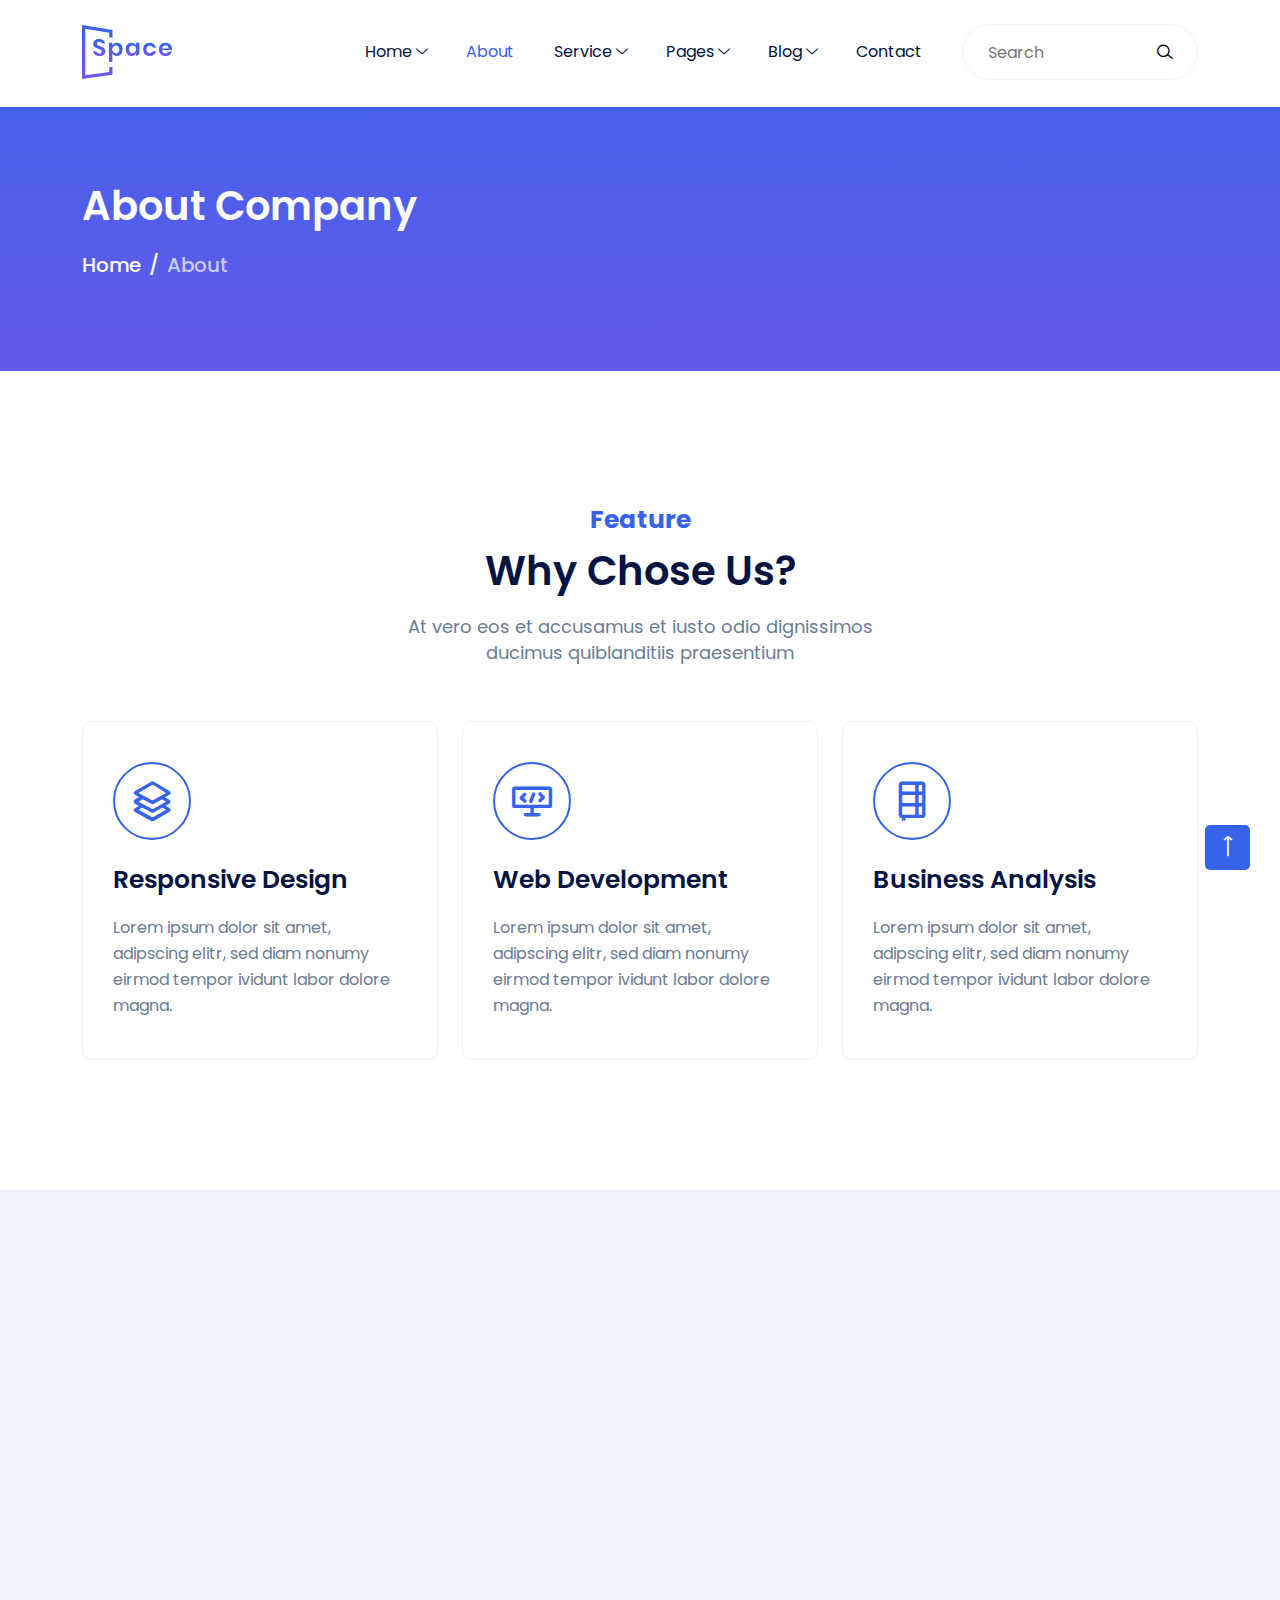
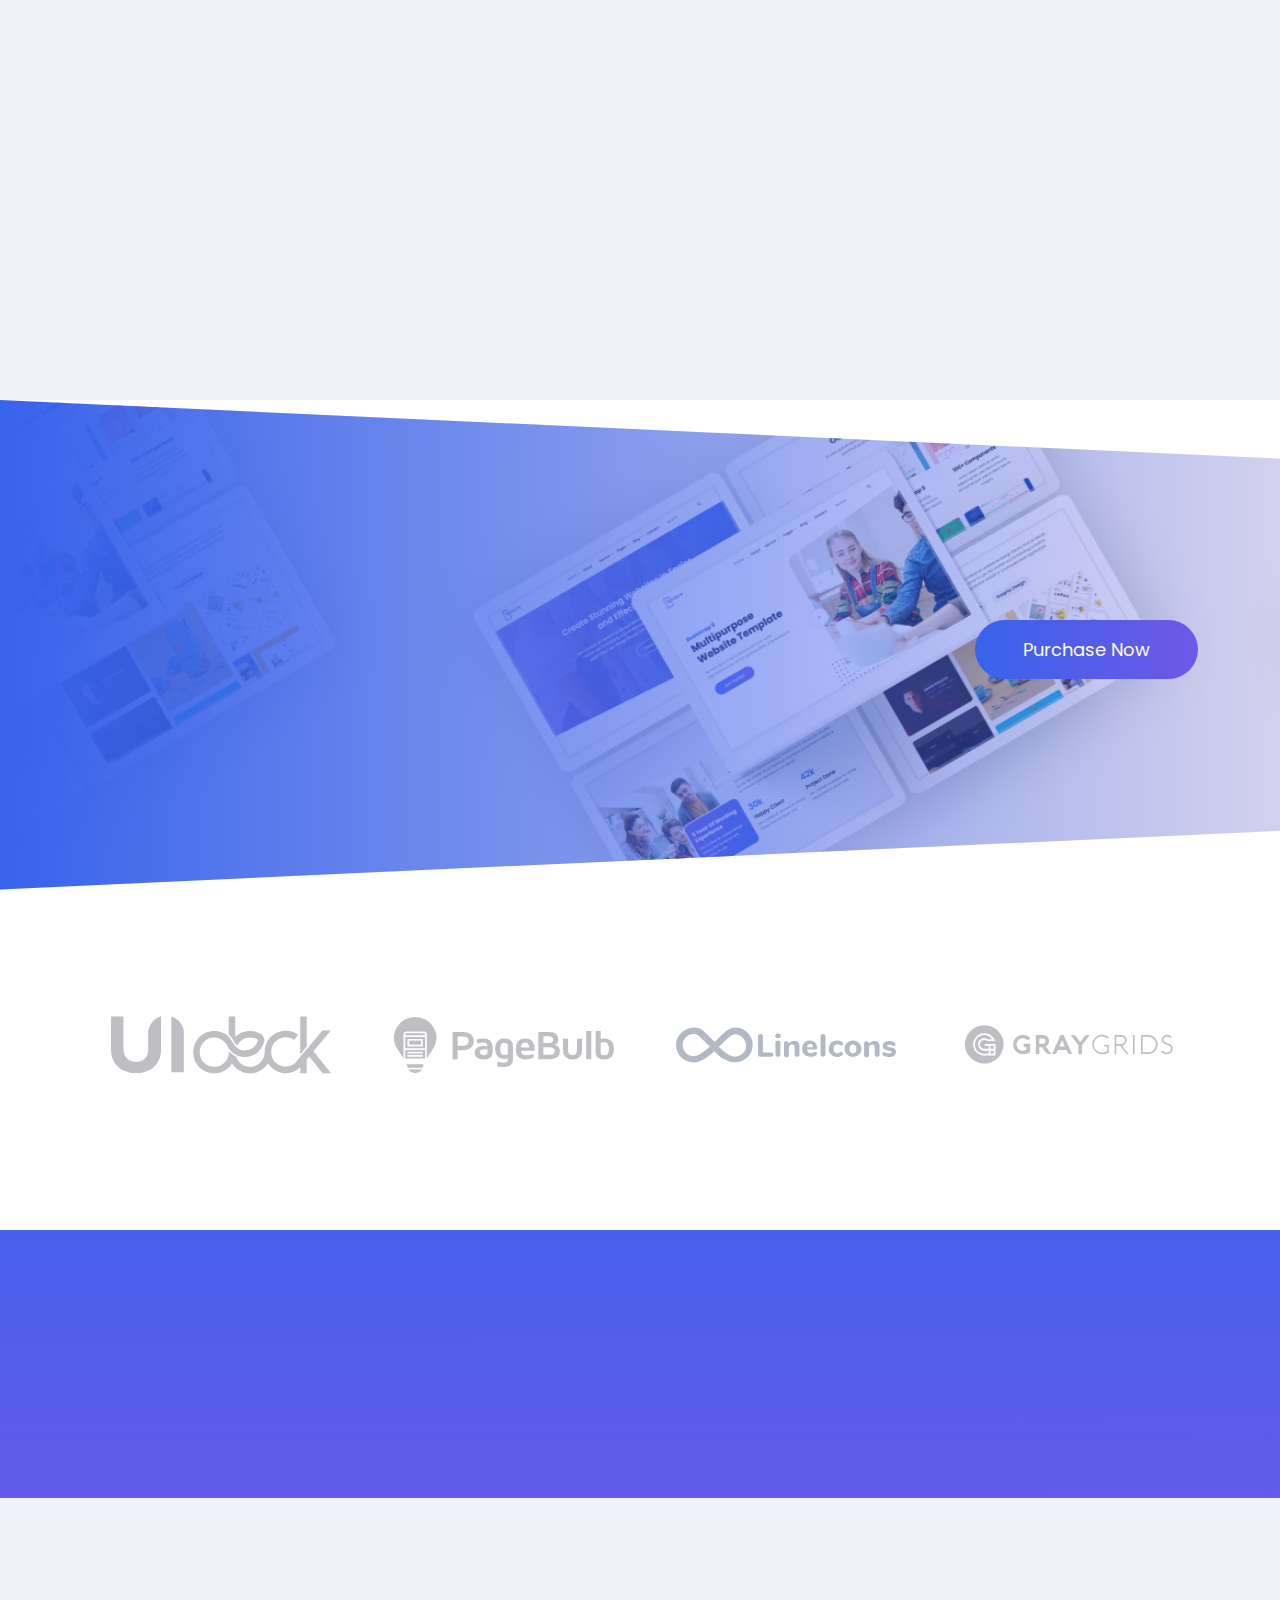
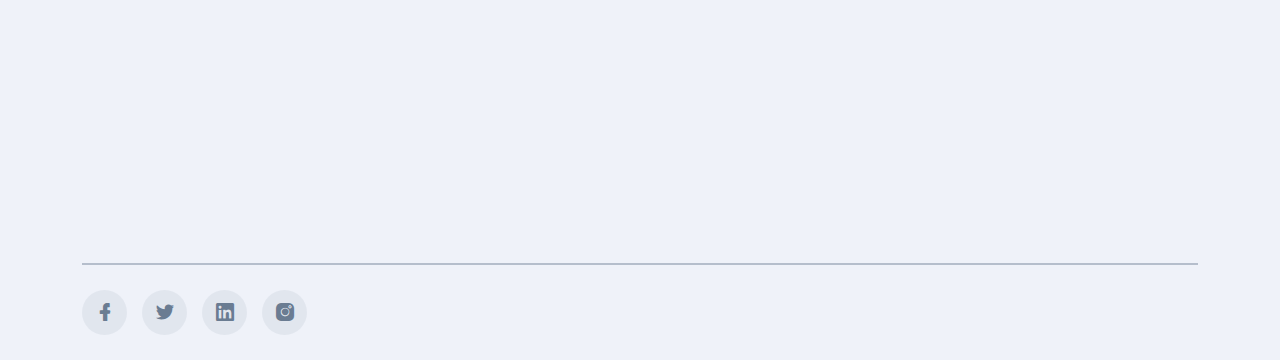
<file: about.html>
<!doctype html>
<html class="no-js" lang="">
    <head>
        <meta charset="utf-8">
        <meta http-equiv="x-ua-compatible" content="ie=edge">
        <title>About Us | Space</title>
        <meta name="description" content="">
        <meta name="viewport" content="width=device-width, initial-scale=1">

		<link rel="shortcut icon" type="image/x-icon" href="assets/img/favicon.png">
        <!-- Place favicon.ico in the root directory -->

		<!-- ========================= CSS here ========================= -->
		<link rel="stylesheet" href="assets/css/bootstrap-5.0.0-beta1.min.css">
        <link rel="stylesheet" href="assets/css/LineIcons.2.0.css">
		<link rel="stylesheet" href="assets/css/animate.css">
		<link rel="stylesheet" href="assets/css/tiny-slider.css">
		<link rel="stylesheet" href="assets/css/glightbox.min.css">
		<link rel="stylesheet" href="assets/css/main.css">
    </head>
    <body>
        <!--[if lte IE 9]>
            <p class="browserupgrade">You are using an <strong>outdated</strong> browser. Please <a href="https://browsehappy.com/">upgrade your browser</a> to improve your experience and security.</p>
        <![endif]-->

        <!-- ========================= preloader start ========================= -->
        <div class="preloader">
            <div class="loader">
                <div class="ytp-spinner">
                    <div class="ytp-spinner-container">
                        <div class="ytp-spinner-rotator">
                            <div class="ytp-spinner-left">
                                <div class="ytp-spinner-circle"></div>
                            </div>
                            <div class="ytp-spinner-right">
                                <div class="ytp-spinner-circle"></div>
                            </div>
                        </div>
                    </div>
                </div>
            </div>
        </div>
        <!-- preloader end -->

        <!-- ========================= header start ========================= -->
        <header class="header bg-white navbar-area">
            <div class="container">
                <div class="row align-items-center">
                    <div class="col-lg-12">
                        <nav class="navbar navbar-expand-lg">
                            <a class="navbar-brand" href="index.html">
                                <img src="assets/img/logo/logo.svg" alt="Logo">
                            </a>
                            <button class="navbar-toggler" type="button" data-bs-toggle="collapse"
                                data-bs-target="#navbarSupportedContent" aria-controls="navbarSupportedContent"
                                aria-expanded="false" aria-label="Toggle navigation">
                                <span class="toggler-icon"></span>
                                <span class="toggler-icon"></span>
                                <span class="toggler-icon"></span>
                            </button>

                            <div class="collapse navbar-collapse sub-menu-bar" id="navbarSupportedContent">
                                <ul id="nav" class="navbar-nav ms-auto">
                                    <li class="nav-item">
                                        <a class="page-scroll dd-menu collapsed" href="javascript:void(0)" data-bs-toggle="collapse"
                                        data-bs-target="#submenu-1-1" aria-controls="navbarSupportedContent"
                                        aria-expanded="false" aria-label="Toggle navigation">Home</a>
                                        <ul class="sub-menu collapse" id="submenu-1-1">
                                            <li class="nav-item"><a href="index.html">Home Style 1</a></li>
                                            <li class="nav-item"><a href="#0">Home Style 2</a></li>
                                            <li class="nav-item"><a href="#0">Home Style 3</a></li>
                                        </ul>
                                    </li>
                                    <li class="nav-item">
                                        <a class="page-scroll active" href="about.html">About</a>
                                    </li>
                                    <li class="nav-item">
                                        <a class="page-scroll dd-menu collapsed" href="javascript:void(0)" data-bs-toggle="collapse"
                                        data-bs-target="#submenu-1-2" aria-controls="navbarSupportedContent"
                                        aria-expanded="false" aria-label="Toggle navigation">Service</a>

                                        <ul class="sub-menu collapse" id="submenu-1-2">
                                            <li class="nav-item"><a href="service-1.html">Service Style 1</a></li>
                                            <li class="nav-item"><a href="#0">Service Style 2</a></li>
                                        </ul>
                                    </li>
                                    <li class="nav-item">
                                        <a class="page-scroll dd-menu collapsed" href="javascript:void(0)" data-bs-toggle="collapse"
                                        data-bs-target="#submenu-1-3" aria-controls="navbarSupportedContent"
                                        aria-expanded="false" aria-label="Toggle navigation">Pages</a>

                                        <ul class="sub-menu collapse" id="submenu-1-3">
                                            <li class="nav-item"><a href="about.html">About Us</a></li>
                                            <li class="nav-item"><a href="#0">Team Members</a></li>
                                            <li class="nav-item"><a href="#0">Portfolio</a></li>
                                            <li class="nav-item"><a href="#0">Portfolio Single</a></li>
                                            <li class="nav-item"><a href="#0">Counter</a></li>
                                            <li class="nav-item"><a href="#0">Accordion</a></li>
                                            <li class="nav-item"><a href="#0">Alerts</a></li>
                                            <li class="nav-item"><a href="#0">Map</a></li>
                                            <li class="nav-item"><a href="404.html">404</a></li>
                                        </ul>
                                    </li>
                                    <li class="nav-item">
                                        <a class="page-scroll dd-menu collapsed" href="javascript:void(0)" data-bs-toggle="collapse"
                                        data-bs-target="#submenu-1-4" aria-controls="navbarSupportedContent"
                                        aria-expanded="false" aria-label="Toggle navigation">Blog</a>

                                        <ul class="sub-menu collapse" id="submenu-1-4">
                                            <li class="nav-item"><a href="#0">Blog Style 1</a></li>
                                            <li class="nav-item"><a href="#0">Blog Style 2</a></li>
                                            <li class="nav-item"><a href="#0">Blog Single</a></li>
                                        </ul>
                                    </li>
                                    <li class="nav-item">
                                        <a class="page-scroll" href="contact.html">Contact</a>
                                    </li>
                                </ul>
                                <form action="#" class="search-form">
                                    <input type="text" placeholder="Search">
                                    <button type="submit"><i class="lni lni-search-alt"></i></button>
                                </form>
                            </div> <!-- navbar collapse -->
                        </nav> <!-- navbar -->
                    </div>
                </div> <!-- row -->
            </div> <!-- container -->
        
        </header>
        <!-- ========================= header end ========================= -->

        <!-- ========================= page-banner-section start ========================= -->
        <section class="page-banner-section pt-75 pb-75 img-bg" style="background-image: url('assets/img/bg/common-bg.svg')">
            <div class="container">
                <div class="row">
                    <div class="col-xl-12">
                        <div class="banner-content">
                            <h2 class="text-white">About Company</h2>
                            <div class="page-breadcrumb">
                                <nav aria-label="breadcrumb">
                                    <ol class="breadcrumb">
                                        <li class="breadcrumb-item" aria-current="page"><a href="javascript:void(0)">Home</a></li>
                                        <li class="breadcrumb-item active" aria-current="page">About</li>
                                    </ol>
                                </nav>
                            </div>
                        </div>
                    </div>
                </div>
            </div>
        </section>
        <!-- ========================= page-banner-section end ========================= -->

        <!-- ========================= feature-section start ========================= -->
        <section class="feature-section pt-130">
            <div class="container">
                <div class="row">
                    <div class="col-xl-6 col-lg-7 col-md-9 mx-auto">
                        <div class="section-title text-center mb-55">
                            <span class="wow fadeInDown" data-wow-delay=".2s">Feature</span>
                            <h2 class="wow fadeInUp" data-wow-delay=".4s">Why Chose Us?</h2>
                            <p class="wow fadeInUp" data-wow-delay=".6s">At vero eos et accusamus et iusto odio dignissimos ducimus quiblanditiis praesentium</p>
                        </div>
                    </div>
                </div>

                <div class="row">
                    <div class="col-lg-4 col-md-6">
                        <div class="feature-box box-style">
                            <div class="feature-icon box-icon-style">
                                <i class="lni lni-layers"></i>
                            </div>
                            <div class="box-content-style feature-content">
                                <h4>Responsive Design</h4>
                                <p>Lorem ipsum dolor sit amet, adipscing elitr, sed diam nonumy eirmod tempor ividunt
                                    labor dolore magna.</p>
                            </div>
                        </div>
                    </div>
                    <div class="col-lg-4 col-md-6">
                        <div class="feature-box box-style">
                            <div class="feature-icon box-icon-style">
                                <i class="lni lni-code-alt"></i>
                            </div>
                            <div class="box-content-style feature-content">
                                <h4>Web Development</h4>
                                <p>Lorem ipsum dolor sit amet, adipscing elitr, sed diam nonumy eirmod tempor ividunt
                                    labor dolore magna.</p>
                            </div>
                        </div>
                    </div>
                    <div class="col-lg-4 col-md-6">
                        <div class="feature-box box-style">
                            <div class="feature-icon box-icon-style">
                                <i class="lni lni-agenda"></i>
                            </div>
                            <div class="box-content-style feature-content">
                                <h4>Business Analysis</h4>
                                <p>Lorem ipsum dolor sit amet, adipscing elitr, sed diam nonumy eirmod tempor ividunt
                                    labor dolore magna.</p>
                            </div>
                        </div>
                    </div>
                </div>
            </div>
        </section>
        <!-- ========================= feature-section end ========================= -->

        <!--========================= about-section start========================= -->
        <section id="about" class="pt-100">
            <div class="about-section">
                <div class="container">
                    <div class="row">
                        <div class="col-xl-6 col-lg-6">
                            <div class="about-img-wrapper">
                                <div class="about-img position-relative d-inline-block wow fadeInLeft" data-wow-delay=".3s">
                                    <img src="assets/img/about/about-img.png" alt="">

                                    <div class="about-experience">
                                        <h3>5 Year Of Working Experience</h3>
                                        <p>We Crafted an aweso design library that is robust and intuitive to use.</p>
                                    </div>
                                </div>
                            </div>
                        </div>
                        <div class="col-xl-6 col-lg-6">
                            <div class="about-content-wrapper">
                                <div class="section-title">
                                    <span class="wow fadeInUp" data-wow-delay=".2s">About Us</span>
                                    <h2 class="mb-40 wow fadeInRight" data-wow-delay=".4s">Built-With Boostrap 5, a New Experiance</h2>
                                </div>
                                <div class="about-content">
                                    <p class="mb-45 wow fadeInUp" data-wow-delay=".6s">We Crafted an awesome design library
                                        that is robust and intuitive to use. No matter you're building a business
                                        presentation websit or a complex web application our design</p>
                                    <div class="counter-up wow fadeInUp" data-wow-delay=".5s">
                                        <div class="counter">
                                            <span id="secondo" class="countup count color-1" cup-end="30" cup-append="k">10</span>
                                            <h4>Happy Client</h4>
                                            <p>We Crafted an awesome design <br class="d-none d-md-block d-lg-none d-xl-block"> library that is robust and</p>
                                        </div>
                                        <div class="counter">
                                            <span id="secondo" class="countup count color-2" cup-end="42" cup-append="k">5</span>
                                            <h4>Project Done</h4>
                                            <p>We Crafted an awesome design <br class="d-none d-md-block d-lg-none d-xl-block"> library that is robust and</p>
                                        </div>
                                    </div>
                                </div>
                            </div>
                        </div>
                    </div>
                </div>
            </div>
        </section>
        <!--========================= about-section end========================= -->

        <section id="contact" class="contact-section cta-bg img-bg pt-110 pb-100" style="background-image: url('assets/img/bg/cta-bg.jpg');">
            <div class="container">
                <div class="row align-items-center">
                    <div class="col-xl-5 col-lg-7">
                        <div class="section-title mb-60">
                            <span class="text-white wow fadeInDown" data-wow-delay=".2s" style="visibility: visible; animation-delay: 0.2s; animation-name: fadeInDown;">Space Free Lite</span>
                            <h2 class="text-white wow fadeInUp" data-wow-delay=".4s" style="visibility: visible; animation-delay: 0.4s; animation-name: fadeInUp;">You are using free lite version of Space</h2>
                            <p class="text-white wow fadeInUp" data-wow-delay=".6s" style="visibility: visible; animation-delay: 0.6s; animation-name: fadeInUp;">Please, purchase full version of the template to get all pages, features and commercial license</p>
                        </div>
                    </div>
                    <div class="col-xl-7 col-lg-5">
                        <div class="contact-btn text-start text-lg-end">
                            <a href="https://rebrand.ly/space-gg" rel="nofollow" class="theme-btn">Purchase Now</a>
                        </div>
                    </div>
                </div>
            </div>
        </section>


        <!-- ========================= client-logo-section start ========================= -->
        <section class="client-logo-section pt-100 pb-130">
            <div class="container">
                <div class="client-logo-wrapper">
                    <div class="client-logo-carousel d-flex align-items-center justify-content-between">
                        <div class="client-logo">
                            <img src="assets/img/client-logo/uideck-logo.svg" alt="">
                        </div>
                        <div class="client-logo">
                            <img src="assets/img/client-logo/pagebulb-logo.svg" alt="">
                        </div>
                        <div class="client-logo">
                            <img src="assets/img/client-logo/lineicons-logo.svg" alt="">
                        </div>
                        <div class="client-logo">
                            <img src="assets/img/client-logo/graygrids-logo.svg" alt="">
                        </div>
                        <div class="client-logo">
                            <img src="assets/img/client-logo/lineicons-logo.svg" alt="">
                        </div>
                    </div>
                </div>
            </div>
        </section>
        <!-- ========================= client-logo-section end ========================= -->

        <!-- ========================= subscribe-section start ========================= -->
        <section class="subscribe-section pt-70 pb-70 img-bg" style="background-image: url('assets/img/bg/common-bg.svg')">
            <div class="container">
                <div class="row align-items-center">
                    <div class="col-xl-6 col-lg-6">
                        <div class="section-title mb-30">
                            <span class="text-white wow fadeInDown" data-wow-delay=".2s">Subscribe</span>
                            <h2 class="text-white mb-40 wow fadeInUp" data-wow-delay=".4s">Subscribe Our Newsletter</h2>
                        </div>
                    </div>
                    <div class="col-xl-6 col-lg-6">
                        <form action="#" class="subscribe-form wow fadeInRight" data-wow-delay=".4s">
                            <input type="text" name="subs-email" id="subs-email" placeholder="Your Email">
                            <button type="submit"><i class="lni lni-telegram-original"></i></button>
                        </form>
                    </div>
                </div>
            </div>
        </section>
        <!-- ========================= subscribe-section end ========================= -->

        <!-- ========================= footer start ========================= -->
        <footer class="footer pt-100">
            <div class="container">
                <div class="row">
                    <div class="col-xl-3 col-lg-4 col-md-6">
                        <div class="footer-widget mb-60 wow fadeInLeft" data-wow-delay=".2s">
                            <a href="index.html" class="logo mb-30"><img src="assets/img/logo/logo.svg" alt="logo"></a>
                            <p class="mb-30 footer-desc">We Crafted an awesome desig library that is robust and intuitive to use. No matter you're building a business presentation websit.</p>
                        </div>
                    </div>
                    <div class="col-xl-2 offset-xl-1 col-lg-2 col-md-6">
                        <div class="footer-widget mb-60 wow fadeInUp" data-wow-delay=".4s">
                            <h4>Quick Link</h4>
                            <ul class="footer-links">
                                <li>
                                    <a href="javascript:void(0)">Home</a>
                                </li>
                                <li>
                                    <a href="javascript:void(0)">About Us</a>
                                </li>
                                <li>
                                    <a href="javascript:void(0)">Service</a>
                                </li> 
                                <li>
                                    <a href="javascript:void(0)">Contact</a>
                                </li>
                            </ul>
                        </div>
                    </div>
                    <div class="col-xl-3 col-lg-3 col-md-6">
                        <div class="footer-widget mb-60 wow fadeInUp" data-wow-delay=".6s">
                            <h4>Service</h4>
                            <ul class="footer-links">
                                <li>
                                    <a href="javascript:void(0)">Marketing</a>
                                </li>
                                <li>
                                    <a href="javascript:void(0)">Branding</a>
                                </li>
                                <li>
                                    <a href="javascript:void(0)">Web Design</a>
                                </li>
                                <li>
                                    <a href="javascript:void(0)">Graphics Design</a>
                                </li> 
                            </ul>
                        </div>
                    </div>
                    <div class="col-xl-3 col-lg-3 col-md-6">
                        <div class="footer-widget mb-60 wow fadeInRight" data-wow-delay=".8s">
                            <h4>Contact</h4>
                            <ul class="footer-contact">
                                <li>
                                    <p>+00983467367234</p>
                                </li>
                                <li>
                                    <p>yourmail@gmail.com</p>
                                </li>
                                <li>
                                    <p>United State Of America
                                    *12 Street House</p>
                                </li>
                            </ul>
                        </div>
                    </div>
                </div>

                <div class="copyright-area">
                    <div class="row align-items-center">
                        <div class="col-md-6">
                             <div class="footer-social-links">
                                <ul class="d-flex">
                                    <li><a href="javascript:void(0)"><i class="lni lni-facebook-filled"></i></a></li>
                                    <li><a href="javascript:void(0)"><i class="lni lni-twitter-filled"></i></a></li>
                                    <li><a href="javascript:void(0)"><i class="lni lni-linkedin-original"></i></a></li>
                                    <li><a href="javascript:void(0)"><i class="lni lni-instagram-filled"></i></a></li>
                                </ul>
                            </div>
                        </div>
                        <div class="col-md-6">
                            <p class="wow fadeInUp" data-wow-delay=".3s">Template Designed by <a href="https://GrayGrids.com" rel="nofollow">GrayGrids</a></p>
                        </div>
                    </div>
                </div>
            </div>
        </footer>
        <!-- ========================= footer end ========================= -->


        <!-- ========================= scroll-top ========================= -->
        <a href="#" class="scroll-top">
            <i class="lni lni-arrow-up"></i>
        </a>
        
		<!-- ========================= JS here ========================= -->
		<script src="assets/js/bootstrap.bundle-5.0.0-beta1.min.js"></script>
		<script src="assets/js/contact-form.js"></script>
        <script src="assets/js/count-up.min.js"></script>
        <script src="assets/js/tiny-slider.js"></script>
        <script src="assets/js/isotope.min.js"></script>
        <script src="assets/js/glightbox.min.js"></script>
        <script src="assets/js/wow.min.js"></script>
        <script src="assets/js/imagesloaded.min.js"></script>
		<script src="assets/js/main.js"></script>
    </body>
</html>
</file>
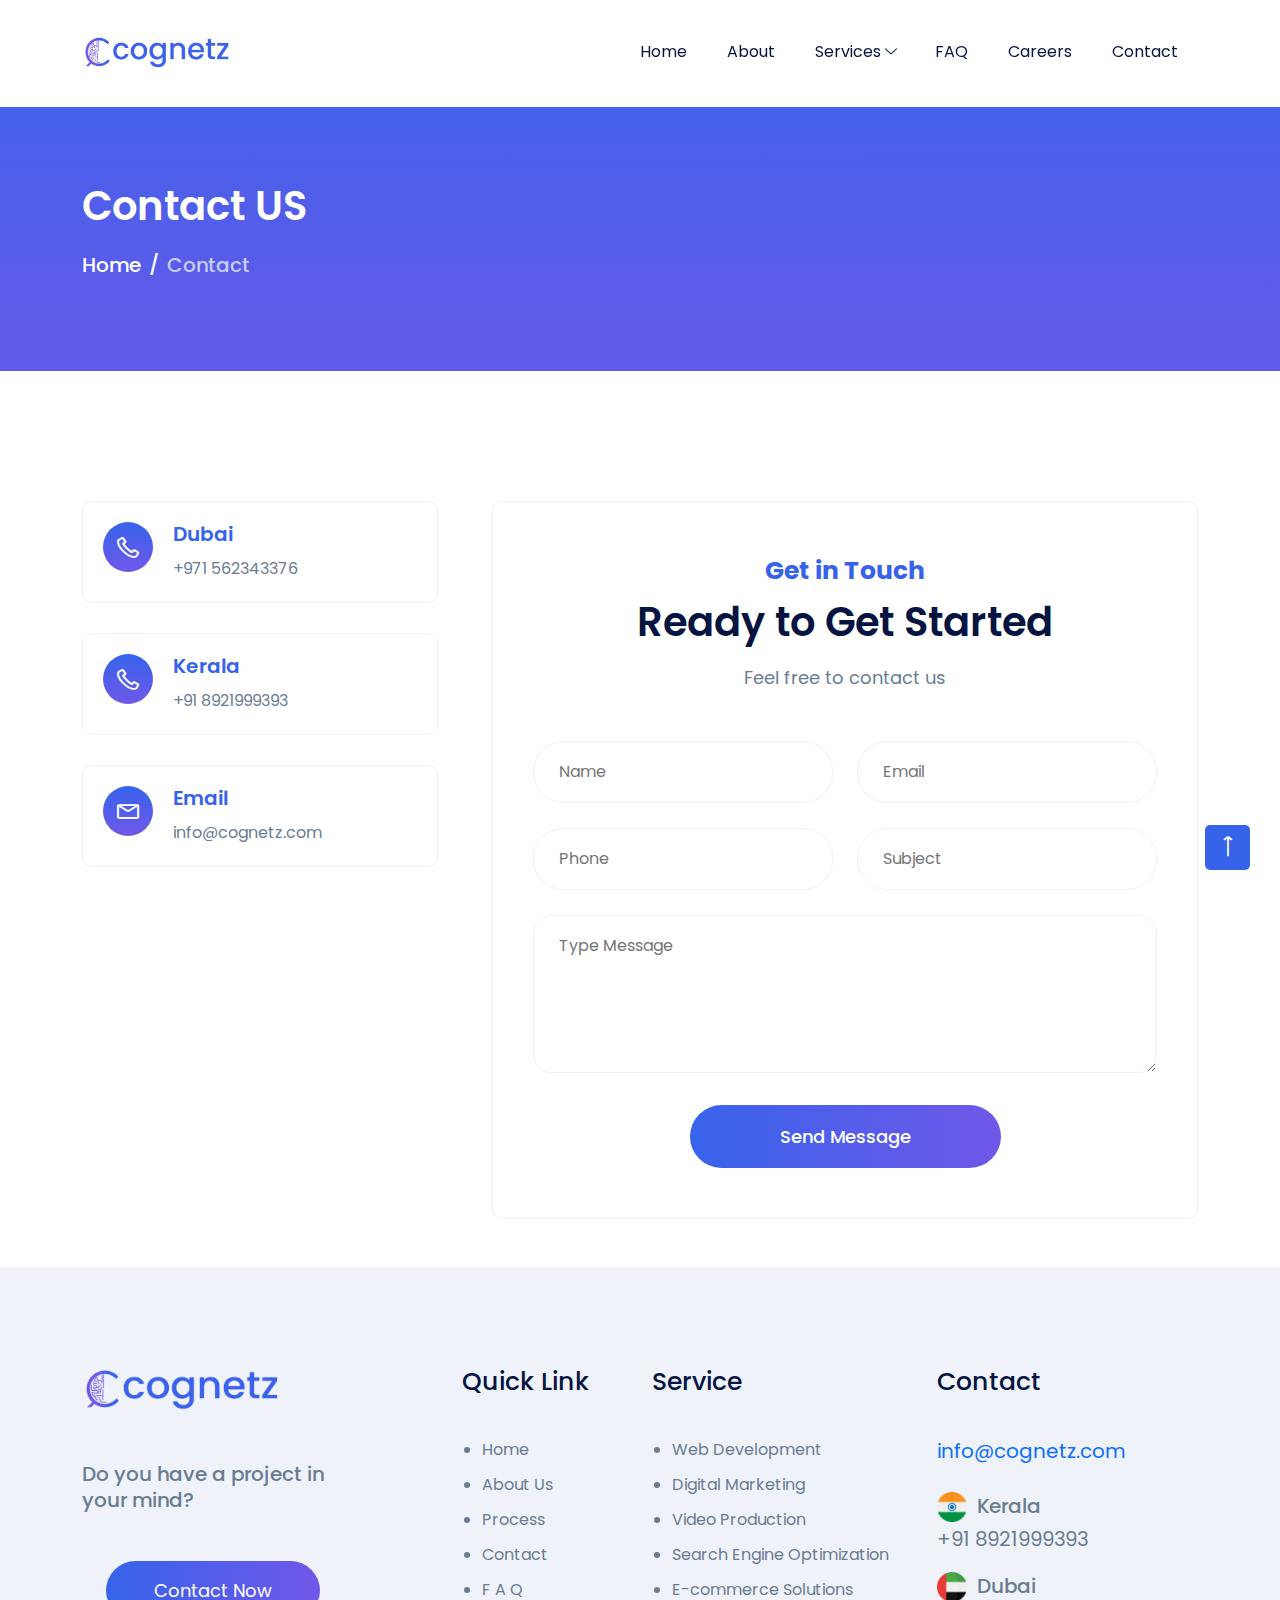
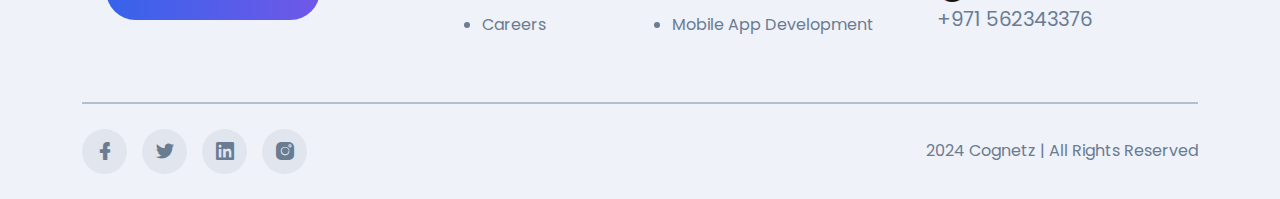
<file: contact.html>
<!doctype html>
<html class="no-js" lang="">
    <head>
        <meta charset="utf-8">
        <meta http-equiv="x-ua-compatible" content="ie=edge">
        <title>Cognetz</title>
        <meta name="description" content="">
        <meta name="viewport" content="width=device-width, initial-scale=1">

		<link rel="shortcut icon" type="image/x-icon" href="assets/img/favicon.png">
        <!-- Place favicon.ico in the root directory -->

		<!-- ========================= CSS here ========================= -->
		<link rel="stylesheet" href="assets/css/bootstrap-5.0.0-beta1.min.css">
        <link rel="stylesheet" href="assets/css/LineIcons.2.0.css">
		<link rel="stylesheet" href="assets/css/animate.css">
		<link rel="stylesheet" href="assets/css/tiny-slider.css">
		<link rel="stylesheet" href="assets/css/glightbox.min.css">
		<link rel="stylesheet" href="assets/css/main.css">
    </head>
    <body>
        <!--[if lte IE 9]>
            <p class="browserupgrade">You are using an <strong>outdated</strong> browser. Please <a href="https://browsehappy.com/">upgrade your browser</a> to improve your experience and security.</p>
        <![endif]-->

        <!-- ========================= preloader start ========================= -->
        <div class="preloader">
            <div class="loader">
                <div class="ytp-spinner">
                    <div class="ytp-spinner-container">
                        <div class="ytp-spinner-rotator">
                            <div class="ytp-spinner-left">
                                <div class="ytp-spinner-circle"></div>
                            </div>
                            <div class="ytp-spinner-right">
                                <div class="ytp-spinner-circle"></div>
                            </div>
                        </div>
                    </div>
                </div>
            </div>
        </div>
        <!-- preloader end -->

        <!-- ========================= header start ========================= -->
        <header class="header navbar-area">
            <div class="container">
                <div class="row align-items-center">
                    <div class="col-lg-12">
                        <nav class="navbar navbar-expand-lg">
                            <a class="navbar-brand" href="index.html">
                                <img src="assets/img/logo.png" alt="Logo">
                            </a>
                            <button class="navbar-toggler" type="button" data-bs-toggle="collapse"
                                data-bs-target="#navbarSupportedContent" aria-controls="navbarSupportedContent"
                                aria-expanded="false" aria-label="Toggle navigation">
                                <span class="toggler-icon"></span>
                                <span class="toggler-icon"></span>
                                <span class="toggler-icon"></span>
                            </button>

                            <div class="collapse navbar-collapse sub-menu-bar" id="navbarSupportedContent">
                                <ul id="nav" class="navbar-nav ms-auto">
                                    <li class="nav-item">
                                        <a class="page-scroll" href="index.html">Home</a>
                                    </li>
                                    <li class="nav-item">
                                        <a class="page-scroll" href="index.html#about">About</a>
                                    </li>
                                    <li class="nav-item">
                                        <a class="page-scroll dd-menu collapsed" href="javascript:void(0)" data-bs-toggle="collapse"
                                        data-bs-target="#submenu-1-2" aria-controls="navbarSupportedContent"
                                        aria-expanded="false" aria-label="Toggle navigation">Services</a>

                                        <ul class="sub-menu collapse" id="submenu-1-2">
                                            <li class="nav-item"><a href="web-development.html">Web Development</a></li>
                                            <li class="nav-item"><a href="digital-marketing.html">Digital Marketing</a></li>
                                            <li class="nav-item"><a href="video-production.html">Video Production</a></li>
                                            <li class="nav-item"><a href="seo.html">Search Engine Optimization</a></li>
                                            <li class="nav-item"><a href="e-commerce.html">E-commerce Solutions</a></li>
                                            <li class="nav-item"><a href="mobile-app.html">Mobile App Development</a></li>
                                        </ul>
                                    </li>
                                    <li class="nav-item">
                                        <a class="page-scroll" href="index.html#faq">FAQ</a>
                                    </li>
                                    <li class="nav-item">
                                        <a class="page-scroll" href="careers.html">Careers</a>
                                    </li>
                                    <li class="nav-item">
                                        <a class="page-scroll" href="contact.html">Contact</a>
                                    </li>
                                </ul>
                            </div> <!-- navbar collapse -->
                        </nav> <!-- navbar -->
                    </div>
                </div> <!-- row -->
            </div> <!-- container -->
        
        </header>
        <!-- ========================= header end ========================= -->

        <!-- ========================= page-banner-section start ========================= -->
        <section class="page-banner-section pt-75 pb-75 img-bg" style="background-image: url('assets/img/bg/common-bg.svg')">
            <div class="container">
                <div class="row">
                    <div class="col-xl-12">
                        <div class="banner-content">
                            <h2 class="text-white">Contact US</h2>
                            <div class="page-breadcrumb">
                                <nav aria-label="breadcrumb">
                                    <ol class="breadcrumb">
                                        <li class="breadcrumb-item" aria-current="page"><a href="javascript:void(0)">Home</a></li>
                                        <li class="breadcrumb-item active" aria-current="page">Contact</li>
                                    </ol>
                                </nav>
                            </div>
                        </div>
                    </div>
                </div>
            </div>
        </section>
        <!-- ========================= page-banner-section end ========================= -->

        <!-- ========================= contact-section start ========================= -->
        <section class="contact-section pt-130 mb-5">
            <div class="container">
                <div class="row">
                    <div class="col-xl-4">
                        <div class="contact-item-wrapper">
                            <div class="row">
                                <div class="col-12 col-md-6 col-xl-12">
                                    <div class="contact-item">
                                        <div class="contact-icon">
                                            <i class="lni lni-phone"></i>
                                        </div>
                                        <div class="contact-content">
                                            <h4>Dubai</h4>
                                            <p>+971 562343376</p>
                                            <!-- <p>info@cognetz.com</p> -->
                                        </div>
                                    </div>
                                </div>
                                <div class="col-12 col-md-6 col-xl-12">
                                    <div class="contact-item">
                                        <div class="contact-icon">
                                            <i class="lni lni-phone"></i>
                                        </div>
                                        <div class="contact-content">
                                            <h4>Kerala</h4>
                                            <p>+91 8921999393</p>
                                        </div>
                                    </div>
                                </div>
                                <div class="col-12 col-md-6 col-xl-12">
                                    <div class="contact-item">
                                        <div class="contact-icon">
                                            <i class="lni lni-envelope"></i>
                                        </div>
                                        <div class="contact-content">
                                            <h4>Email</h4>
                                            <p>info@cognetz.com</p>
                                        </div>
                                    </div>
                                </div>
                            </div>
                        </div>
                    </div>
                    <div class="col-xl-8">
                        <div class="contact-form-wrapper">
                            <div class="row">
                                <div class="col-xl-10 col-lg-8 mx-auto">
                                    <div class="section-title text-center mb-50">
                                        <span class="wow fadeInDown" data-wow-delay=".2s">Get in Touch</span>
                                        <h2 class="wow fadeInUp" data-wow-delay=".4s">Ready to Get Started</h2>
                                        <p class="wow fadeInUp" data-wow-delay=".6s">Feel free to contact us</p>
                                    </div>
                                </div>
                            </div>
                            <form action="assets/php/mail.php" class="contact-form">
                                <div class="row">
                                    <div class="col-md-6">
                                        <input type="text" name="name" id="name" placeholder="Name" required>
                                    </div>
                                    <div class="col-md-6">
                                        <input type="email" name="email" id="email" placeholder="Email" required>
                                    </div>
                                </div>
                                <div class="row">
                                    <div class="col-md-6">
                                        <input type="text" name="phone" id="phone" placeholder="Phone" required>
                                    </div>
                                    <div class="col-md-6">
                                        <input type="text" name="subject" id="email" placeholder="Subject" required>
                                    </div>
                                </div>
                                <div class="row">
                                    <div class="col-12">
                                        <textarea name="message" id="message" placeholder="Type Message" rows="5"></textarea>
                                    </div>
                                </div>
                                <div class="row">
                                    <div class="col-12">
                                        <div class="button text-center">
                                            <button type="submit" class="theme-btn">Send Message</button>
                                        </div>
                                    </div>
                                </div>
                            </form>
                        </div>
                    </div>
                </div>
            </div>
        </section>
        <!-- ========================= contact-section end ========================= -->

        <!-- ========================= map-section end ========================= -->
        <!-- <section class="map-section">
            <div class="map-container">
                <object style="border:0; height: 690px; width: 100%;"
                    data="https://www.google.com/maps/embed?pb=!1m18!1m12!1m3!1d3102.7887109309127!2d-77.44196278417968!3d38.95165507956235!2m3!1f0!2f0!3f0!3m2!1i1024!2i768!4f13.1!3m3!1m2!1s0x0%3A0x0!2zMzjCsDU3JzA2LjAiTiA3N8KwMjYnMjMuMiJX!5e0!3m2!1sen!2sbd!4v1545420879707"></object>
                </div>
            </div>
        </section> -->
        <!-- ========================= map-section end ========================= -->
        

        <!-- ========================= footer start ========================= -->
        <style>
            .footer-location{
                font-weight: 500;
                font-size: 20px;
                margin-top: 20px;
            }
            .footer-number{
                font-size: 20px;
                margin-top: 4px;
                margin-bottom: 6px;
            }
         </style>
        <footer class="footer pt-100">
            <div class="container">
                <div class="row">
                    <div class="col-xl-3 col-lg-4 col-md-6">
                        <div class="footer-widget mb-60 wow fadeInLeft" data-wow-delay=".2s">
                            <a href="index.html" class="logo mb-30"><img src="assets/img/logo.png" alt="logo" width="200"></a>


                            <p class="footer-location">Do you have a project in your mind?</p>
                            <div class="text-center">
                                <a href="contact.html" class="theme-btn mt-5">Contact Now</a>
                            </div>
                        </div>
                    </div>
                    <div class="col-xl-2 offset-xl-1 col-lg-2 col-md-6">
                        <div class="footer-widget mb-60 wow fadeInUp" data-wow-delay=".4s">
                            <h4>Quick Link</h4>
                            <ul class="footer-links">
                                <li>
                                    <a href="index.html">Home</a>
                                </li>
                                <li>
                                    <a href="index.html#about">About Us</a>
                                </li>
                                <li>
                                    <a href="index.html#process">Process</a>
                                </li> 
                                <li>
                                    <a href="contact.html">Contact</a>
                                </li>
                                <li>
                                    <a href="index.html#faq">F A Q</a>
                                </li>
                                <li>
                                    <a href="careers.html">Careers</a>
                                </li>
                            </ul>
                        </div>
                    </div>
                    <div class="col-xl-3 col-lg-3 col-md-6">
                        <div class="footer-widget mb-60 wow fadeInUp" data-wow-delay=".6s">
                            <h4>Service</h4>
                            <ul class="footer-links">
                                <li>
                                    <a href="web-development.html">Web Development</a>
                                </li>
                                <li>
                                    <a href="digital-marketing.html">Digital Marketing</a>
                                </li>
                                <li>
                                    <a href="video-production.html">Video Production</a>
                                </li>
                                <li>
                                    <a href="seo.html">Search Engine Optimization</a>
                                </li>
                                <li>
                                    <a href="e-commerce.html">E-commerce Solutions</a>
                                </li> 
                                <li>
                                    <a href="mobile-app.html">Mobile App Development</a>
                                </li> 
                            </ul>
                        </div>
                    </div>
                    <div class="col-xl-3 col-lg-3 col-md-6">
                        <div class="footer-widget mb-60 wow fadeInRight" data-wow-delay=".8s">
                            <h4>Contact</h4>
                            <a href="" class="footer-number">info@cognetz.com</a>

                            <p class="footer-location"><img src="assets/img/india.png" alt="" width="30">&nbsp; Kerala <i class="fa-solid fa-phone-volume"></i></p>
                            <p class="footer-number">+91 8921999393</p>

                            <p class="footer-location"><img src="assets/img/uae.png" alt="" width="30">&nbsp; Dubai <i class="fa-solid fa-phone-volume"></i></p>
                            <p class="footer-number">+971 562343376</p>
                        </div>
                    </div>
                </div>

                <div class="copyright-area">
                    <div class="row align-items-center">
                        <div class="col-md-6">
                            <div class="footer-social-links">
                                <ul class="d-flex">
                                    <li><a href="javascript:void(0)"><i class="lni lni-facebook-filled"></i></a></li>
                                    <li><a href="javascript:void(0)"><i class="lni lni-twitter-filled"></i></a></li>
                                    <li><a href="javascript:void(0)"><i class="lni lni-linkedin-original"></i></a></li>
                                    <li><a href="javascript:void(0)"><i class="lni lni-instagram-filled"></i></a></li>
                                </ul>
                            </div>
                        </div>
                        <div class="col-md-6">
                            <p class="wow fadeInUp" data-wow-delay=".3s">2024 <a href="">Cognetz</a> | All Rights Reserved</p>
                        </div>
                    </div>
                </div>
            </div>
        </footer>
        <!-- ========================= footer end ========================= -->


        <!-- ========================= scroll-top ========================= -->
        <a href="#" class="scroll-top">
            <i class="lni lni-arrow-up"></i>
        </a>
        
		<!-- ========================= JS here ========================= -->
		<script src="assets/js/bootstrap.bundle-5.0.0-beta1.min.js"></script>
		<script src="assets/js/contact-form.js"></script>
        <script src="assets/js/count-up.min.js"></script>
        <script src="assets/js/tiny-slider.js"></script>
        <script src="assets/js/isotope.min.js"></script>
        <script src="assets/js/glightbox.min.js"></script>
        <script src="assets/js/wow.min.js"></script>
        <script src="assets/js/imagesloaded.min.js"></script>
		<script src="assets/js/main.js"></script>
    </body>
</html>
</file>
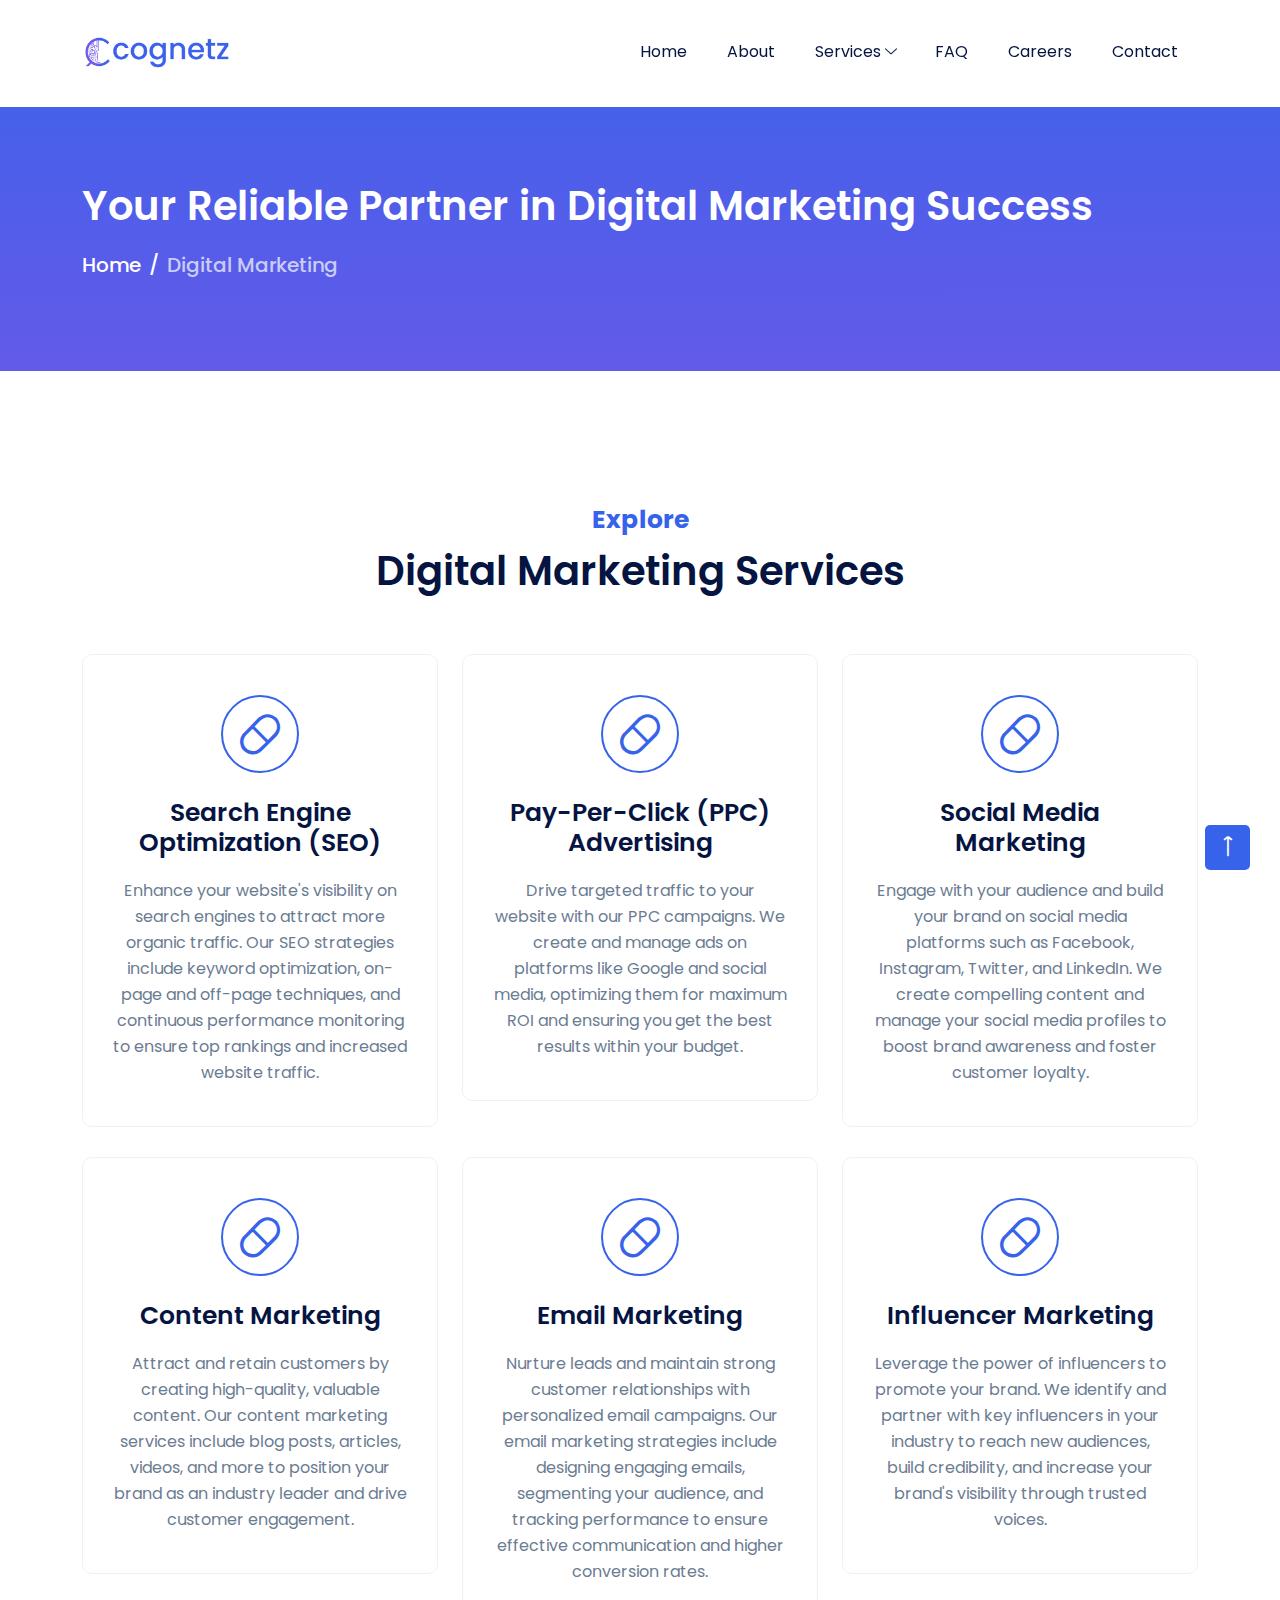
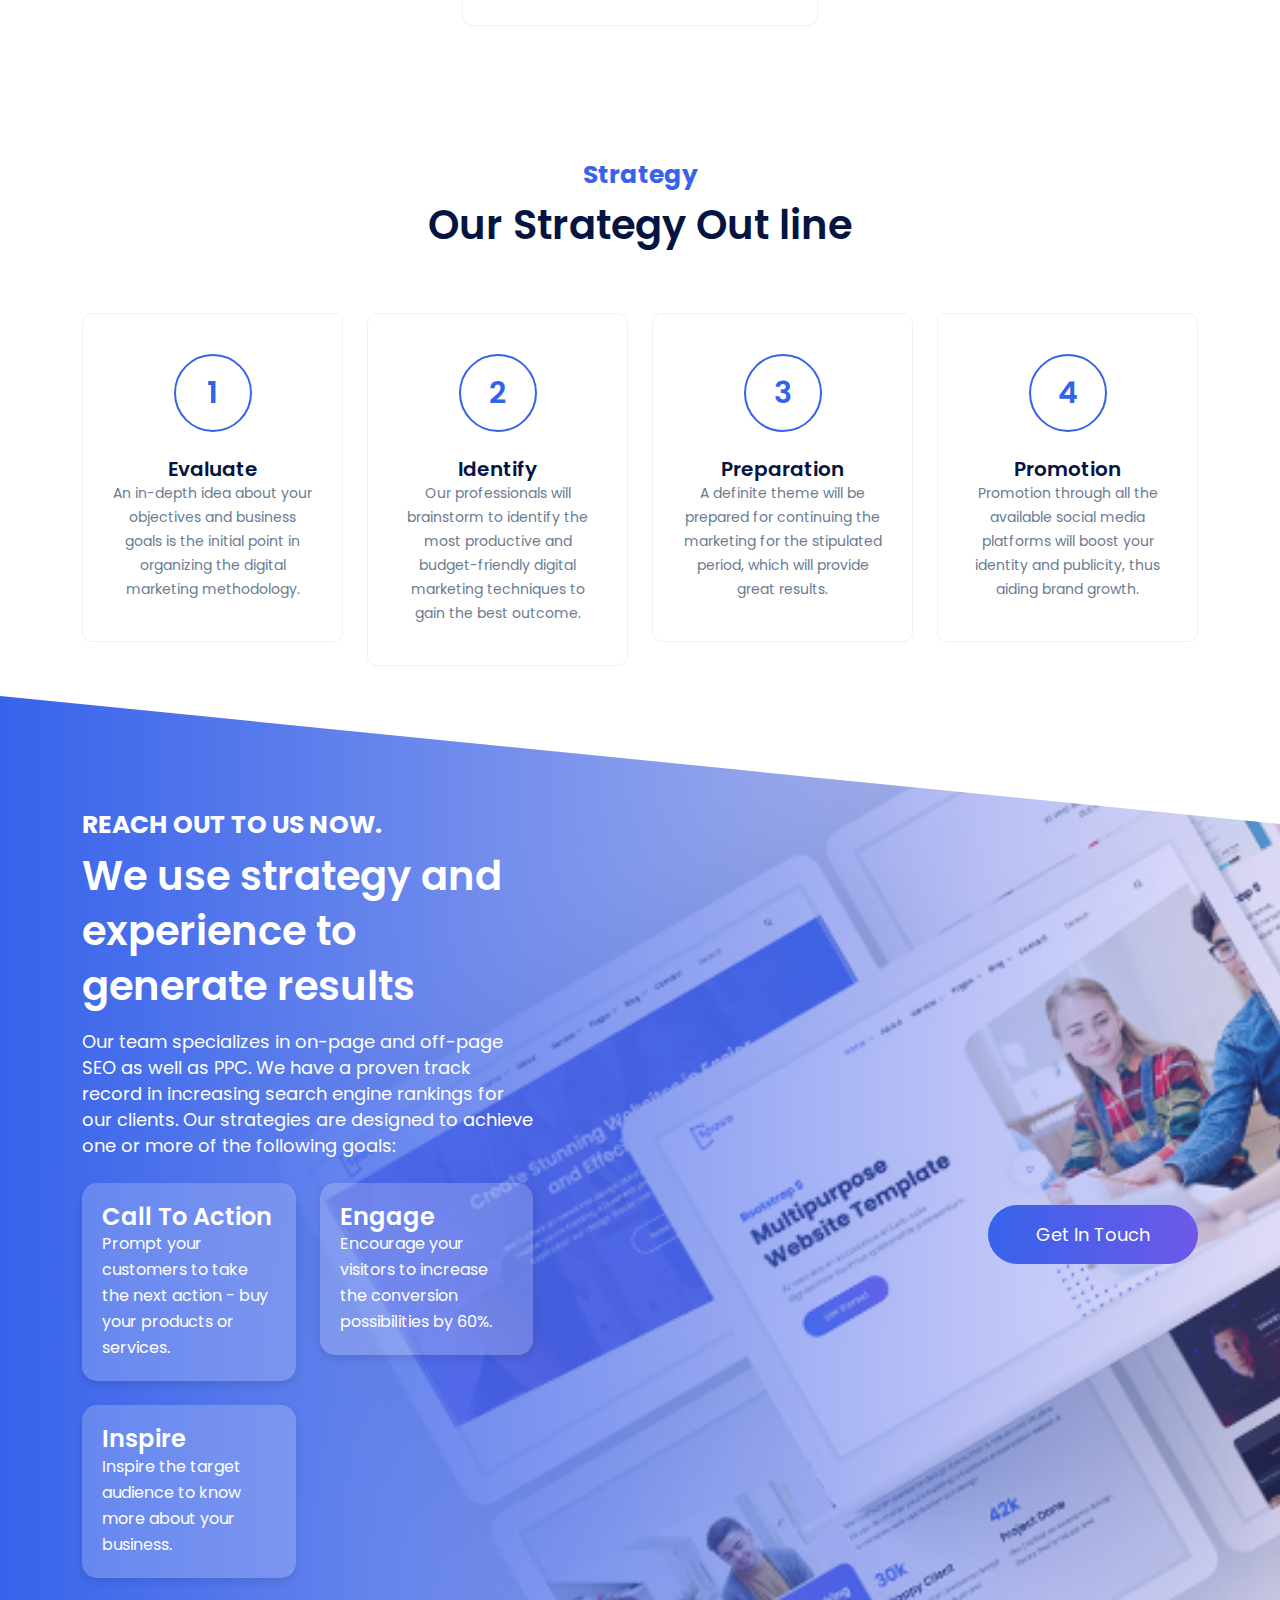
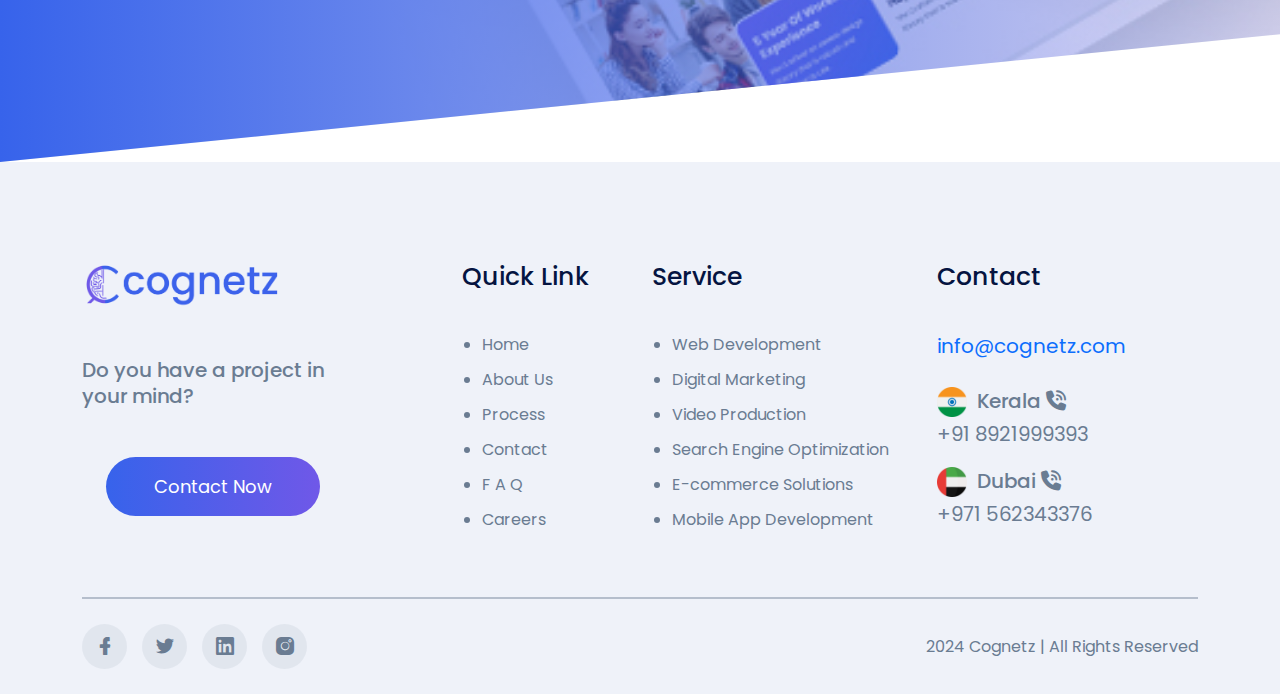
<file: digital-marketing.html>
<!doctype html>
<html class="no-js" lang="">
    <head>
        <meta charset="utf-8">
        <meta http-equiv="x-ua-compatible" content="ie=edge">
        <title>Cognetz</title>
        <link rel="icon" type="image/x-icon" href="assets/img/favicon.png">
        <meta name="description" content="">
        <meta name="viewport" content="width=device-width, initial-scale=1">


		<!-- ========================= CSS here ========================= -->
		<link rel="stylesheet" href="assets/css/bootstrap-5.0.0-beta1.min.css">
        <link rel="stylesheet" href="assets/css/LineIcons.2.0.css">
		<link rel="stylesheet" href="assets/css/animate.css">
		<link rel="stylesheet" href="assets/css/tiny-slider.css">
		<link rel="stylesheet" href="assets/css/glightbox.min.css">
		<link rel="stylesheet" href="assets/css/main.css">

        <!-- font awsome -->
         <link rel="stylesheet" href="https://cdnjs.cloudflare.com/ajax/libs/font-awesome/6.5.2/css/all.min.css">
    </head>
    <body>
        <!--[if lte IE 9]>
            <p class="browserupgrade">You are using an <strong>outdated</strong> browser. Please <a href="https://browsehappy.com/">upgrade your browser</a> to improve your experience and security.</p>
        <![endif]-->

        <!-- ========================= preloader start ========================= -->
        <div class="preloader">
            <div class="loader">
                <div class="spinner">
                    <div class="spinner-container">
                        <div class="spinner-rotator">
                            <div class="spinner-left">
                                <div class="spinner-circle"></div>
                            </div>
                            <div class="spinner-right">
                                <div class="spinner-circle"></div>
                            </div>
                        </div>
                    </div>
                </div>
            </div>
        </div>
        <!-- preloader end -->

        <!-- ========================= header start ========================= -->
        <header class="header navbar-area">
            <div class="container">
                <div class="row align-items-center">
                    <div class="col-lg-12">
                        <nav class="navbar navbar-expand-lg">
                            <a class="navbar-brand" href="index.html">
                                <img src="assets/img/logo.png" alt="Logo">
                            </a>
                            <button class="navbar-toggler" type="button" data-bs-toggle="collapse"
                                data-bs-target="#navbarSupportedContent" aria-controls="navbarSupportedContent"
                                aria-expanded="false" aria-label="Toggle navigation">
                                <span class="toggler-icon"></span>
                                <span class="toggler-icon"></span>
                                <span class="toggler-icon"></span>
                            </button>

                            <div class="collapse navbar-collapse sub-menu-bar" id="navbarSupportedContent">
                                <ul id="nav" class="navbar-nav ms-auto">
                                    <li class="nav-item">
                                        <a class="page-scroll" href="index.html">Home</a>
                                    </li>
                                    <li class="nav-item">
                                        <a class="page-scroll" href="index.html#about">About</a>
                                    </li>
                                    <li class="nav-item">
                                        <a class="page-scroll dd-menu collapsed" href="javascript:void(0)" data-bs-toggle="collapse"
                                        data-bs-target="#submenu-1-2" aria-controls="navbarSupportedContent"
                                        aria-expanded="false" aria-label="Toggle navigation">Services</a>

                                        <ul class="sub-menu collapse" id="submenu-1-2">
                                            <li class="nav-item"><a href="web-development.html">Web Development</a></li>
                                            <li class="nav-item"><a href="digital-marketing.html">Digital Marketing</a></li>
                                            <li class="nav-item"><a href="video-production.html">Video Production</a></li>
                                            <li class="nav-item"><a href="seo.html">Search Engine Optimization</a></li>
                                            <li class="nav-item"><a href="e-commerce.html">E-commerce Solutions</a></li>
                                            <li class="nav-item"><a href="mobile-app.html">Mobile App Development</a></li>
                                        </ul>
                                    </li>
                                    <li class="nav-item">
                                        <a class="page-scroll" href="index.html#faq">FAQ</a>
                                    </li>
                                    <li class="nav-item">
                                        <a class="page-scroll" href="careers.html">Careers</a>
                                    </li>
                                    <li class="nav-item">
                                        <a class="page-scroll" href="contact.html">Contact</a>
                                    </li>
                                </ul>
                            </div> <!-- navbar collapse -->
                        </nav> <!-- navbar -->
                    </div>
                </div> <!-- row -->
            </div> <!-- container -->
        
        </header>
        <!-- ========================= header end ========================= -->

        <!-- ========================= page-banner-section start ========================= -->
        <section class="page-banner-section pt-75 pb-75 img-bg" style="background-image: url('assets/img/bg/common-bg.svg')">
            <div class="container">
                <div class="row">
                    <div class="col-xl-12">
                        <div class="banner-content">
                            <h2 class="text-white">Your Reliable Partner in Digital Marketing Success</h2>
                            <div class="page-breadcrumb">
                                <nav aria-label="breadcrumb">
                                    <ol class="breadcrumb">
                                        <li class="breadcrumb-item" aria-current="page"><a href="index.html">Home</a></li>
                                        <li class="breadcrumb-item active" aria-current="page">Digital Marketing</li>
                                    </ol>
                                </nav>
                            </div>
                        </div>
                    </div>
                </div>
            </div>
        </section>
        <!-- ========================= page-banner-section end ========================= -->

        <!-- ========================= service-section start ========================= -->
        <section id="service" class="service-section pt-130 pb-100">
            <div class="container">
                <div class="row">
                    <div class="col-xl-6 col-lg-7 col-md-9 mx-auto">
                        <div class="section-title text-center mb-55">
                            <span class="wow fadeInDown" data-wow-delay=".2s">Explore</span>
                            <h2 class="wow fadeInUp" data-wow-delay=".4s">Digital Marketing Services</h2>
                            <!-- <p class="wow fadeInUp" data-wow-delay=".6s">At vero eos et accusamus et iusto odio
                                dignissimos ducimus quiblanditiis praesentium</p> -->
                        </div>
                    </div>
                </div>

                <div class="row">
                    <div class="col-lg-4 col-md-6">
                        <div class="service-box box-style">
                            <div class="w-100 justify-content-center d-flex">
                                <div class="service-icon box-icon-style ">
                                    <i class="lni lni-capsule"></i>
                                </div>
                            </div>
                            <div class="box-content-style service-content text-center">
                                <h4>Search Engine Optimization (SEO)</h4>
                                <p>Enhance your website's visibility on search engines to attract more organic traffic. Our SEO strategies include keyword optimization, on-page and off-page techniques, and continuous performance monitoring to ensure top rankings and increased website traffic.</p>                            
                            </div>
                        </div>
                    </div>
                    <div class="col-lg-4 col-md-6">
                        <div class="service-box box-style">
                            <div class="w-100 justify-content-center d-flex">
                                <div class="service-icon box-icon-style ">
                                    <i class="lni lni-capsule"></i>
                                </div>
                            </div>
                            <div class="box-content-style service-content text-center">
                                <h4>Pay-Per-Click (PPC) Advertising</h4>
                                <p>Drive targeted traffic to your website with our PPC campaigns. We create and manage ads on platforms like Google and social media, optimizing them for maximum ROI and ensuring you get the best results within your budget.</p>                            
                            </div>
                        </div>
                    </div>
                    <div class="col-lg-4 col-md-6">
                        <div class="service-box box-style">
                            <div class="w-100 justify-content-center d-flex">
                                <div class="service-icon box-icon-style ">
                                    <i class="lni lni-capsule"></i>
                                </div>
                            </div>
                            <div class="box-content-style service-content text-center">
                                <h4>Social Media Marketing</h4>
                                <p>Engage with your audience and build your brand on social media platforms such as Facebook, Instagram, Twitter, and LinkedIn. We create compelling content and manage your social media profiles to boost brand awareness and foster customer loyalty.</p>                            
                            </div>
                        </div>
                    </div>
                    <div class="col-lg-4 col-md-6">
                        <div class="service-box box-style">
                            <div class="w-100 justify-content-center d-flex">
                                <div class="service-icon box-icon-style ">
                                    <i class="lni lni-capsule"></i>
                                </div>
                            </div>
                            <div class="box-content-style service-content text-center">
                                <h4>Content Marketing</h4>
                                <p>Attract and retain customers by creating high-quality, valuable content. Our content marketing services include blog posts, articles, videos, and more to position your brand as an industry leader and drive customer engagement.</p>                            
                            </div>
                        </div>
                    </div>
                    <div class="col-lg-4 col-md-6">
                        <div class="service-box box-style">
                            <div class="w-100 justify-content-center d-flex">
                                <div class="service-icon box-icon-style ">
                                    <i class="lni lni-capsule"></i>
                                </div>
                            </div>
                            <div class="box-content-style service-content text-center">
                                <h4>Email Marketing</h4>
                                <p>Nurture leads and maintain strong customer relationships with personalized email campaigns. Our email marketing strategies include designing engaging emails, segmenting your audience, and tracking performance to ensure effective communication and higher conversion rates.</p>                            
                            </div>
                        </div>
                    </div>
                    <div class="col-lg-4 col-md-6">
                        <div class="service-box box-style">
                            <div class="w-100 justify-content-center d-flex">
                                <div class="service-icon box-icon-style ">
                                    <i class="lni lni-capsule"></i>
                                </div>
                            </div>
                            <div class="box-content-style service-content text-center">
                                <h4>Influencer Marketing</h4>
                                <p>Leverage the power of influencers to promote your brand. We identify and partner with key influencers in your industry to reach new audiences, build credibility, and increase your brand's visibility through trusted voices.</p>                            
                            </div>
                        </div>
                    </div>
                </div>
            </div>
        </section>
        <!-- ========================= service-section end ========================= -->

        <!--========================== Process section start ========================-->
        <section class="counter-up-section">
            <div class="container">
                <div class="row">
                    <div class="col-xl-6 col-lg-7 col-md-10 mx-auto">
                        <div class="section-title text-center mb-60">
                            <span class="wow fadeInDown" data-wow-delay=".2s">Strategy</span>
                            <h2 class="wow fadeInUp" data-wow-delay=".4s">Our Strategy Out line</h2>
                        </div>
                    </div>
                </div>

                <style>
                    .countup{
                        color: #3063EA;
                    }
                    .single-counter:hover .countup{
                        color: #fff;
                    }
                </style>
                <div class="row" style="display: flex;">
                    <div class="col-lg-3 col-md-6">
                        <div class="box-style single-counter text-center mb-30">
                            <div class="box-icon-style mx-auto" style="display: flex;">
                                <h3 id="secondo" class="countup count color-1" cup-end="1" cup-append="">1</h3>
                            </div>
                            <div class="counter-content">
                                
                                <h5>Evaluate</h5>
                                <small>An in-depth idea about your objectives and business goals is the initial point in organizing the digital marketing methodology.</small>
                            </div>
                        </div>
                    </div>
                    <div class="col-lg-3 col-md-6">
                        <div class="box-style single-counter text-center mb-30">
                            <div class="box-icon-style mx-auto" style="display: flex;">
                                <h3 id="secondo" class="countup count color-1" cup-end="2" cup-append="">2</h3>
                            </div>
                            <div class="counter-content">
                                
                                <h5>Identify</h5>
                                <small>Our professionals will brainstorm to identify the most productive and budget-friendly digital marketing techniques to gain the best outcome.</small>
                            </div>
                        </div>
                    </div>
                    <div class="col-lg-3 col-md-6">
                        <div class="box-style single-counter text-center mb-30">
                            <div class="box-icon-style mx-auto" style="display: flex;">
                                <h3 id="secondo" class="countup count color-1" cup-end="3" cup-append="">3</h3>
                            </div>
                            <div class="counter-content">
                                
                                <h5>Preparation</h5>
                                <small>A definite theme will be prepared for continuing the marketing for the stipulated period, which will provide great results.</small>
                            </div>
                        </div>
                    </div>
                    <div class="col-lg-3 col-md-6">
                        <div class="box-style single-counter text-center mb-30">
                            <div class="box-icon-style mx-auto" style="display: flex;">
                                <h3 id="secondo" class="countup count color-1" cup-end="4" cup-append="">4</h3>
                            </div>
                            <div class="counter-content">
                                
                                <h5>Promotion</h5>
                                <small>Promotion through all the available social media platforms will boost your identity and publicity, thus aiding brand growth.</small>
                            </div>
                        </div>
                    </div>
                </div>
                
            </div>
        </section>
        <!--========================== Process section end ========================-->

        
        <!-- ========================= contact-section start ========================= -->
         <style>
            .glass-card {
    background-color: rgba(255, 255, 255, 0.2); /* Semi-transparent white background */
    padding: 20px;
    border-radius: 15px;
    box-shadow: 0 4px 8px rgba(0, 0, 0, 0.1); /* Soft shadow effect */
}
.glass-card h5,
.glass-card p {
    margin: 0; /* Remove default margins */
}
.glass-card h5 {
    font-size: 1.5rem; /* Adjust heading font size */
}
.glass-card p {
    font-size: 1rem; /* Adjust paragraph font size */
}
.text-white {
    color: white; /* Text color */
}
@media(max-width:768px){
    .glass-card{
        padding: 10px;
        text-align: center;
    }
    .glass-card h5 {
    font-size: 1.3rem;
}

}

         </style>
        <section id="contact" class="contact-section cta-bg img-bg pt-110 pb-100" style="background-image: url('assets/img/bg/cta-bg.jpg');">
            <div class="container">
                <div class="row align-items-center">
                    <div class="col-xl-5 col-lg-7">
                        <div class="section-title mb-60">
                            <span class="text-white wow fadeInDown" data-wow-delay=".2s" style="visibility: visible; animation-delay: 0.2s; animation-name: fadeInDown;">REACH OUT TO US NOW.</span>
                            <h2 class="text-white wow fadeInUp" data-wow-delay=".4s" style="visibility: visible; animation-delay: 0.4s; animation-name: fadeInUp;">We use strategy and experience to generate results</h2>
                            <p class="text-white wow fadeInUp" data-wow-delay=".6s" style="visibility: visible; animation-delay: 0.6s; animation-name: fadeInUp;">Our team specializes in on-page and off-page SEO as well as PPC. We have a proven track record in increasing search engine rankings for our clients. Our strategies are designed to achieve one or more of the following goals:</p>

                            <div class="row mt-4">
                                <div class="col-6 mb-4">
                                    <div class="glass-card">
                                        <h5 class="text-white">Call To Action</h5>
                                        <p class="text-white">Prompt your customers to take the next action - buy your products or services.</p>
                                    </div>
                                </div>
                                <div class="col-6 mb-4">
                                    <div class="glass-card">
                                        <h5 class="text-white">Engage</h5>
                                        <p class="text-white">Encourage your visitors to increase the conversion possibilities by 60%.</p>
                                    </div>
                                </div>
                                <div class="col-6 mb-4">
                                    <div class="glass-card">
                                        <h5 class="text-white">Inspire</h5>
                                        <p class="text-white">Inspire the target audience to know more about your business.</p>
                                    </div>
                                </div>
                            </div>
                        </div>
                    </div>
                    <div class="col-xl-7 col-lg-5">
                        <div class="contact-btn text-start text-lg-end">
                            <a href="contact.html" rel="nofollow" class="theme-btn">Get In Touch</a>
                        </div>
                    </div>
                </div>
            </div>
        </section>
        <!-- ========================= contact-section end ========================= -->


        <!-- ========================= footer start ========================= -->
        <style>
            .footer-location{
                font-weight: 500;
                font-size: 20px;
                margin-top: 20px;
            }
            .footer-number{
                font-size: 20px;
                margin-top: 4px;
                margin-bottom: 6px;
            }
         </style>
        <footer class="footer pt-100">
            <div class="container">
                <div class="row">
                    <div class="col-xl-3 col-lg-4 col-md-6">
                        <div class="footer-widget mb-60 wow fadeInLeft" data-wow-delay=".2s">
                            <a href="index.html" class="logo mb-30"><img src="assets/img/logo.png" alt="logo" width="200"></a>


                            <p class="footer-location">Do you have a project in your mind?</p>
                            <div class="text-center">
                                <a href="contact.html" class="theme-btn mt-5">Contact Now</a>
                            </div>
                        </div>
                    </div>
                    <div class="col-xl-2 offset-xl-1 col-lg-2 col-md-6">
                        <div class="footer-widget mb-60 wow fadeInUp" data-wow-delay=".4s">
                            <h4>Quick Link</h4>
                            <ul class="footer-links">
                                <li>
                                    <a href="index.html">Home</a>
                                </li>
                                <li>
                                    <a href="index.html#about">About Us</a>
                                </li>
                                <li>
                                    <a href="index.html#process">Process</a>
                                </li> 
                                <li>
                                    <a href="contact.html">Contact</a>
                                </li>
                                <li>
                                    <a href="index.html#faq">F A Q</a>
                                </li>
                                <li>
                                    <a href="careers.html">Careers</a>
                                </li>
                            </ul>
                        </div>
                    </div>
                    <div class="col-xl-3 col-lg-3 col-md-6">
                        <div class="footer-widget mb-60 wow fadeInUp" data-wow-delay=".6s">
                            <h4>Service</h4>
                            <ul class="footer-links">
                                <li>
                                    <a href="web-development.html">Web Development</a>
                                </li>
                                <li>
                                    <a href="digital-marketing.html">Digital Marketing</a>
                                </li>
                                <li>
                                    <a href="video-production.html">Video Production</a>
                                </li>
                                <li>
                                    <a href="seo.html">Search Engine Optimization</a>
                                </li>
                                <li>
                                    <a href="e-commerce.html">E-commerce Solutions</a>
                                </li> 
                                <li>
                                    <a href="mobile-app.html">Mobile App Development</a>
                                </li> 
                            </ul>
                        </div>
                    </div>
                    <div class="col-xl-3 col-lg-3 col-md-6">
                        <div class="footer-widget mb-60 wow fadeInRight" data-wow-delay=".8s">
                            <h4>Contact</h4>
                            <a href="" class="footer-number">info@cognetz.com</a>

                            <p class="footer-location"><img src="assets/img/india.png" alt="" width="30">&nbsp; Kerala <i class="fa-solid fa-phone-volume"></i></p>
                            <p class="footer-number">+91 8921999393</p>

                            <p class="footer-location"><img src="assets/img/uae.png" alt="" width="30">&nbsp; Dubai <i class="fa-solid fa-phone-volume"></i></p>
                            <p class="footer-number">+971 562343376</p>
                        </div>
                    </div>
                </div>

                <div class="copyright-area">
                    <div class="row align-items-center">
                        <div class="col-md-6">
                            <div class="footer-social-links">
                                <ul class="d-flex">
                                    <li><a href="javascript:void(0)"><i class="lni lni-facebook-filled"></i></a></li>
                                    <li><a href="javascript:void(0)"><i class="lni lni-twitter-filled"></i></a></li>
                                    <li><a href="javascript:void(0)"><i class="lni lni-linkedin-original"></i></a></li>
                                    <li><a href="javascript:void(0)"><i class="lni lni-instagram-filled"></i></a></li>
                                </ul>
                            </div>
                        </div>
                        <div class="col-md-6">
                            <p class="wow fadeInUp" data-wow-delay=".3s">2024 <a href="">Cognetz</a> | All Rights Reserved</p>
                        </div>
                    </div>
                </div>
            </div>
        </footer>
        <!-- ========================= footer end ========================= -->

        <!-- ========================= scroll-top ========================= -->
        <a href="#" class="scroll-top">
            <i class="lni lni-arrow-up"></i>
        </a>
        
		<!-- ========================= JS here ========================= -->
		<script src="assets/js/bootstrap.bundle-5.0.0-beta1.min.js"></script>
		<script src="assets/js/contact-form.js"></script>
        <script src="assets/js/count-up.min.js"></script>
        <script src="assets/js/tiny-slider.js"></script>
        <script src="assets/js/isotope.min.js"></script>
        <script src="assets/js/glightbox.min.js"></script>
        <script src="assets/js/wow.min.js"></script>
        <script src="assets/js/imagesloaded.min.js"></script>
		<script src="assets/js/main.js"></script>
    </body>
</html>
</file>
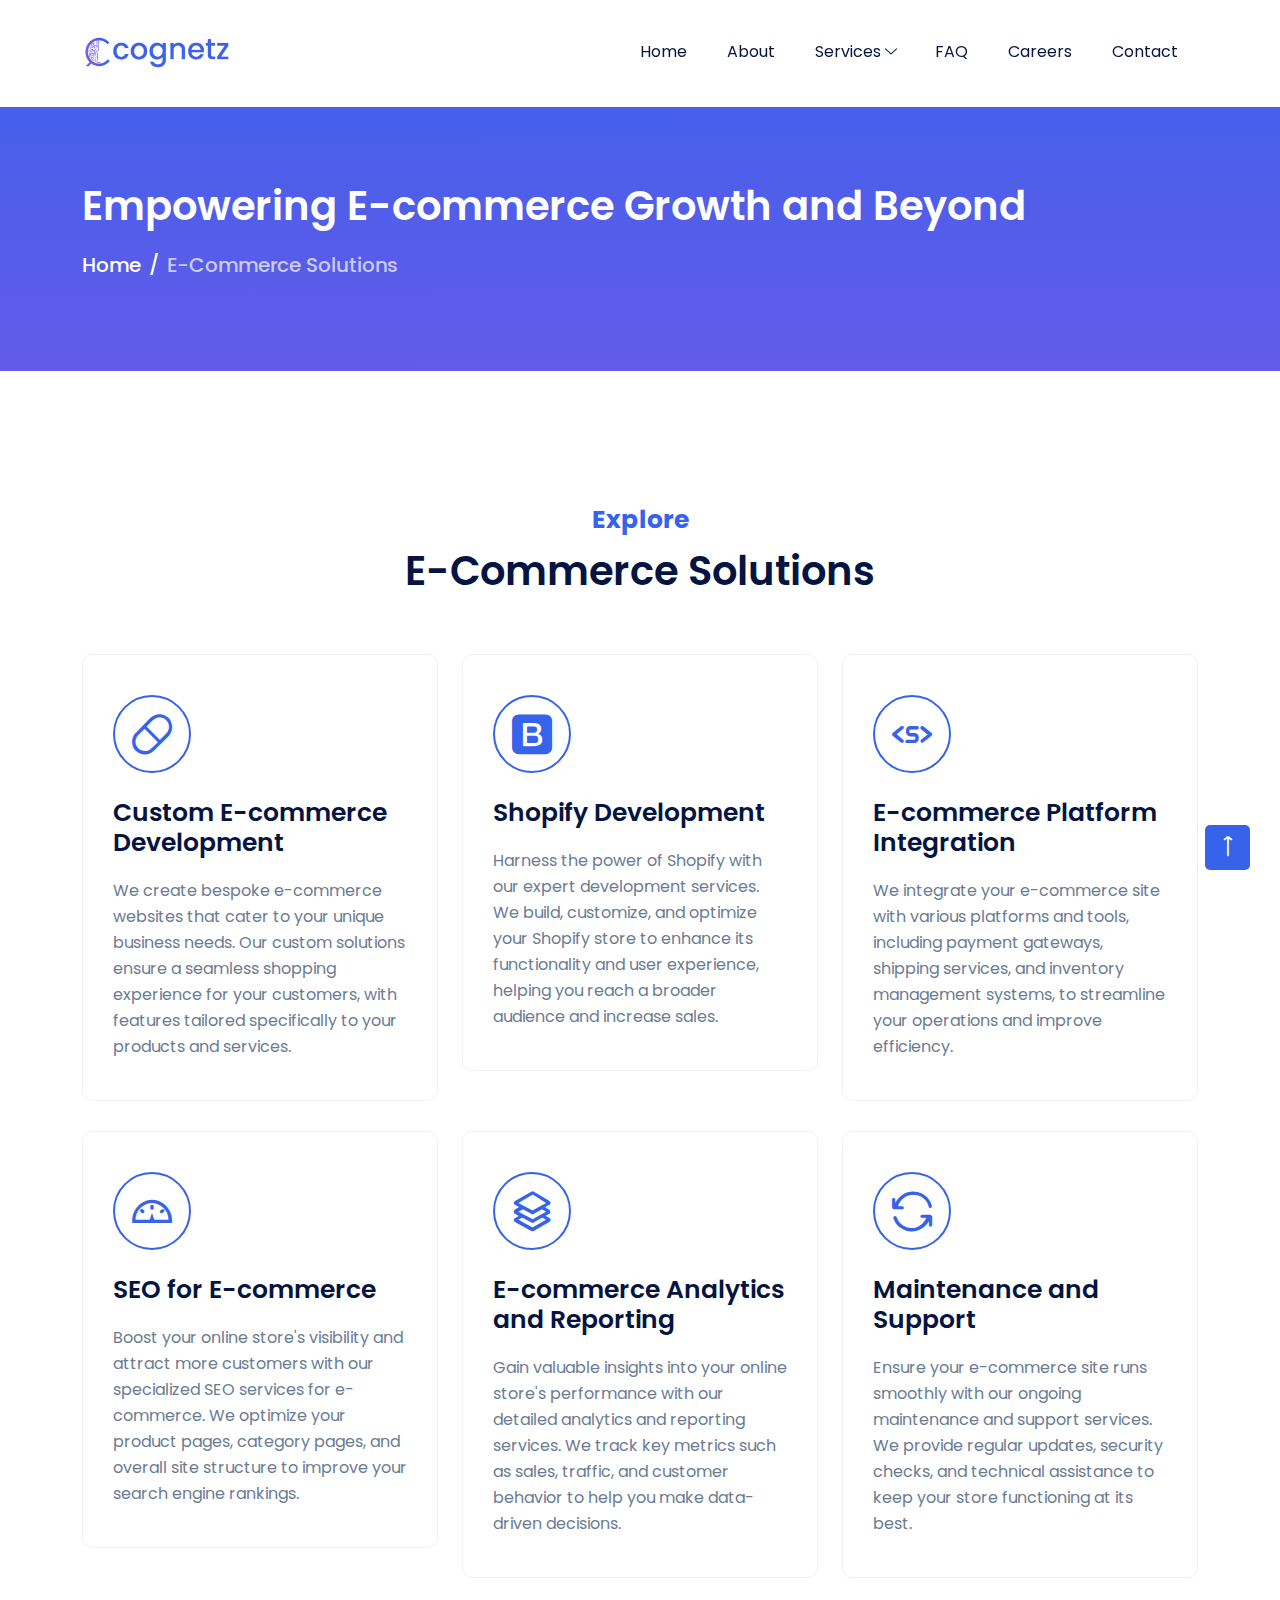
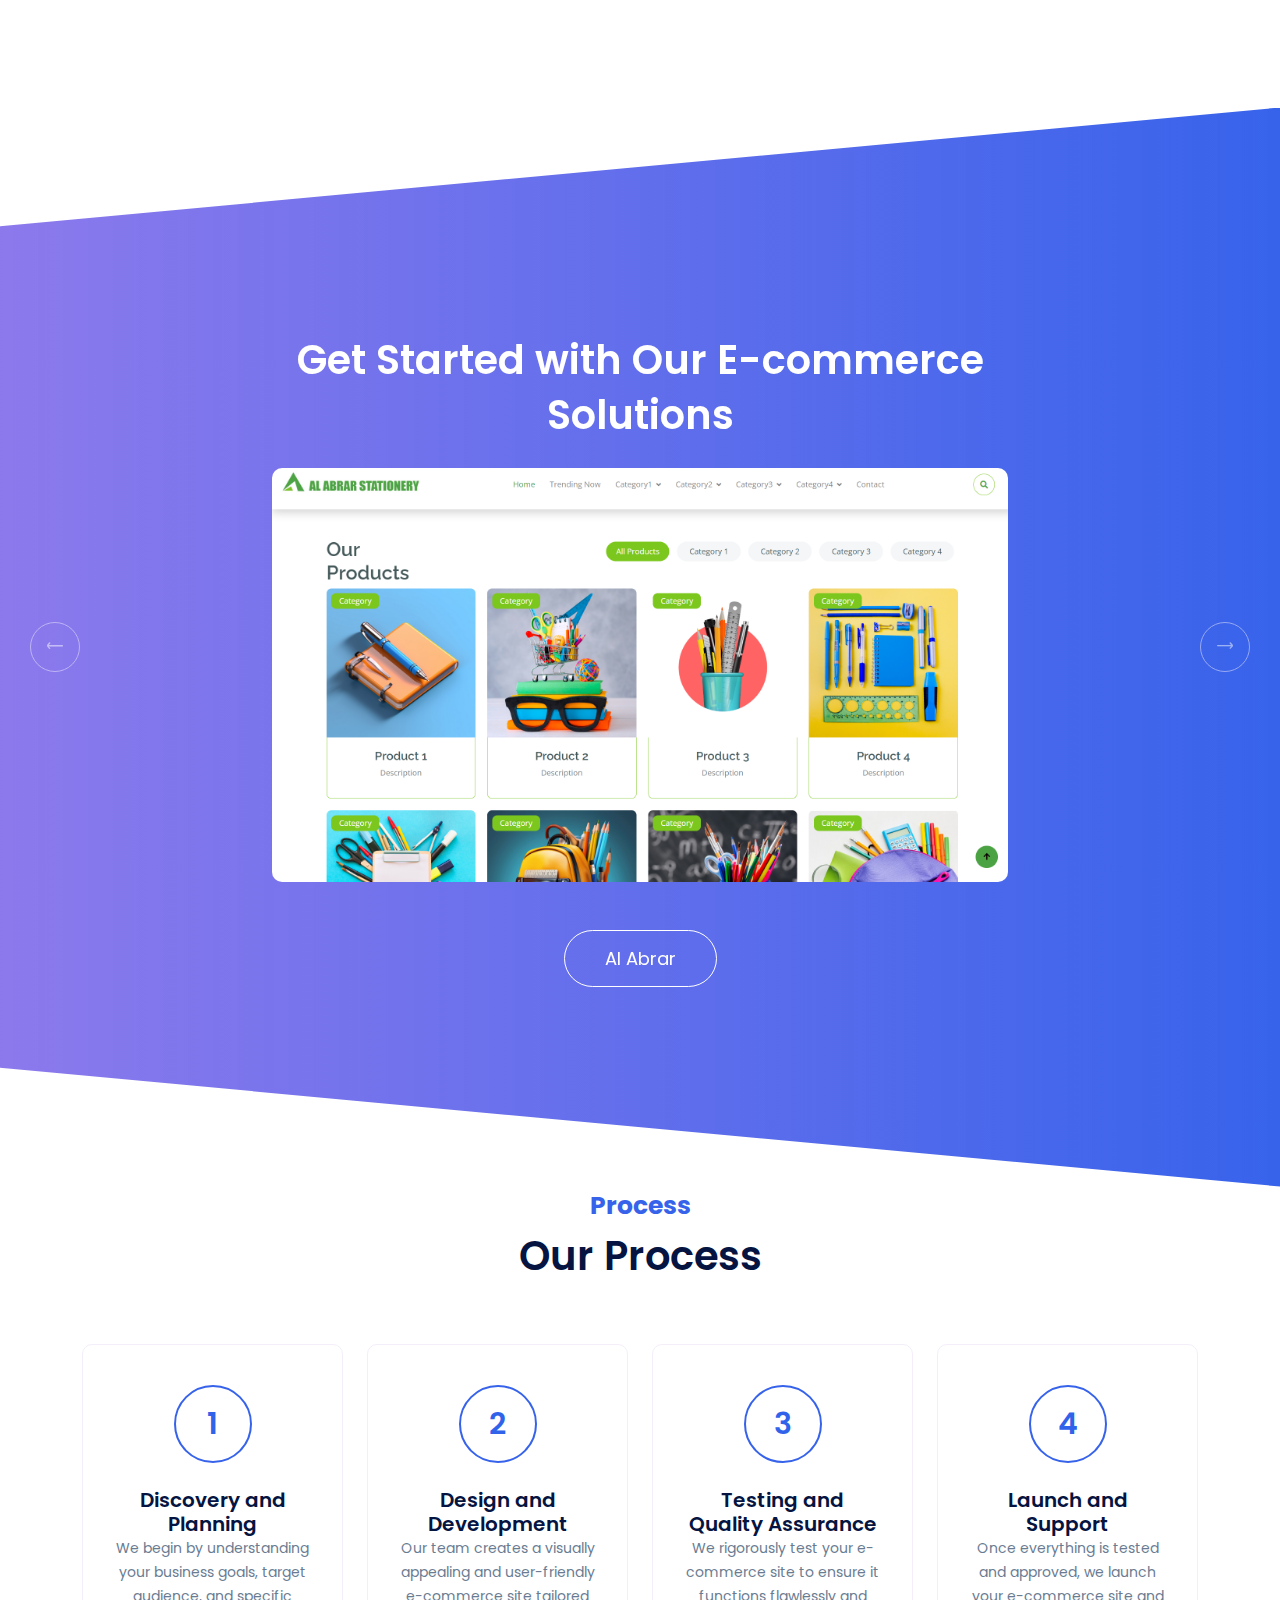
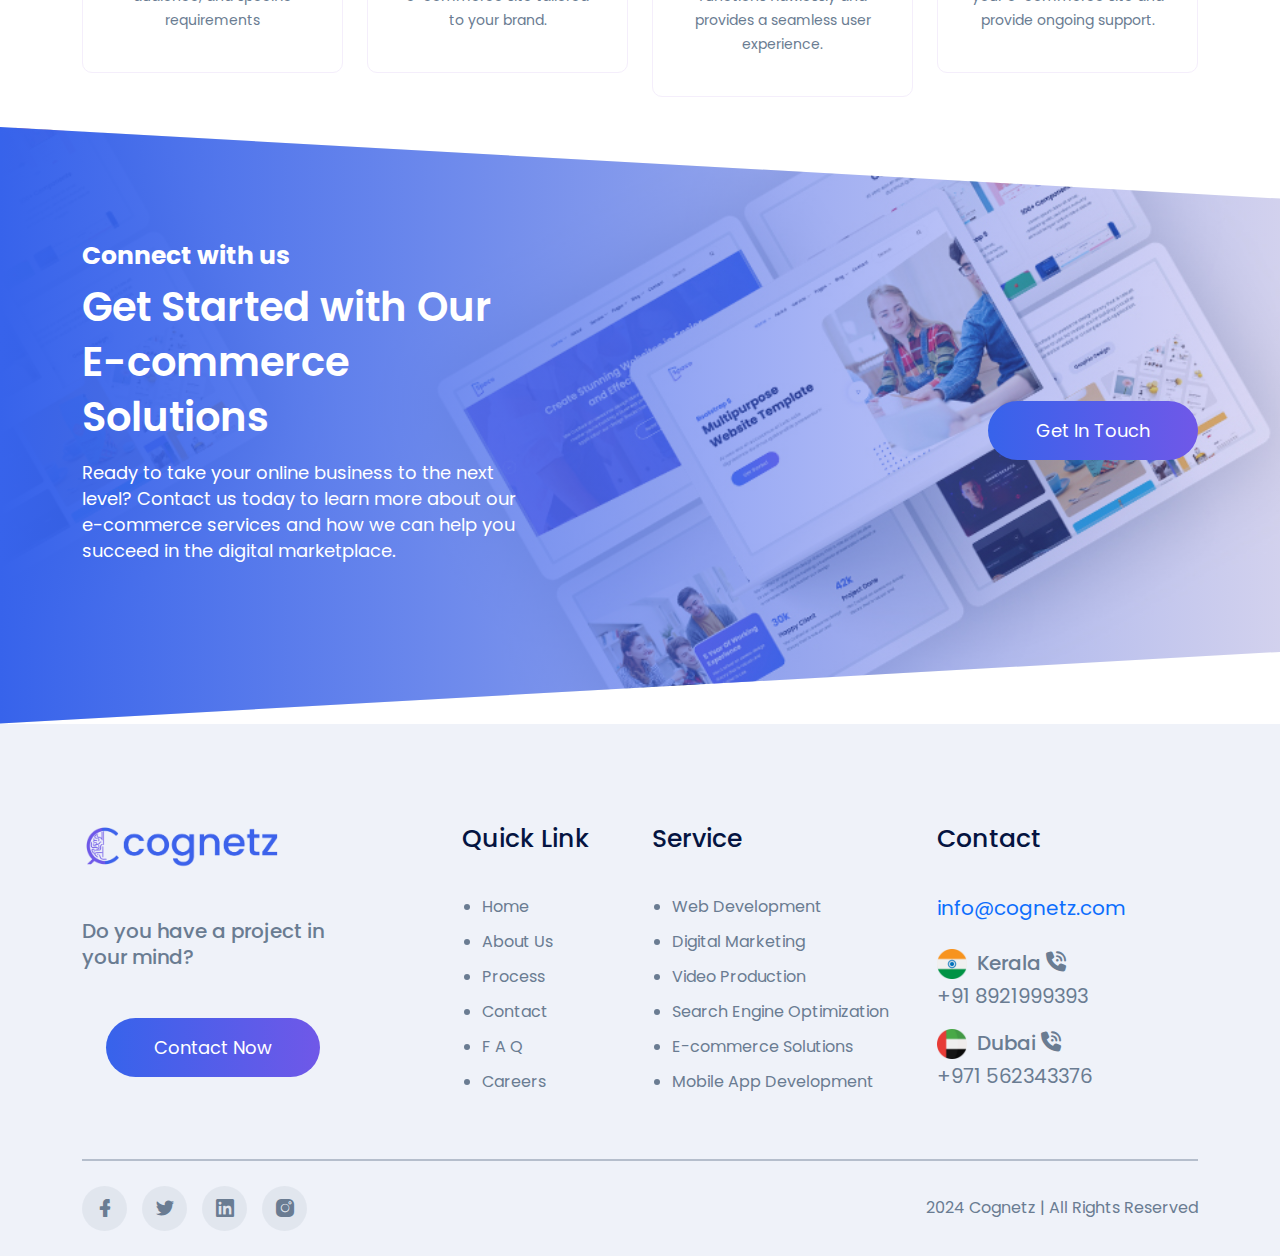
<file: e-commerce.html>
<!doctype html>
<html class="no-js" lang="">
    <head>
        <meta charset="utf-8">
        <meta http-equiv="x-ua-compatible" content="ie=edge">
        <title>Cognetz</title>
        <link rel="icon" type="image/x-icon" href="assets/img/favicon.png">
        <meta name="description" content="">
        <meta name="viewport" content="width=device-width, initial-scale=1">


		<!-- ========================= CSS here ========================= -->
		<link rel="stylesheet" href="assets/css/bootstrap-5.0.0-beta1.min.css">
        <link rel="stylesheet" href="assets/css/LineIcons.2.0.css">
		<link rel="stylesheet" href="assets/css/animate.css">
		<link rel="stylesheet" href="assets/css/tiny-slider.css">
		<link rel="stylesheet" href="assets/css/glightbox.min.css">
		<link rel="stylesheet" href="assets/css/main.css">

        <!-- font awsome -->
         <link rel="stylesheet" href="https://cdnjs.cloudflare.com/ajax/libs/font-awesome/6.5.2/css/all.min.css">
    </head>
    <body>
        <!--[if lte IE 9]>
            <p class="browserupgrade">You are using an <strong>outdated</strong> browser. Please <a href="https://browsehappy.com/">upgrade your browser</a> to improve your experience and security.</p>
        <![endif]-->

        <!-- ========================= preloader start ========================= -->
        <div class="preloader">
            <div class="loader">
                <div class="spinner">
                    <div class="spinner-container">
                        <div class="spinner-rotator">
                            <div class="spinner-left">
                                <div class="spinner-circle"></div>
                            </div>
                            <div class="spinner-right">
                                <div class="spinner-circle"></div>
                            </div>
                        </div>
                    </div>
                </div>
            </div>
        </div>
        <!-- preloader end -->

        <!-- ========================= header start ========================= -->
        <header class="header navbar-area">
            <div class="container">
                <div class="row align-items-center">
                    <div class="col-lg-12">
                        <nav class="navbar navbar-expand-lg">
                            <a class="navbar-brand" href="index.html">
                                <img src="assets/img/logo.png" alt="Logo">
                            </a>
                            <button class="navbar-toggler" type="button" data-bs-toggle="collapse"
                                data-bs-target="#navbarSupportedContent" aria-controls="navbarSupportedContent"
                                aria-expanded="false" aria-label="Toggle navigation">
                                <span class="toggler-icon"></span>
                                <span class="toggler-icon"></span>
                                <span class="toggler-icon"></span>
                            </button>

                            <div class="collapse navbar-collapse sub-menu-bar" id="navbarSupportedContent">
                                <ul id="nav" class="navbar-nav ms-auto">
                                    <li class="nav-item">
                                        <a class="page-scroll" href="index.html">Home</a>
                                    </li>
                                    <li class="nav-item">
                                        <a class="page-scroll" href="index.html#about">About</a>
                                    </li>
                                    <li class="nav-item">
                                        <a class="page-scroll dd-menu collapsed" href="javascript:void(0)" data-bs-toggle="collapse"
                                        data-bs-target="#submenu-1-2" aria-controls="navbarSupportedContent"
                                        aria-expanded="false" aria-label="Toggle navigation">Services</a>

                                        <ul class="sub-menu collapse" id="submenu-1-2">
                                            <li class="nav-item"><a href="web-development.html">Web Development</a></li>
                                            <li class="nav-item"><a href="digital-marketing.html">Digital Marketing</a></li>
                                            <li class="nav-item"><a href="video-production.html">Video Production</a></li>
                                            <li class="nav-item"><a href="seo.html">Search Engine Optimization</a></li>
                                            <li class="nav-item"><a href="e-commerce.html">E-commerce Solutions</a></li>
                                            <li class="nav-item"><a href="mobile-app.html">Mobile App Development</a></li>
                                        </ul>
                                    </li>
                                    <li class="nav-item">
                                        <a class="page-scroll" href="index.html#faq">FAQ</a>
                                    </li>
                                    <li class="nav-item">
                                        <a class="page-scroll" href="careers.html">Careers</a>
                                    </li>
                                    <li class="nav-item">
                                        <a class="page-scroll" href="contact.html">Contact</a>
                                    </li>
                                </ul>
                            </div> <!-- navbar collapse -->
                        </nav> <!-- navbar -->
                    </div>
                </div> <!-- row -->
            </div> <!-- container -->
        
        </header>
        <!-- ========================= header end ========================= -->

        <!-- ========================= page-banner-section start ========================= -->
        <section class="page-banner-section pt-75 pb-75 img-bg" style="background-image: url('assets/img/bg/common-bg.svg')">
            <div class="container">
                <div class="row">
                    <div class="col-xl-12">
                        <div class="banner-content">
                            <h2 class="text-white">Empowering E-commerce Growth and Beyond</h2>
                            <div class="page-breadcrumb">
                                <nav aria-label="breadcrumb">
                                    <ol class="breadcrumb">
                                        <li class="breadcrumb-item" aria-current="page"><a href="index.html">Home</a></li>
                                        <li class="breadcrumb-item active" aria-current="page">E-Commerce Solutions</li>
                                    </ol>
                                </nav>
                            </div>
                        </div>
                    </div>
                </div>
            </div>
        </section>
        <!-- ========================= page-banner-section end ========================= -->

        <!-- ========================= service-section start ========================= -->
        <section id="service" class="service-section pt-130 pb-100">
            <div class="container">
                <div class="row">
                    <div class="col-xl-6 col-lg-7 col-md-9 mx-auto">
                        <div class="section-title text-center mb-55">
                            <span class="wow fadeInDown" data-wow-delay=".2s">Explore</span>
                            <h2 class="wow fadeInUp" data-wow-delay=".4s">E-Commerce Solutions</h2>
                            <!-- <p class="wow fadeInUp" data-wow-delay=".6s">At vero eos et accusamus et iusto odio
                                dignissimos ducimus quiblanditiis praesentium</p> -->
                        </div>
                    </div>
                </div>

                <div class="row">
                    <div class="col-lg-4 col-md-6">
                        <div class="service-box box-style">
                            <div class="service-icon box-icon-style">
                                <i class="lni lni-capsule"></i>
                            </div>
                            <div class="box-content-style service-content">
                                <h4>Custom E-commerce Development</h4>
                                <p>We create bespoke e-commerce websites that cater to your unique business needs. Our custom solutions ensure a seamless shopping experience for your customers, with features tailored specifically to your products and services.</p>
                            </div>
                        </div>
                    </div>
                    <div class="col-lg-4 col-md-6">
                        <div class="service-box box-style">
                            <div class="service-icon box-icon-style">
                                <i class="lni lni-bootstrap"></i>
                            </div>
                            <div class="box-content-style service-content">
                                <h4>Shopify Development</h4>
                                <p>Harness the power of Shopify with our expert development services. We build, customize, and optimize your Shopify store to enhance its functionality and user experience, helping you reach a broader audience and increase sales.</p>
                            </div>
                        </div>
                    </div>
                    <div class="col-lg-4 col-md-6">
                        <div class="service-box box-style">
                            <div class="service-icon box-icon-style">
                                <i class="lni lni-shortcode"></i>
                            </div>
                            <div class="box-content-style service-content">
                                <h4>E-commerce Platform Integration</h4>
                                <p>We integrate your e-commerce site with various platforms and tools, including payment gateways, shipping services, and inventory management systems, to streamline your operations and improve efficiency.</p>
                            </div>
                        </div>
                    </div>
                    <div class="col-lg-4 col-md-6">
                        <div class="service-box box-style">
                            <div class="service-icon box-icon-style">
                                <i class="lni lni-dashboard"></i>
                            </div>
                            <div class="box-content-style service-content">
                                <h4>SEO for E-commerce</h4>
                                <p>Boost your online store's visibility and attract more customers with our specialized SEO services for e-commerce. We optimize your product pages, category pages, and overall site structure to improve your search engine rankings.</p>
                            </div>
                        </div>
                    </div>
                    <div class="col-lg-4 col-md-6">
                        <div class="service-box box-style">
                            <div class="service-icon box-icon-style">
                                <i class="lni lni-layers"></i>
                            </div>
                            <div class="box-content-style service-content">
                                <h4>E-commerce Analytics and Reporting</h4>
                                <p>Gain valuable insights into your online store's performance with our detailed analytics and reporting services. We track key metrics such as sales, traffic, and customer behavior to help you make data-driven decisions.</p>
                            </div>
                        </div>
                    </div>
                    <div class="col-lg-4 col-md-6">
                        <div class="service-box box-style">
                            <div class="service-icon box-icon-style">
                                <i class="lni lni-reload"></i>
                            </div>
                            <div class="box-content-style service-content">
                                <h4>Maintenance and Support</h4>
                                <p>Ensure your e-commerce site runs smoothly with our ongoing maintenance and support services. We provide regular updates, security checks, and technical assistance to keep your store functioning at its best.</p>
                            </div>
                        </div>
                    </div>
                </div>
            </div>
        </section>
        <!-- ========================= service-section end ========================= -->

        <!-- ========================= carousel-section end ========================= -->
        <section class="carousel-section-wrapper">
            <div id="carouselExampleCaptions" class="carousel slide carousel-fade" data-bs-ride="carousel">
                <div class="carousel-inner">
                    <div class="carousel-section carousel-item active clip-bg pt-225 pb-200 img-bg">
                        <div class="container">
                            <div class="row">
                                <div class="col-xl-8 col-lg-10 mx-auto">
                                    <div class="carousel-content text-center">
                                        <div class="section-title">
                                            <h2 class="text-white">Get Started with Our E-commerce Solutions</h2>
                                            <img src="assets/img/alabrar.png" alt="" style="width: 100%; border-radius: 10px;">
                                        </div>
                                        <a href="https://alabrar.cognetz.com/" class="theme-btn border-btn mt-5">Al Abrar</a>
                                    </div>
                                </div>
                            </div>
                        </div>
                    </div>
                    <div class="carousel-section carousel-item clip-bg pt-225 pb-200 img-bg">
                        <div class="container">
                            <div class="row">
                                <div class="col-xl-8 col-lg-10 mx-auto">
                                    <div class="carousel-content text-center">
                                        <div class="section-title">
                                            <h2 class="text-white">Get Started with Our E-commerce Solutions</h2>
                                            <img src="assets/img/alabrar.png" alt="" style="width: 100%; border-radius: 10px;">

                                        </div>
                                        <a href="" class="theme-btn border-btn mt-5">Content</a>
                                    </div>
                                </div>
                            </div>
                        </div>
                    </div>
                </div>
                <a class="carousel-control carousel-control-prev" href="#carouselExampleCaptions" role="button"
                    data-bs-slide="prev">
                    <span class="carousel-control-prev-icon" aria-hidden="true">
                        <i class="lni lni-arrow-left"></i>
                    </span>
                </a>
                <a class="carousel-control carousel-control-next" href="#carouselExampleCaptions" role="button"
                    data-bs-slide="next">
                    <span class="carousel-control-next-icon" aria-hidden="true">
                        <i class="lni lni-arrow-right"></i>
                    </span>
                </a>
            </div>
        </section>
        <!-- ========================= carousel-section end ========================= -->


        <!--========================== Process section start ========================-->
        <section class="counter-up-section">
            <div class="container">
                <div class="row">
                    <div class="col-xl-6 col-lg-7 col-md-10 mx-auto">
                        <div class="section-title text-center mb-60">
                            <span class="wow fadeInDown" data-wow-delay=".2s">Process</span>
                            <h2 class="wow fadeInUp" data-wow-delay=".4s">Our Process</h2>
                        </div>
                    </div>
                </div>

                <style>
                    .countup{
                        color: #3063EA;
                    }
                    .single-counter:hover .countup{
                        color: #fff;
                    }
                </style>
                <div class="row" style="display: flex;">
                    <div class="col-lg-3 col-md-6">
                        <div class="box-style single-counter text-center mb-30">
                            <div class="box-icon-style mx-auto" style="display: flex;">
                                <h3 id="secondo" class="countup count color-1" cup-end="1" cup-append="">1</h3>
                            </div>
                            <div class="counter-content">
                                
                                <h5>Discovery and Planning</h5>
                                <small>We begin by understanding your business goals, target audience, and specific requirements</small>
                            </div>
                        </div>
                    </div>
                    <div class="col-lg-3 col-md-6">
                        <div class="box-style single-counter text-center mb-30">
                            <div class="box-icon-style mx-auto" style="display: flex;">
                                <h3 id="secondo" class="countup count color-1" cup-end="2" cup-append="">2</h3>
                            </div>
                            <div class="counter-content">
                                
                                <h5>Design and Development</h5>
                                <small>Our team creates a visually appealing and user-friendly e-commerce site tailored to your brand.</small>
                            </div>
                        </div>
                    </div>
                    <div class="col-lg-3 col-md-6">
                        <div class="box-style single-counter text-center mb-30">
                            <div class="box-icon-style mx-auto" style="display: flex;">
                                <h3 id="secondo" class="countup count color-1" cup-end="3" cup-append="">3</h3>
                            </div>
                            <div class="counter-content">
                                
                                <h5>Testing and Quality Assurance</h5>
                                <small>We rigorously test your e-commerce site to ensure it functions flawlessly and provides a seamless user experience.</small>
                            </div>
                        </div>
                    </div>
                    <div class="col-lg-3 col-md-6">
                        <div class="box-style single-counter text-center mb-30">
                            <div class="box-icon-style mx-auto" style="display: flex;">
                                <h3 id="secondo" class="countup count color-1" cup-end="4" cup-append="">4</h3>
                            </div>
                            <div class="counter-content">
                                
                                <h5>Launch and Support</h5>
                                <small>Once everything is tested and approved, we launch your e-commerce site and provide ongoing support.</small>
                            </div>
                        </div>
                    </div>
                </div>
                
            </div>
        </section>
        <!--========================== Process section end ========================-->

        

      

        
        <!-- ========================= contact-section start ========================= -->
        <section id="contact" class="contact-section cta-bg img-bg pt-110 pb-100" style="background-image: url('assets/img/bg/cta-bg.jpg');">
            <div class="container">
                <div class="row align-items-center">
                    <div class="col-xl-5 col-lg-7">
                        <div class="section-title mb-60">
                            <span class="text-white wow fadeInDown" data-wow-delay=".2s" style="visibility: visible; animation-delay: 0.2s; animation-name: fadeInDown;">Connect with us</span>
                            <h2 class="text-white wow fadeInUp" data-wow-delay=".4s" style="visibility: visible; animation-delay: 0.4s; animation-name: fadeInUp;">Get Started with Our E-commerce Solutions</h2>
                            <p class="text-white wow fadeInUp" data-wow-delay=".6s" style="visibility: visible; animation-delay: 0.6s; animation-name: fadeInUp;">Ready to take your online business to the next level? Contact us today to learn more about our e-commerce services and how we can help you succeed in the digital marketplace.</p>
                        </div>
                    </div>
                    <div class="col-xl-7 col-lg-5">
                        <div class="contact-btn text-start text-lg-end">
                            <a href="contact.html" rel="nofollow" class="theme-btn">Get In Touch</a>
                        </div>
                    </div>
                </div>
            </div>
        </section>
        <!-- ========================= contact-section end ========================= -->


        <!-- ========================= footer start ========================= -->
        <style>
            .footer-location{
                font-weight: 500;
                font-size: 20px;
                margin-top: 20px;
            }
            .footer-number{
                font-size: 20px;
                margin-top: 4px;
                margin-bottom: 6px;
            }
         </style>
        <footer class="footer pt-100">
            <div class="container">
                <div class="row">
                    <div class="col-xl-3 col-lg-4 col-md-6">
                        <div class="footer-widget mb-60 wow fadeInLeft" data-wow-delay=".2s">
                            <a href="index.html" class="logo mb-30"><img src="assets/img/logo.png" alt="logo" width="200"></a>


                            <p class="footer-location">Do you have a project in your mind?</p>
                            <div class="text-center">
                                <a href="contact.html" class="theme-btn mt-5">Contact Now</a>
                            </div>
                        </div>
                    </div>
                    <div class="col-xl-2 offset-xl-1 col-lg-2 col-md-6">
                        <div class="footer-widget mb-60 wow fadeInUp" data-wow-delay=".4s">
                            <h4>Quick Link</h4>
                            <ul class="footer-links">
                                <li>
                                    <a href="index.html">Home</a>
                                </li>
                                <li>
                                    <a href="index.html#about">About Us</a>
                                </li>
                                <li>
                                    <a href="index.html#process">Process</a>
                                </li> 
                                <li>
                                    <a href="contact.html">Contact</a>
                                </li>
                                <li>
                                    <a href="index.html#faq">F A Q</a>
                                </li>
                                <li>
                                    <a href="careers.html">Careers</a>
                                </li>
                            </ul>
                        </div>
                    </div>
                    <div class="col-xl-3 col-lg-3 col-md-6">
                        <div class="footer-widget mb-60 wow fadeInUp" data-wow-delay=".6s">
                            <h4>Service</h4>
                            <ul class="footer-links">
                                <li>
                                    <a href="web-development.html">Web Development</a>
                                </li>
                                <li>
                                    <a href="digital-marketing.html">Digital Marketing</a>
                                </li>
                                <li>
                                    <a href="video-production.html">Video Production</a>
                                </li>
                                <li>
                                    <a href="seo.html">Search Engine Optimization</a>
                                </li>
                                <li>
                                    <a href="e-commerce.html">E-commerce Solutions</a>
                                </li> 
                                <li>
                                    <a href="mobile-app.html">Mobile App Development</a>
                                </li> 
                            </ul>
                        </div>
                    </div>
                    <div class="col-xl-3 col-lg-3 col-md-6">
                        <div class="footer-widget mb-60 wow fadeInRight" data-wow-delay=".8s">
                            <h4>Contact</h4>
                            <a href="" class="footer-number">info@cognetz.com</a>

                            <p class="footer-location"><img src="assets/img/india.png" alt="" width="30">&nbsp; Kerala <i class="fa-solid fa-phone-volume"></i></p>
                            <p class="footer-number">+91 8921999393</p>

                            <p class="footer-location"><img src="assets/img/uae.png" alt="" width="30">&nbsp; Dubai <i class="fa-solid fa-phone-volume"></i></p>
                            <p class="footer-number">+971 562343376</p>
                        </div>
                    </div>
                </div>

                <div class="copyright-area">
                    <div class="row align-items-center">
                        <div class="col-md-6">
                            <div class="footer-social-links">
                                <ul class="d-flex">
                                    <li><a href="javascript:void(0)"><i class="lni lni-facebook-filled"></i></a></li>
                                    <li><a href="javascript:void(0)"><i class="lni lni-twitter-filled"></i></a></li>
                                    <li><a href="javascript:void(0)"><i class="lni lni-linkedin-original"></i></a></li>
                                    <li><a href="javascript:void(0)"><i class="lni lni-instagram-filled"></i></a></li>
                                </ul>
                            </div>
                        </div>
                        <div class="col-md-6">
                            <p class="wow fadeInUp" data-wow-delay=".3s">2024 <a href="">Cognetz</a> | All Rights Reserved</p>
                        </div>
                    </div>
                </div>
            </div>
        </footer>
        <!-- ========================= footer end ========================= -->

        <!-- ========================= scroll-top ========================= -->
        <a href="#" class="scroll-top">
            <i class="lni lni-arrow-up"></i>
        </a>
        
		<!-- ========================= JS here ========================= -->
		<script src="assets/js/bootstrap.bundle-5.0.0-beta1.min.js"></script>
		<script src="assets/js/contact-form.js"></script>
        <script src="assets/js/count-up.min.js"></script>
        <script src="assets/js/tiny-slider.js"></script>
        <script src="assets/js/isotope.min.js"></script>
        <script src="assets/js/glightbox.min.js"></script>
        <script src="assets/js/wow.min.js"></script>
        <script src="assets/js/imagesloaded.min.js"></script>
		<script src="assets/js/main.js"></script>
    </body>
</html>
</file>
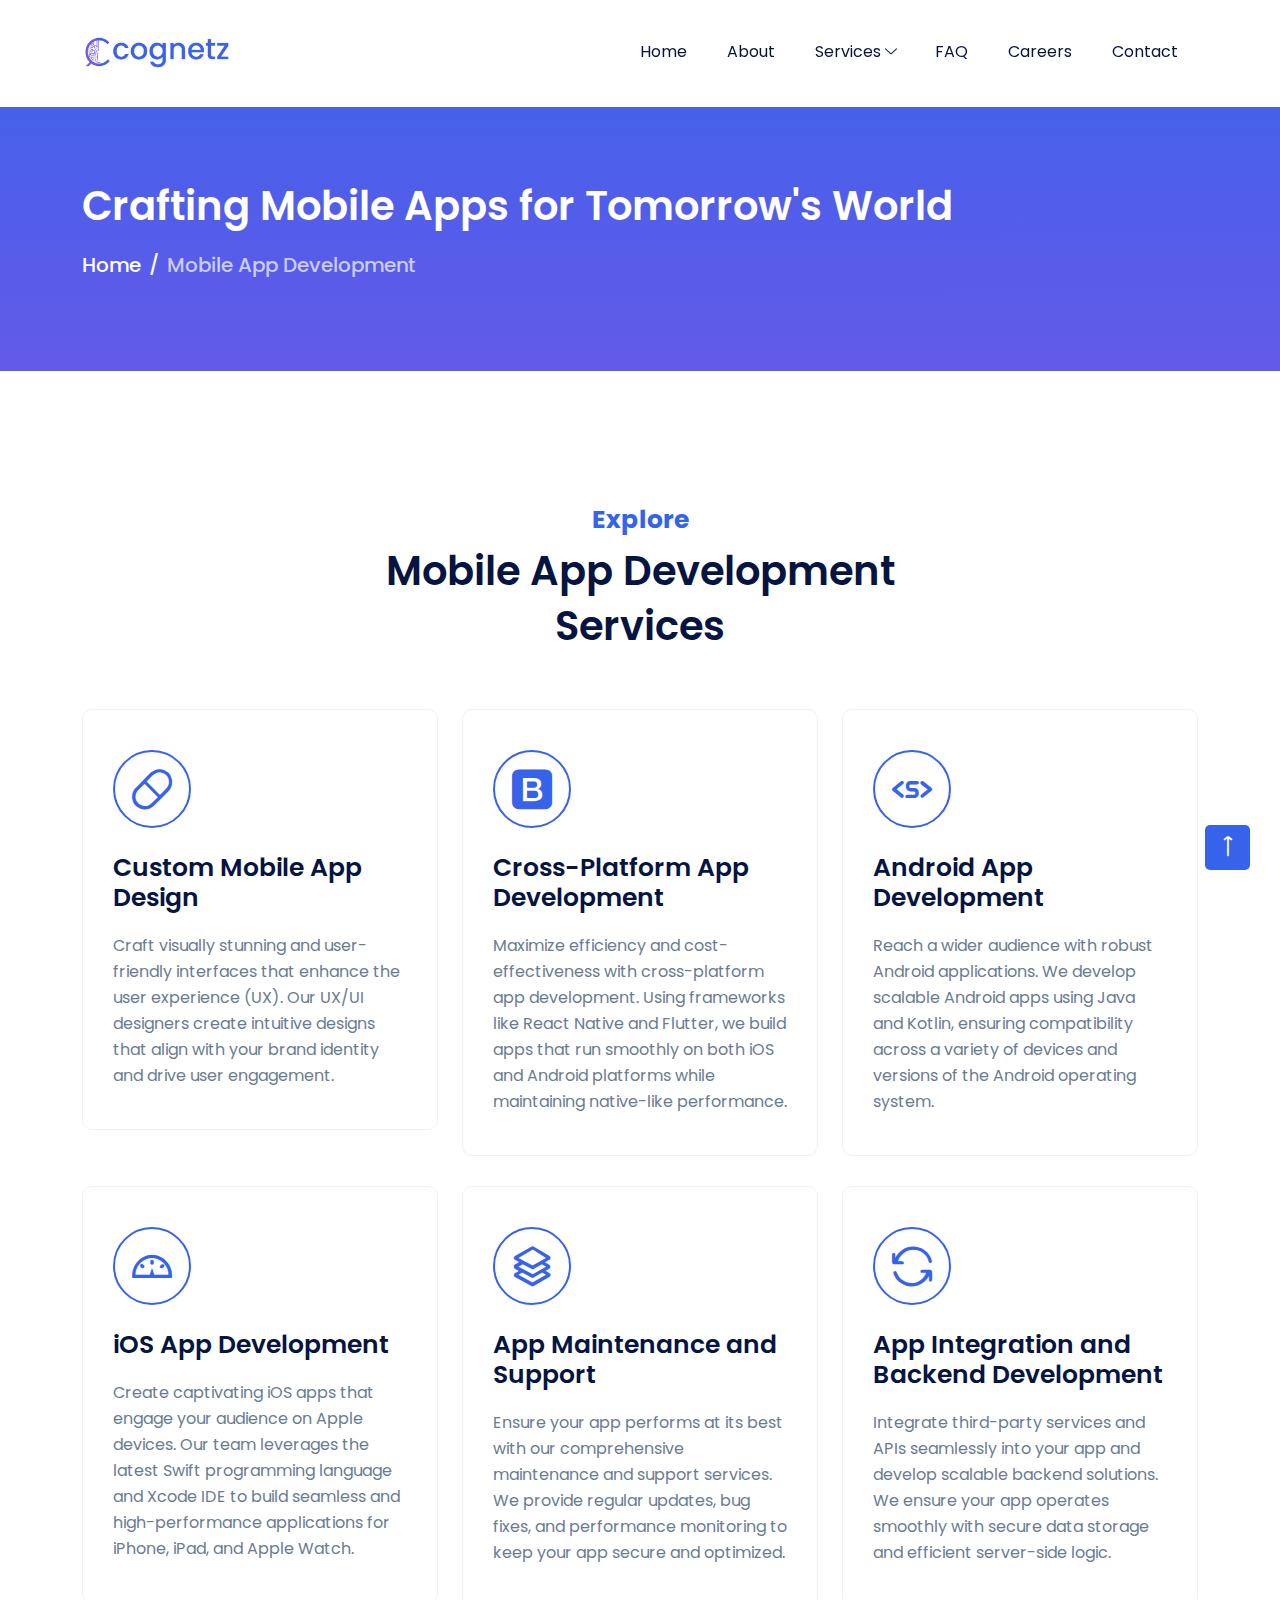
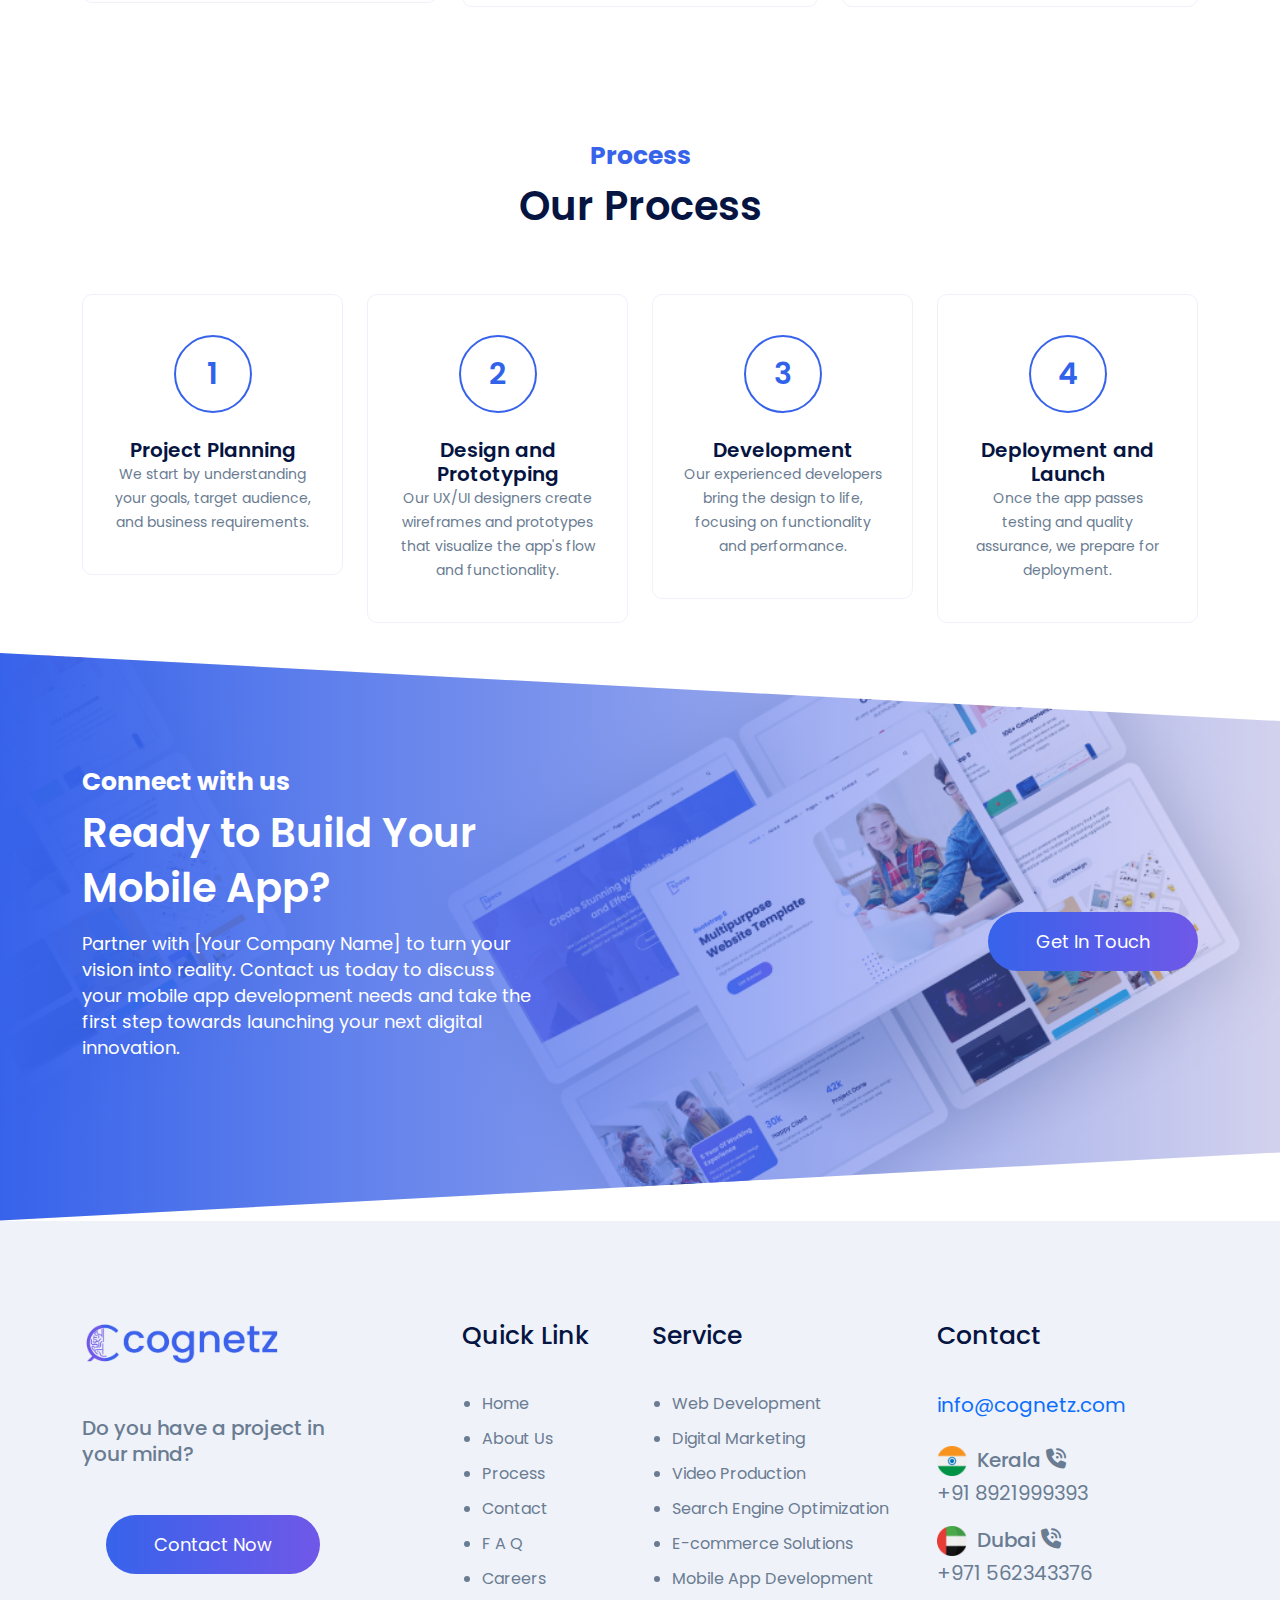
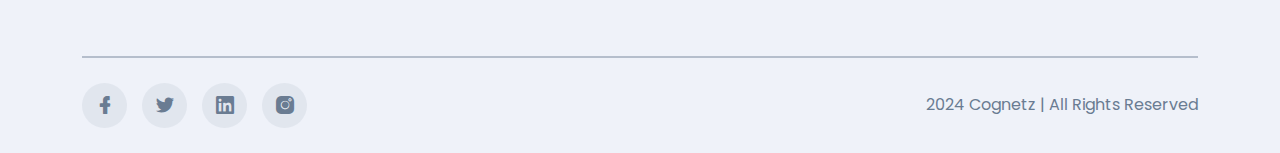
<file: mobile-app.html>
<!doctype html>
<html class="no-js" lang="">
    <head>
        <meta charset="utf-8">
        <meta http-equiv="x-ua-compatible" content="ie=edge">
        <title>Cognetz</title>
        <link rel="icon" type="image/x-icon" href="assets/img/favicon.png">
        <meta name="description" content="">
        <meta name="viewport" content="width=device-width, initial-scale=1">


		<!-- ========================= CSS here ========================= -->
		<link rel="stylesheet" href="assets/css/bootstrap-5.0.0-beta1.min.css">
        <link rel="stylesheet" href="assets/css/LineIcons.2.0.css">
		<link rel="stylesheet" href="assets/css/animate.css">
		<link rel="stylesheet" href="assets/css/tiny-slider.css">
		<link rel="stylesheet" href="assets/css/glightbox.min.css">
		<link rel="stylesheet" href="assets/css/main.css">

        <!-- font awsome -->
         <link rel="stylesheet" href="https://cdnjs.cloudflare.com/ajax/libs/font-awesome/6.5.2/css/all.min.css">
    </head>
    <body>
        <!--[if lte IE 9]>
            <p class="browserupgrade">You are using an <strong>outdated</strong> browser. Please <a href="https://browsehappy.com/">upgrade your browser</a> to improve your experience and security.</p>
        <![endif]-->

        <!-- ========================= preloader start ========================= -->
        <div class="preloader">
            <div class="loader">
                <div class="spinner">
                    <div class="spinner-container">
                        <div class="spinner-rotator">
                            <div class="spinner-left">
                                <div class="spinner-circle"></div>
                            </div>
                            <div class="spinner-right">
                                <div class="spinner-circle"></div>
                            </div>
                        </div>
                    </div>
                </div>
            </div>
        </div>
        <!-- preloader end -->

        <!-- ========================= header start ========================= -->
        <header class="header navbar-area">
            <div class="container">
                <div class="row align-items-center">
                    <div class="col-lg-12">
                        <nav class="navbar navbar-expand-lg">
                            <a class="navbar-brand" href="index.html">
                                <img src="assets/img/logo.png" alt="Logo">
                            </a>
                            <button class="navbar-toggler" type="button" data-bs-toggle="collapse"
                                data-bs-target="#navbarSupportedContent" aria-controls="navbarSupportedContent"
                                aria-expanded="false" aria-label="Toggle navigation">
                                <span class="toggler-icon"></span>
                                <span class="toggler-icon"></span>
                                <span class="toggler-icon"></span>
                            </button>

                            <div class="collapse navbar-collapse sub-menu-bar" id="navbarSupportedContent">
                                <ul id="nav" class="navbar-nav ms-auto">
                                    <li class="nav-item">
                                        <a class="page-scroll" href="index.html">Home</a>
                                    </li>
                                    <li class="nav-item">
                                        <a class="page-scroll" href="index.html#about">About</a>
                                    </li>
                                    <li class="nav-item">
                                        <a class="page-scroll dd-menu collapsed" href="javascript:void(0)" data-bs-toggle="collapse"
                                        data-bs-target="#submenu-1-2" aria-controls="navbarSupportedContent"
                                        aria-expanded="false" aria-label="Toggle navigation">Services</a>

                                        <ul class="sub-menu collapse" id="submenu-1-2">
                                            <li class="nav-item"><a href="web-development.html">Web Development</a></li>
                                            <li class="nav-item"><a href="digital-marketing.html">Digital Marketing</a></li>
                                            <li class="nav-item"><a href="video-production.html">Video Production</a></li>
                                            <li class="nav-item"><a href="seo.html">Search Engine Optimization</a></li>
                                            <li class="nav-item"><a href="e-commerce.html">E-commerce Solutions</a></li>
                                            <li class="nav-item"><a href="mobile-app.html">Mobile App Development</a></li>
                                        </ul>
                                    </li>
                                    <li class="nav-item">
                                        <a class="page-scroll" href="index.html#faq">FAQ</a>
                                    </li>
                                    <li class="nav-item">
                                        <a class="page-scroll" href="careers.html">Careers</a>
                                    </li>
                                    <li class="nav-item">
                                        <a class="page-scroll" href="contact.html">Contact</a>
                                    </li>
                                </ul>
                            </div> <!-- navbar collapse -->
                        </nav> <!-- navbar -->
                    </div>
                </div> <!-- row -->
            </div> <!-- container -->
        
        </header>
        <!-- ========================= header end ========================= -->

        <!-- ========================= page-banner-section start ========================= -->
        <section class="page-banner-section pt-75 pb-75 img-bg" style="background-image: url('assets/img/bg/common-bg.svg')">
            <div class="container">
                <div class="row">
                    <div class="col-xl-12">
                        <div class="banner-content">
                            <h2 class="text-white">Crafting Mobile Apps for Tomorrow's World</h2>
                            <div class="page-breadcrumb">
                                <nav aria-label="breadcrumb">
                                    <ol class="breadcrumb">
                                        <li class="breadcrumb-item" aria-current="page"><a href="index.html">Home</a></li>
                                        <li class="breadcrumb-item active" aria-current="page">Mobile App Development</li>
                                    </ol>
                                </nav>
                            </div>
                        </div>
                    </div>
                </div>
            </div>
        </section>
        <!-- ========================= page-banner-section end ========================= -->

        <!-- ========================= service-section start ========================= -->
        <section id="service" class="service-section pt-130 pb-100">
            <div class="container">
                <div class="row">
                    <div class="col-xl-6 col-lg-7 col-md-9 mx-auto">
                        <div class="section-title text-center mb-55">
                            <span class="wow fadeInDown" data-wow-delay=".2s">Explore</span>
                            <h2 class="wow fadeInUp" data-wow-delay=".4s">Mobile App Development Services</h2>
                            <!-- <p class="wow fadeInUp" data-wow-delay=".6s">At vero eos et accusamus et iusto odio
                                dignissimos ducimus quiblanditiis praesentium</p> -->
                        </div>
                    </div>
                </div>

                <div class="row">
                    <div class="col-lg-4 col-md-6">
                        <div class="service-box box-style">
                            <div class="service-icon box-icon-style">
                                <i class="lni lni-capsule"></i>
                            </div>
                            <div class="box-content-style service-content">
                                <h4>Custom Mobile App Design</h4>
                                <p>Craft visually stunning and user-friendly interfaces that enhance the user experience (UX). Our UX/UI designers create intuitive designs that align with your brand identity and drive user engagement.</p>
                            </div>
                        </div>
                    </div>
                    <div class="col-lg-4 col-md-6">
                        <div class="service-box box-style">
                            <div class="service-icon box-icon-style">
                                <i class="lni lni-bootstrap"></i>
                            </div>
                            <div class="box-content-style service-content">
                                <h4>Cross-Platform App Development</h4>
                                <p>Maximize efficiency and cost-effectiveness with cross-platform app development. Using frameworks like React Native and Flutter, we build apps that run smoothly on both iOS and Android platforms while maintaining native-like performance.</p>
                            </div>
                        </div>
                    </div>
                    <div class="col-lg-4 col-md-6">
                        <div class="service-box box-style">
                            <div class="service-icon box-icon-style">
                                <i class="lni lni-shortcode"></i>
                            </div>
                            <div class="box-content-style service-content">
                                <h4>Android App Development</h4>
                                <p>Reach a wider audience with robust Android applications. We develop scalable Android apps using Java and Kotlin, ensuring compatibility across a variety of devices and versions of the Android operating system.</p>
                            </div>
                        </div>
                    </div>
                    <div class="col-lg-4 col-md-6">
                        <div class="service-box box-style">
                            <div class="service-icon box-icon-style">
                                <i class="lni lni-dashboard"></i>
                            </div>
                            <div class="box-content-style service-content">
                                <h4>iOS App Development</h4>
                                <p>Create captivating iOS apps that engage your audience on Apple devices. Our team leverages the latest Swift programming language and Xcode IDE to build seamless and high-performance applications for iPhone, iPad, and Apple Watch.</p>
                            </div>
                        </div>
                    </div>
                    <div class="col-lg-4 col-md-6">
                        <div class="service-box box-style">
                            <div class="service-icon box-icon-style">
                                <i class="lni lni-layers"></i>
                            </div>
                            <div class="box-content-style service-content">
                                <h4>App Maintenance and Support</h4>
                                <p>Ensure your app performs at its best with our comprehensive maintenance and support services. We provide regular updates, bug fixes, and performance monitoring to keep your app secure and optimized.</p>
                            </div>
                        </div>
                    </div>
                    <div class="col-lg-4 col-md-6">
                        <div class="service-box box-style">
                            <div class="service-icon box-icon-style">
                                <i class="lni lni-reload"></i>
                            </div>
                            <div class="box-content-style service-content">
                                <h4>App Integration and Backend Development</h4>
                                <p>Integrate third-party services and APIs seamlessly into your app and develop scalable backend solutions. We ensure your app operates smoothly with secure data storage and efficient server-side logic.</p>
                            </div>
                        </div>
                    </div>
                </div>
            </div>
        </section>
        <!-- ========================= service-section end ========================= -->

        <!--========================== Process section start ========================-->
        <section class="counter-up-section">
            <div class="container">
                <div class="row">
                    <div class="col-xl-6 col-lg-7 col-md-10 mx-auto">
                        <div class="section-title text-center mb-60">
                            <span class="wow fadeInDown" data-wow-delay=".2s">Process</span>
                            <h2 class="wow fadeInUp" data-wow-delay=".4s">Our Process</h2>
                        </div>
                    </div>
                </div>

                <style>
                    .countup{
                        color: #3063EA;
                    }
                    .single-counter:hover .countup{
                        color: #fff;
                    }
                </style>
                <div class="row" style="display: flex;">
                    <div class="col-lg-3 col-md-6">
                        <div class="box-style single-counter text-center mb-30">
                            <div class="box-icon-style mx-auto" style="display: flex;">
                                <h3 id="secondo" class="countup count color-1" cup-end="1" cup-append="">1</h3>
                            </div>
                            <div class="counter-content">
                                
                                <h5>Project Planning</h5>
                                <small>We start by understanding your goals, target audience, and business requirements.</small>
                            </div>
                        </div>
                    </div>
                    <div class="col-lg-3 col-md-6">
                        <div class="box-style single-counter text-center mb-30">
                            <div class="box-icon-style mx-auto" style="display: flex;">
                                <h3 id="secondo" class="countup count color-1" cup-end="2" cup-append="">2</h3>
                            </div>
                            <div class="counter-content">
                                
                                <h5>Design and Prototyping</h5>
                                <small>Our UX/UI designers create wireframes and prototypes that visualize the app's flow and functionality. </small>
                            </div>
                        </div>
                    </div>
                    <div class="col-lg-3 col-md-6">
                        <div class="box-style single-counter text-center mb-30">
                            <div class="box-icon-style mx-auto" style="display: flex;">
                                <h3 id="secondo" class="countup count color-1" cup-end="3" cup-append="">3</h3>
                            </div>
                            <div class="counter-content">
                                
                                <h5>Development</h5>
                                <small>Our experienced developers bring the design to life, focusing on functionality and performance.</small>
                            </div>
                        </div>
                    </div>
                    <div class="col-lg-3 col-md-6">
                        <div class="box-style single-counter text-center mb-30">
                            <div class="box-icon-style mx-auto" style="display: flex;">
                                <h3 id="secondo" class="countup count color-1" cup-end="4" cup-append="">4</h3>
                            </div>
                            <div class="counter-content">
                                
                                <h5>Deployment and Launch</h5>
                                <small>Once the app passes testing and quality assurance, we prepare for deployment.</small>
                            </div>
                        </div>
                    </div>
                </div>
                
            </div>
        </section>
        <!--========================== Process section end ========================-->
        

       
        
        <!-- ========================= contact-section start ========================= -->
        <section id="contact" class="contact-section cta-bg img-bg pt-110 pb-100" style="background-image: url('assets/img/bg/cta-bg.jpg');">
            <div class="container">
                <div class="row align-items-center">
                    <div class="col-xl-5 col-lg-7">
                        <div class="section-title mb-60">
                            <span class="text-white wow fadeInDown" data-wow-delay=".2s" style="visibility: visible; animation-delay: 0.2s; animation-name: fadeInDown;">Connect with us</span>
                            <h2 class="text-white wow fadeInUp" data-wow-delay=".4s" style="visibility: visible; animation-delay: 0.4s; animation-name: fadeInUp;">Ready to Build Your Mobile App?</h2>
                            <p class="text-white wow fadeInUp" data-wow-delay=".6s" style="visibility: visible; animation-delay: 0.6s; animation-name: fadeInUp;">Partner with [Your Company Name] to turn your vision into reality. Contact us today to discuss your mobile app development needs and take the first step towards launching your next digital innovation.</p>
                        </div>
                    </div>
                    <div class="col-xl-7 col-lg-5">
                        <div class="contact-btn text-start text-lg-end">
                            <a href="contact.html" rel="nofollow" class="theme-btn">Get In Touch</a>
                        </div>
                    </div>
                </div>
            </div>
        </section>
        <!-- ========================= contact-section end ========================= -->


        <!-- ========================= footer start ========================= -->
        <style>
            .footer-location{
                font-weight: 500;
                font-size: 20px;
                margin-top: 20px;
            }
            .footer-number{
                font-size: 20px;
                margin-top: 4px;
                margin-bottom: 6px;
            }
         </style>
        <footer class="footer pt-100">
            <div class="container">
                <div class="row">
                    <div class="col-xl-3 col-lg-4 col-md-6">
                        <div class="footer-widget mb-60 wow fadeInLeft" data-wow-delay=".2s">
                            <a href="index.html" class="logo mb-30"><img src="assets/img/logo.png" alt="logo" width="200"></a>


                            <p class="footer-location">Do you have a project in your mind?</p>
                            <div class="text-center">
                                <a href="contact.html" class="theme-btn mt-5">Contact Now</a>
                            </div>
                        </div>
                    </div>
                    <div class="col-xl-2 offset-xl-1 col-lg-2 col-md-6">
                        <div class="footer-widget mb-60 wow fadeInUp" data-wow-delay=".4s">
                            <h4>Quick Link</h4>
                            <ul class="footer-links">
                                <li>
                                    <a href="index.html">Home</a>
                                </li>
                                <li>
                                    <a href="index.html#about">About Us</a>
                                </li>
                                <li>
                                    <a href="index.html#process">Process</a>
                                </li> 
                                <li>
                                    <a href="contact.html">Contact</a>
                                </li>
                                <li>
                                    <a href="index.html#faq">F A Q</a>
                                </li>
                                <li>
                                    <a href="careers.html">Careers</a>
                                </li>
                            </ul>
                        </div>
                    </div>
                    <div class="col-xl-3 col-lg-3 col-md-6">
                        <div class="footer-widget mb-60 wow fadeInUp" data-wow-delay=".6s">
                            <h4>Service</h4>
                            <ul class="footer-links">
                                <li>
                                    <a href="web-development.html">Web Development</a>
                                </li>
                                <li>
                                    <a href="digital-marketing.html">Digital Marketing</a>
                                </li>
                                <li>
                                    <a href="video-production.html">Video Production</a>
                                </li>
                                <li>
                                    <a href="seo.html">Search Engine Optimization</a>
                                </li>
                                <li>
                                    <a href="e-commerce.html">E-commerce Solutions</a>
                                </li> 
                                <li>
                                    <a href="mobile-app.html">Mobile App Development</a>
                                </li> 
                            </ul>
                        </div>
                    </div>
                    <div class="col-xl-3 col-lg-3 col-md-6">
                        <div class="footer-widget mb-60 wow fadeInRight" data-wow-delay=".8s">
                            <h4>Contact</h4>
                            <a href="" class="footer-number">info@cognetz.com</a>

                            <p class="footer-location"><img src="assets/img/india.png" alt="" width="30">&nbsp; Kerala <i class="fa-solid fa-phone-volume"></i></p>
                            <p class="footer-number">+91 8921999393</p>

                            <p class="footer-location"><img src="assets/img/uae.png" alt="" width="30">&nbsp; Dubai <i class="fa-solid fa-phone-volume"></i></p>
                            <p class="footer-number">+971 562343376</p>
                        </div>
                    </div>
                </div>

                <div class="copyright-area">
                    <div class="row align-items-center">
                        <div class="col-md-6">
                            <div class="footer-social-links">
                                <ul class="d-flex">
                                    <li><a href="javascript:void(0)"><i class="lni lni-facebook-filled"></i></a></li>
                                    <li><a href="javascript:void(0)"><i class="lni lni-twitter-filled"></i></a></li>
                                    <li><a href="javascript:void(0)"><i class="lni lni-linkedin-original"></i></a></li>
                                    <li><a href="javascript:void(0)"><i class="lni lni-instagram-filled"></i></a></li>
                                </ul>
                            </div>
                        </div>
                        <div class="col-md-6">
                            <p class="wow fadeInUp" data-wow-delay=".3s">2024 <a href="">Cognetz</a> | All Rights Reserved</p>
                        </div>
                    </div>
                </div>
            </div>
        </footer>
        <!-- ========================= footer end ========================= -->

        <!-- ========================= scroll-top ========================= -->
        <a href="#" class="scroll-top">
            <i class="lni lni-arrow-up"></i>
        </a>
        
		<!-- ========================= JS here ========================= -->
		<script src="assets/js/bootstrap.bundle-5.0.0-beta1.min.js"></script>
		<script src="assets/js/contact-form.js"></script>
        <script src="assets/js/count-up.min.js"></script>
        <script src="assets/js/tiny-slider.js"></script>
        <script src="assets/js/isotope.min.js"></script>
        <script src="assets/js/glightbox.min.js"></script>
        <script src="assets/js/wow.min.js"></script>
        <script src="assets/js/imagesloaded.min.js"></script>
		<script src="assets/js/main.js"></script>
    </body>
</html>
</file>
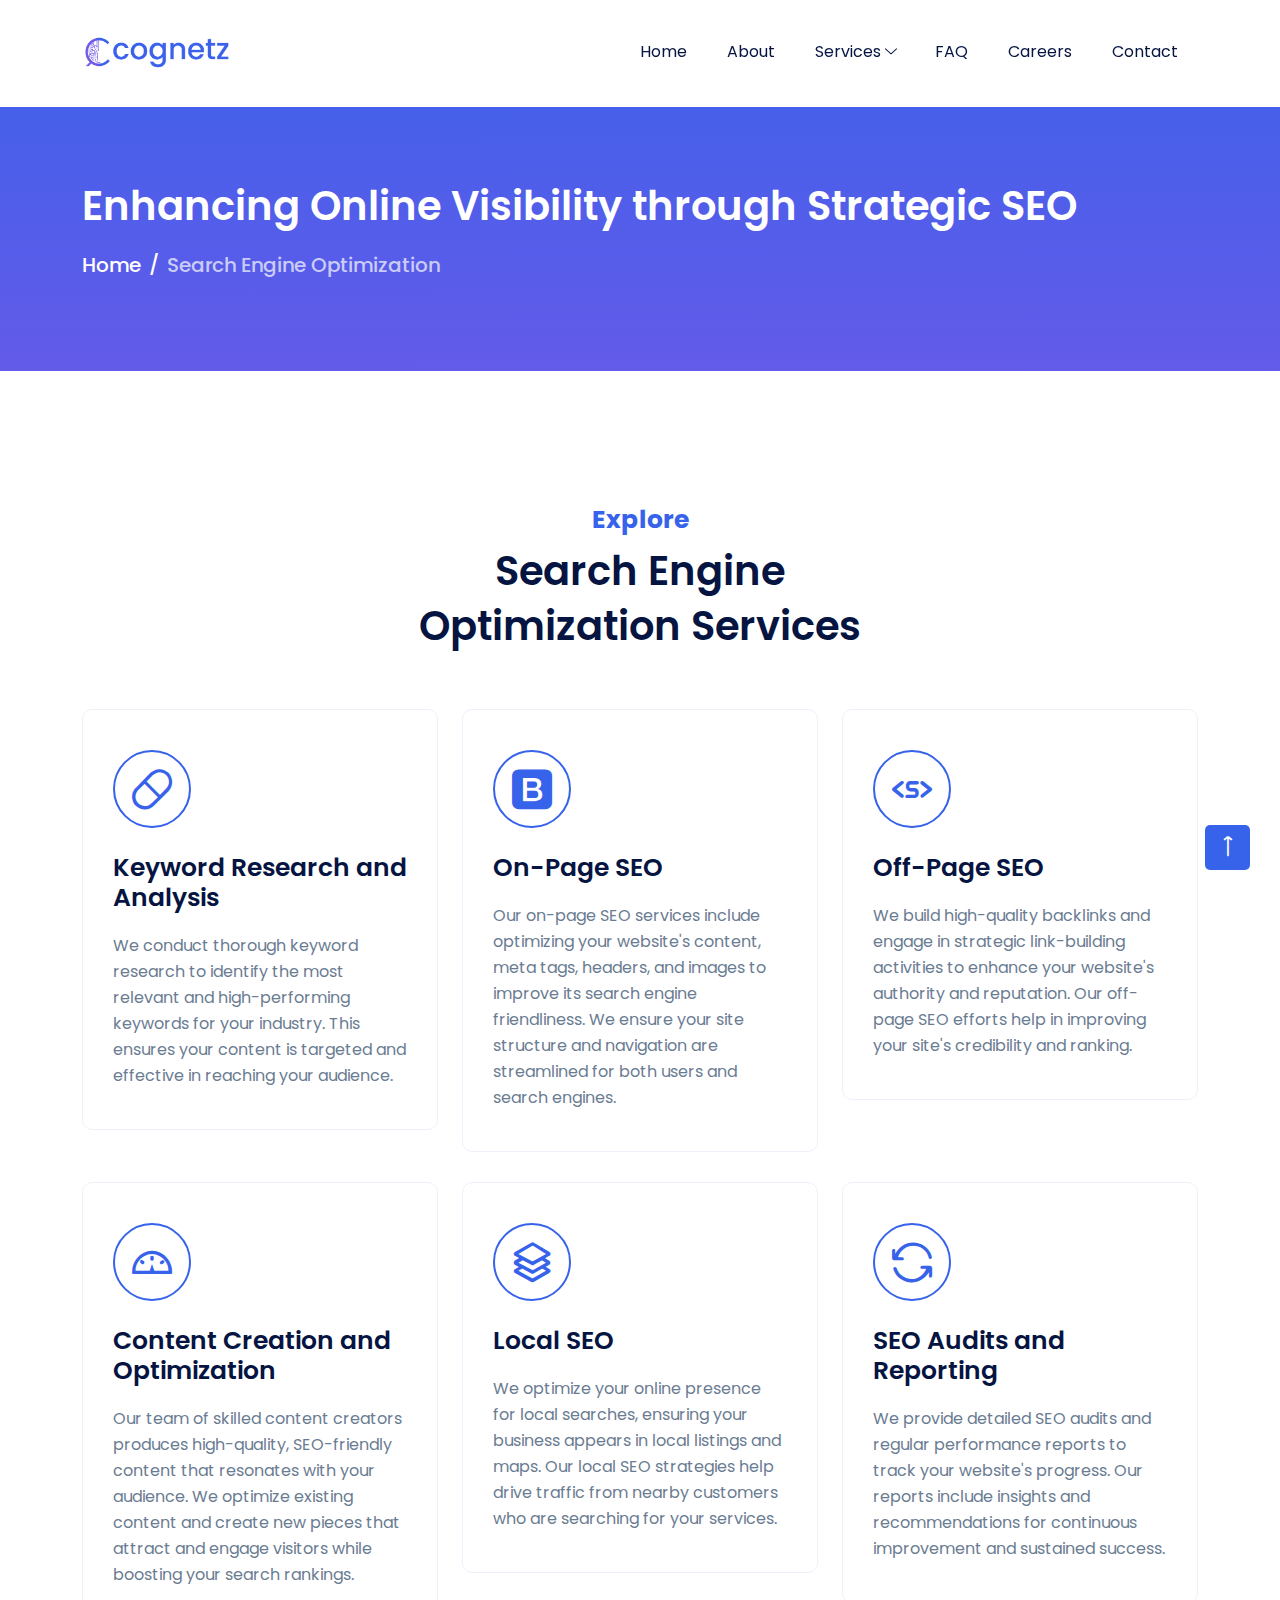
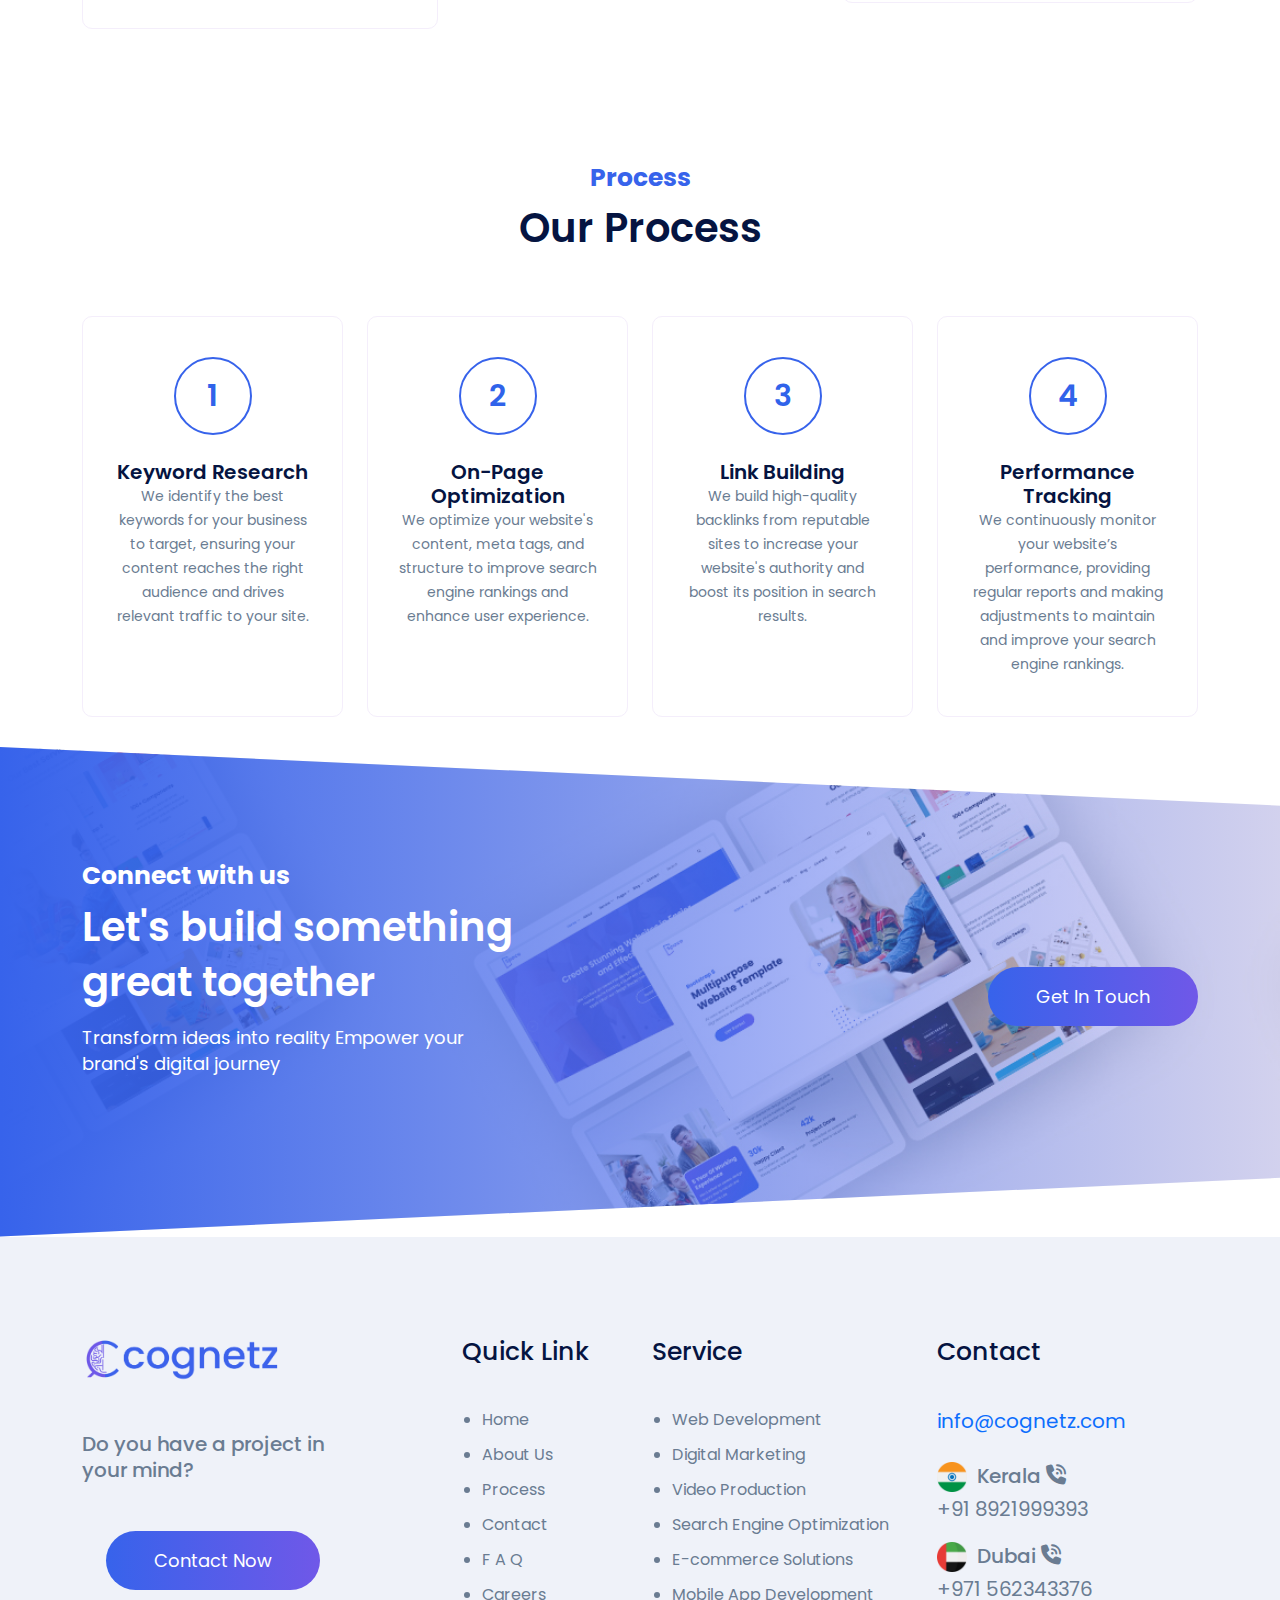
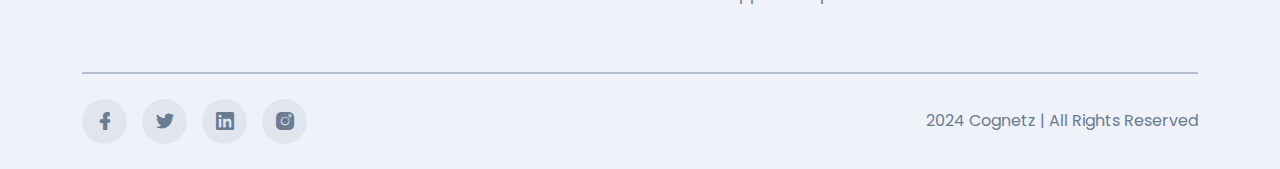
<file: seo.html>
<!doctype html>
<html class="no-js" lang="">
    <head>
        <meta charset="utf-8">
        <meta http-equiv="x-ua-compatible" content="ie=edge">
        <title>Cognetz</title>
        <link rel="icon" type="image/x-icon" href="assets/img/favicon.png">
        <meta name="description" content="">
        <meta name="viewport" content="width=device-width, initial-scale=1">


		<!-- ========================= CSS here ========================= -->
		<link rel="stylesheet" href="assets/css/bootstrap-5.0.0-beta1.min.css">
        <link rel="stylesheet" href="assets/css/LineIcons.2.0.css">
		<link rel="stylesheet" href="assets/css/animate.css">
		<link rel="stylesheet" href="assets/css/tiny-slider.css">
		<link rel="stylesheet" href="assets/css/glightbox.min.css">
		<link rel="stylesheet" href="assets/css/main.css">

        <!-- font awsome -->
         <link rel="stylesheet" href="https://cdnjs.cloudflare.com/ajax/libs/font-awesome/6.5.2/css/all.min.css">
    </head>
    <body>
        <!--[if lte IE 9]>
            <p class="browserupgrade">You are using an <strong>outdated</strong> browser. Please <a href="https://browsehappy.com/">upgrade your browser</a> to improve your experience and security.</p>
        <![endif]-->

        <!-- ========================= preloader start ========================= -->
        <div class="preloader">
            <div class="loader">
                <div class="spinner">
                    <div class="spinner-container">
                        <div class="spinner-rotator">
                            <div class="spinner-left">
                                <div class="spinner-circle"></div>
                            </div>
                            <div class="spinner-right">
                                <div class="spinner-circle"></div>
                            </div>
                        </div>
                    </div>
                </div>
            </div>
        </div>
        <!-- preloader end -->

        <!-- ========================= header start ========================= -->
        <header class="header navbar-area">
            <div class="container">
                <div class="row align-items-center">
                    <div class="col-lg-12">
                        <nav class="navbar navbar-expand-lg">
                            <a class="navbar-brand" href="index.html">
                                <img src="assets/img/logo.png" alt="Logo">
                            </a>
                            <button class="navbar-toggler" type="button" data-bs-toggle="collapse"
                                data-bs-target="#navbarSupportedContent" aria-controls="navbarSupportedContent"
                                aria-expanded="false" aria-label="Toggle navigation">
                                <span class="toggler-icon"></span>
                                <span class="toggler-icon"></span>
                                <span class="toggler-icon"></span>
                            </button>

                            <div class="collapse navbar-collapse sub-menu-bar" id="navbarSupportedContent">
                                <ul id="nav" class="navbar-nav ms-auto">
                                    <li class="nav-item">
                                        <a class="page-scroll" href="index.html">Home</a>
                                    </li>
                                    <li class="nav-item">
                                        <a class="page-scroll" href="index.html#about">About</a>
                                    </li>
                                    <li class="nav-item">
                                        <a class="page-scroll dd-menu collapsed" href="javascript:void(0)" data-bs-toggle="collapse"
                                        data-bs-target="#submenu-1-2" aria-controls="navbarSupportedContent"
                                        aria-expanded="false" aria-label="Toggle navigation">Services</a>

                                        <ul class="sub-menu collapse" id="submenu-1-2">
                                            <li class="nav-item"><a href="web-development.html">Web Development</a></li>
                                            <li class="nav-item"><a href="digital-marketing.html">Digital Marketing</a></li>
                                            <li class="nav-item"><a href="video-production.html">Video Production</a></li>
                                            <li class="nav-item"><a href="seo.html">Search Engine Optimization</a></li>
                                            <li class="nav-item"><a href="e-commerce.html">E-commerce Solutions</a></li>
                                            <li class="nav-item"><a href="mobile-app.html">Mobile App Development</a></li>
                                        </ul>
                                    </li>
                                    <li class="nav-item">
                                        <a class="page-scroll" href="index.html#faq">FAQ</a>
                                    </li>
                                    <li class="nav-item">
                                        <a class="page-scroll" href="careers.html">Careers</a>
                                    </li>
                                    <li class="nav-item">
                                        <a class="page-scroll" href="contact.html">Contact</a>
                                    </li>
                                </ul>
                            </div> <!-- navbar collapse -->
                        </nav> <!-- navbar -->
                    </div>
                </div> <!-- row -->
            </div> <!-- container -->
        
        </header>
        <!-- ========================= header end ========================= -->

        <!-- ========================= page-banner-section start ========================= -->
        <section class="page-banner-section pt-75 pb-75 img-bg" style="background-image: url('assets/img/bg/common-bg.svg')">
            <div class="container">
                <div class="row">
                    <div class="col-xl-12">
                        <div class="banner-content">
                            <h2 class="text-white">Enhancing Online Visibility through Strategic SEO</h2>
                            <div class="page-breadcrumb">
                                <nav aria-label="breadcrumb">
                                    <ol class="breadcrumb">
                                        <li class="breadcrumb-item" aria-current="page"><a href="index.html">Home</a></li>
                                        <li class="breadcrumb-item active" aria-current="page">Search Engine Optimization</li>
                                    </ol>
                                </nav>
                            </div>
                        </div>
                    </div>
                </div>
            </div>
        </section>
        <!-- ========================= page-banner-section end ========================= -->

        <!-- ========================= service-section start ========================= -->
        <section id="service" class="service-section pt-130 pb-100">
            <div class="container">
                <div class="row">
                    <div class="col-xl-6 col-lg-7 col-md-9 mx-auto">
                        <div class="section-title text-center mb-55">
                            <span class="wow fadeInDown" data-wow-delay=".2s">Explore</span>
                            <h2 class="wow fadeInUp" data-wow-delay=".4s">Search Engine Optimization Services</h2>
                            <!-- <p class="wow fadeInUp" data-wow-delay=".6s">At vero eos et accusamus et iusto odio
                                dignissimos ducimus quiblanditiis praesentium</p> -->
                        </div>
                    </div>
                </div>

                <div class="row">
                    <div class="col-lg-4 col-md-6">
                        <div class="service-box box-style">
                            <div class="service-icon box-icon-style">
                                <i class="lni lni-capsule"></i>
                            </div>
                            <div class="box-content-style service-content">
                                <h4>Keyword Research and Analysis</h4>
                                <p>We conduct thorough keyword research to identify the most relevant and high-performing keywords for your industry. This ensures your content is targeted and effective in reaching your audience.</p>
                            </div>
                        </div>
                    </div>
                    <div class="col-lg-4 col-md-6">
                        <div class="service-box box-style">
                            <div class="service-icon box-icon-style">
                                <i class="lni lni-bootstrap"></i>
                            </div>
                            <div class="box-content-style service-content">
                                <h4>On-Page SEO</h4>
                                <p>Our on-page SEO services include optimizing your website's content, meta tags, headers, and images to improve its search engine friendliness. We ensure your site structure and navigation are streamlined for both users and search engines.</p>
                            </div>
                        </div>
                    </div>
                    <div class="col-lg-4 col-md-6">
                        <div class="service-box box-style">
                            <div class="service-icon box-icon-style">
                                <i class="lni lni-shortcode"></i>
                            </div>
                            <div class="box-content-style service-content">
                                <h4>Off-Page SEO</h4>
                                <p>We build high-quality backlinks and engage in strategic link-building activities to enhance your website's authority and reputation. Our off-page SEO efforts help in improving your site's credibility and ranking.</p>
                            </div>
                        </div>
                    </div>
                    <div class="col-lg-4 col-md-6">
                        <div class="service-box box-style">
                            <div class="service-icon box-icon-style">
                                <i class="lni lni-dashboard"></i>
                            </div>
                            <div class="box-content-style service-content">
                                <h4>Content Creation and Optimization</h4>
                                <p>Our team of skilled content creators produces high-quality, SEO-friendly content that resonates with your audience. We optimize existing content and create new pieces that attract and engage visitors while boosting your search rankings.</p>
                            </div>
                        </div>
                    </div>
                    <div class="col-lg-4 col-md-6">
                        <div class="service-box box-style">
                            <div class="service-icon box-icon-style">
                                <i class="lni lni-layers"></i>
                            </div>
                            <div class="box-content-style service-content">
                                <h4>Local SEO</h4>
                                <p>We optimize your online presence for local searches, ensuring your business appears in local listings and maps. Our local SEO strategies help drive traffic from nearby customers who are searching for your services.</p>
                            </div>
                        </div>
                    </div>
                    <div class="col-lg-4 col-md-6">
                        <div class="service-box box-style">
                            <div class="service-icon box-icon-style">
                                <i class="lni lni-reload"></i>
                            </div>
                            <div class="box-content-style service-content">
                                <h4>SEO Audits and Reporting</h4>
                                <p>We provide detailed SEO audits and regular performance reports to track your website's progress. Our reports include insights and recommendations for continuous improvement and sustained success.</p>
                            </div>
                        </div>
                    </div>
                </div>
            </div>
        </section>
        <!-- ========================= service-section end ========================= -->

        <!--========================== Process section start ========================-->
        <section class="counter-up-section">
            <div class="container">
                <div class="row">
                    <div class="col-xl-6 col-lg-7 col-md-10 mx-auto">
                        <div class="section-title text-center mb-60">
                            <span class="wow fadeInDown" data-wow-delay=".2s">Process</span>
                            <h2 class="wow fadeInUp" data-wow-delay=".4s">Our Process</h2>
                        </div>
                    </div>
                </div>

                <style>
                    .countup{
                        color: #3063EA;
                    }
                    .single-counter:hover .countup{
                        color: #fff;
                    }
                </style>
                <div class="row" style="display: flex;">
                    <div class="col-lg-3 col-md-6 d-flex align-items-stretch">
                        <div class="box-style single-counter text-center mb-30">
                            <div class="box-icon-style mx-auto" style="display: flex;">
                                <h3 id="secondo" class="countup count color-1" cup-end="1" cup-append="">1</h3>
                            </div>
                            <div class="counter-content">
                                
                                <h5>Keyword Research</h5>
                                <small>We identify the best keywords for your business to target, ensuring your content reaches the right audience and drives relevant traffic to your site.</small>
                            </div>
                        </div>
                    </div>
                    <div class="col-lg-3 col-md-6 d-flex align-items-stretch">
                        <div class="box-style single-counter text-center mb-30">
                            <div class="box-icon-style mx-auto" style="display: flex;">
                                <h3 id="secondo" class="countup count color-1" cup-end="2" cup-append="">2</h3>
                            </div>
                            <div class="counter-content">
                                
                                <h5>On-Page Optimization</h5>
                                <small>We optimize your website's content, meta tags, and structure to improve search engine rankings and enhance user experience.</small>
                            </div>
                        </div>
                    </div>
                    <div class="col-lg-3 col-md-6 d-flex align-items-stretch">
                        <div class="box-style single-counter text-center mb-30">
                            <div class="box-icon-style mx-auto" style="display: flex;">
                                <h3 id="secondo" class="countup count color-1" cup-end="3" cup-append="">3</h3>
                            </div>
                            <div class="counter-content">
                                
                                <h5>Link Building</h5>
                                <small>We build high-quality backlinks from reputable sites to increase your website's authority and boost its position in search results.</small>
                            </div>
                        </div>
                    </div>
                    <div class="col-lg-3 col-md-6 d-flex align-items-stretch">
                        <div class="box-style single-counter text-center mb-30">
                            <div class="box-icon-style mx-auto" style="display: flex;">
                                <h3 id="secondo" class="countup count color-1" cup-end="4" cup-append="">4</h3>
                            </div>
                            <div class="counter-content">
                                
                                <h5>Performance Tracking</h5>
                                <small>We continuously monitor your website’s performance, providing regular reports and making adjustments to maintain and improve your search engine rankings.</small>
                            </div>
                        </div>
                    </div>
                </div>
                
            </div>
        </section>
        <!--========================== Process section end ========================-->
        
        <!-- ========================= contact-section start ========================= -->
        <section id="contact" class="contact-section cta-bg img-bg pt-110 pb-100" style="background-image: url('assets/img/bg/cta-bg.jpg');">
            <div class="container">
                <div class="row align-items-center">
                    <div class="col-xl-5 col-lg-7">
                        <div class="section-title mb-60">
                            <span class="text-white wow fadeInDown" data-wow-delay=".2s" style="visibility: visible; animation-delay: 0.2s; animation-name: fadeInDown;">Connect with us</span>
                            <h2 class="text-white wow fadeInUp" data-wow-delay=".4s" style="visibility: visible; animation-delay: 0.4s; animation-name: fadeInUp;">Let's build something great together</h2>
                            <p class="text-white wow fadeInUp" data-wow-delay=".6s" style="visibility: visible; animation-delay: 0.6s; animation-name: fadeInUp;">Transform ideas into reality
                                Empower your brand's digital journey</p>
                        </div>
                    </div>
                    <div class="col-xl-7 col-lg-5">
                        <div class="contact-btn text-start text-lg-end">
                            <a href="contact.html" rel="nofollow" class="theme-btn">Get In Touch</a>
                        </div>
                    </div>
                </div>
            </div>
        </section>
        <!-- ========================= contact-section end ========================= -->


        <!-- ========================= footer start ========================= -->
        <style>
            .footer-location{
                font-weight: 500;
                font-size: 20px;
                margin-top: 20px;
            }
            .footer-number{
                font-size: 20px;
                margin-top: 4px;
                margin-bottom: 6px;
            }
         </style>
        <footer class="footer pt-100">
            <div class="container">
                <div class="row">
                    <div class="col-xl-3 col-lg-4 col-md-6">
                        <div class="footer-widget mb-60 wow fadeInLeft" data-wow-delay=".2s">
                            <a href="index.html" class="logo mb-30"><img src="assets/img/logo.png" alt="logo" width="200"></a>


                            <p class="footer-location">Do you have a project in your mind?</p>
                            <div class="text-center">
                                <a href="contact.html" class="theme-btn mt-5">Contact Now</a>
                            </div>
                        </div>
                    </div>
                    <div class="col-xl-2 offset-xl-1 col-lg-2 col-md-6">
                        <div class="footer-widget mb-60 wow fadeInUp" data-wow-delay=".4s">
                            <h4>Quick Link</h4>
                            <ul class="footer-links">
                                <li>
                                    <a href="index.html">Home</a>
                                </li>
                                <li>
                                    <a href="index.html#about">About Us</a>
                                </li>
                                <li>
                                    <a href="index.html#process">Process</a>
                                </li> 
                                <li>
                                    <a href="contact.html">Contact</a>
                                </li>
                                <li>
                                    <a href="index.html#faq">F A Q</a>
                                </li>
                                <li>
                                    <a href="careers.html">Careers</a>
                                </li>
                            </ul>
                        </div>
                    </div>
                    <div class="col-xl-3 col-lg-3 col-md-6">
                        <div class="footer-widget mb-60 wow fadeInUp" data-wow-delay=".6s">
                            <h4>Service</h4>
                            <ul class="footer-links">
                                <li>
                                    <a href="web-development.html">Web Development</a>
                                </li>
                                <li>
                                    <a href="digital-marketing.html">Digital Marketing</a>
                                </li>
                                <li>
                                    <a href="video-production.html">Video Production</a>
                                </li>
                                <li>
                                    <a href="seo.html">Search Engine Optimization</a>
                                </li>
                                <li>
                                    <a href="e-commerce.html">E-commerce Solutions</a>
                                </li> 
                                <li>
                                    <a href="mobile-app.html">Mobile App Development</a>
                                </li> 
                            </ul>
                        </div>
                    </div>
                    <div class="col-xl-3 col-lg-3 col-md-6">
                        <div class="footer-widget mb-60 wow fadeInRight" data-wow-delay=".8s">
                            <h4>Contact</h4>
                            <a href="" class="footer-number">info@cognetz.com</a>

                            <p class="footer-location"><img src="assets/img/india.png" alt="" width="30">&nbsp; Kerala <i class="fa-solid fa-phone-volume"></i></p>
                            <p class="footer-number">+91 8921999393</p>

                            <p class="footer-location"><img src="assets/img/uae.png" alt="" width="30">&nbsp; Dubai <i class="fa-solid fa-phone-volume"></i></p>
                            <p class="footer-number">+971 562343376</p>
                        </div>
                    </div>
                </div>

                <div class="copyright-area">
                    <div class="row align-items-center">
                        <div class="col-md-6">
                            <div class="footer-social-links">
                                <ul class="d-flex">
                                    <li><a href="javascript:void(0)"><i class="lni lni-facebook-filled"></i></a></li>
                                    <li><a href="javascript:void(0)"><i class="lni lni-twitter-filled"></i></a></li>
                                    <li><a href="javascript:void(0)"><i class="lni lni-linkedin-original"></i></a></li>
                                    <li><a href="javascript:void(0)"><i class="lni lni-instagram-filled"></i></a></li>
                                </ul>
                            </div>
                        </div>
                        <div class="col-md-6">
                            <p class="wow fadeInUp" data-wow-delay=".3s">2024 <a href="">Cognetz</a> | All Rights Reserved</p>
                        </div>
                    </div>
                </div>
            </div>
        </footer>
        <!-- ========================= footer end ========================= -->

        <!-- ========================= scroll-top ========================= -->
        <a href="#" class="scroll-top">
            <i class="lni lni-arrow-up"></i>
        </a>
        
		<!-- ========================= JS here ========================= -->
		<script src="assets/js/bootstrap.bundle-5.0.0-beta1.min.js"></script>
		<script src="assets/js/contact-form.js"></script>
        <script src="assets/js/count-up.min.js"></script>
        <script src="assets/js/tiny-slider.js"></script>
        <script src="assets/js/isotope.min.js"></script>
        <script src="assets/js/glightbox.min.js"></script>
        <script src="assets/js/wow.min.js"></script>
        <script src="assets/js/imagesloaded.min.js"></script>
		<script src="assets/js/main.js"></script>
    </body>
</html>
</file>
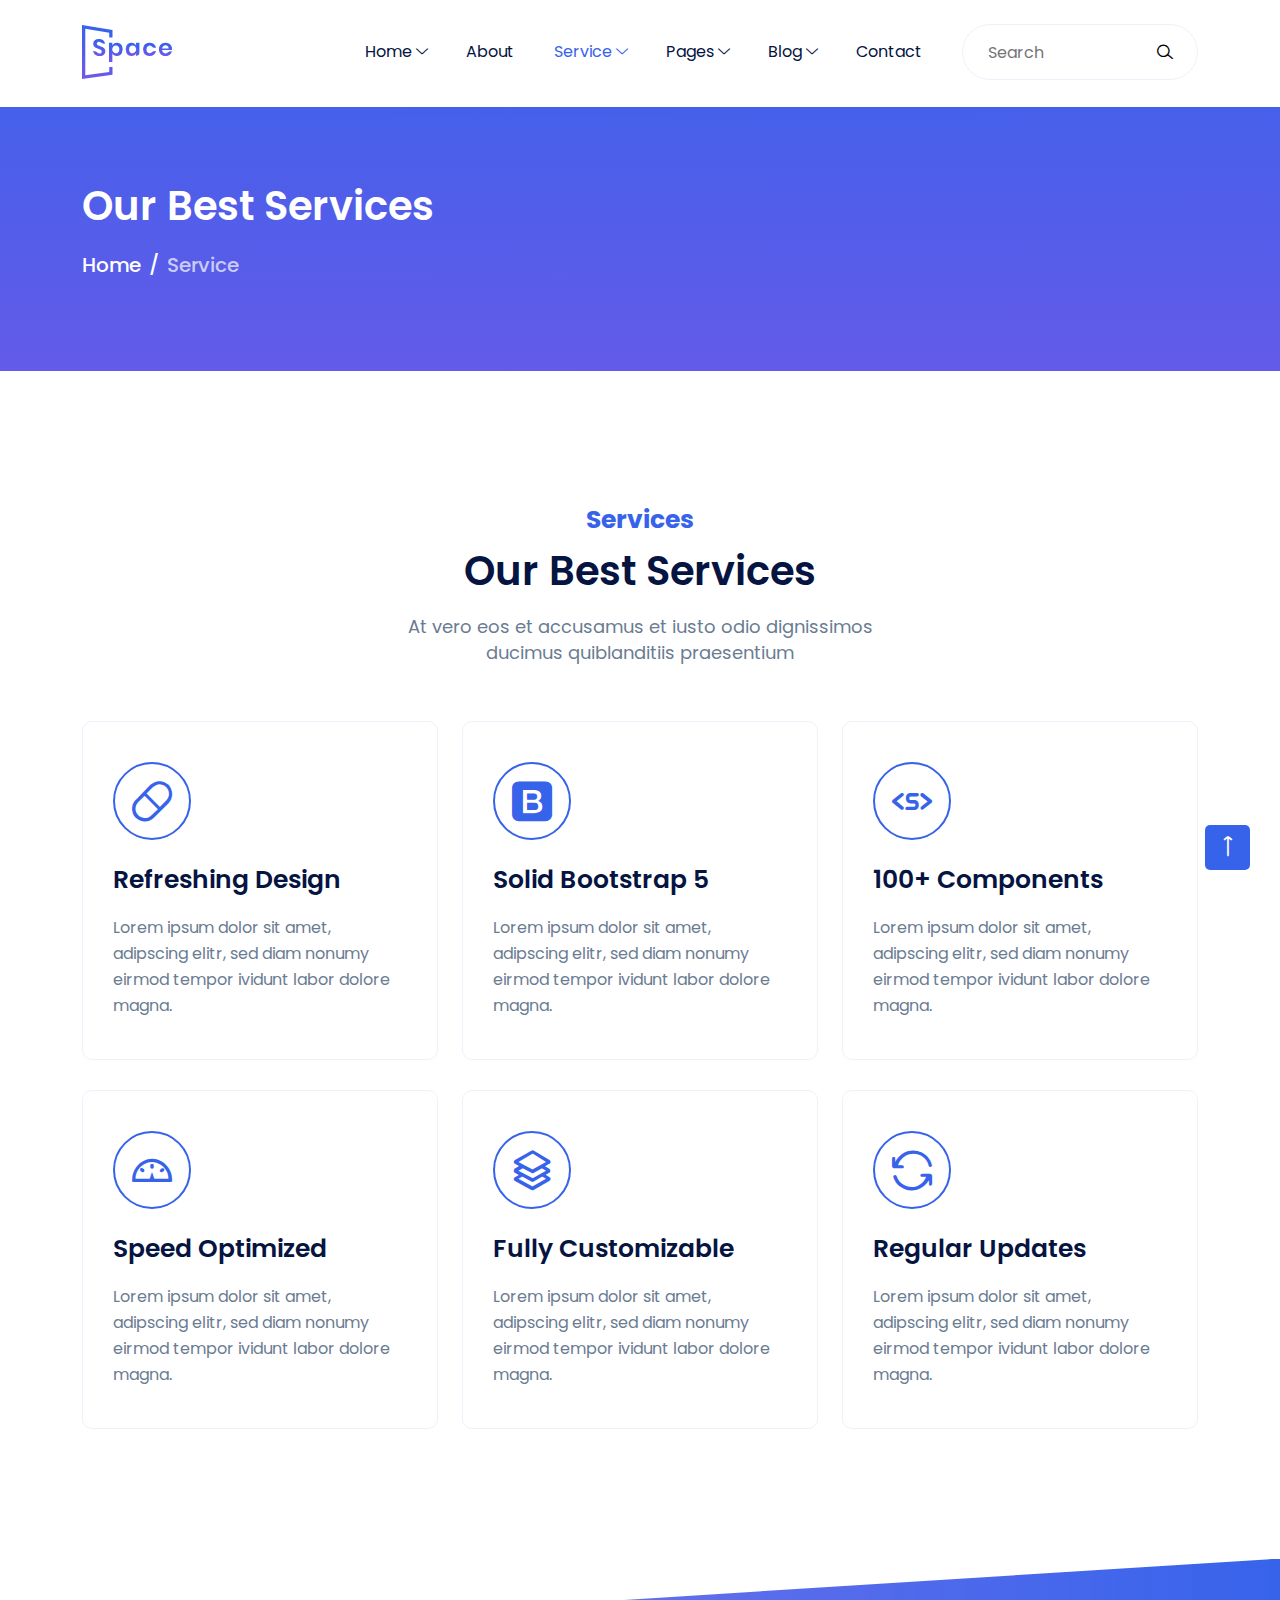
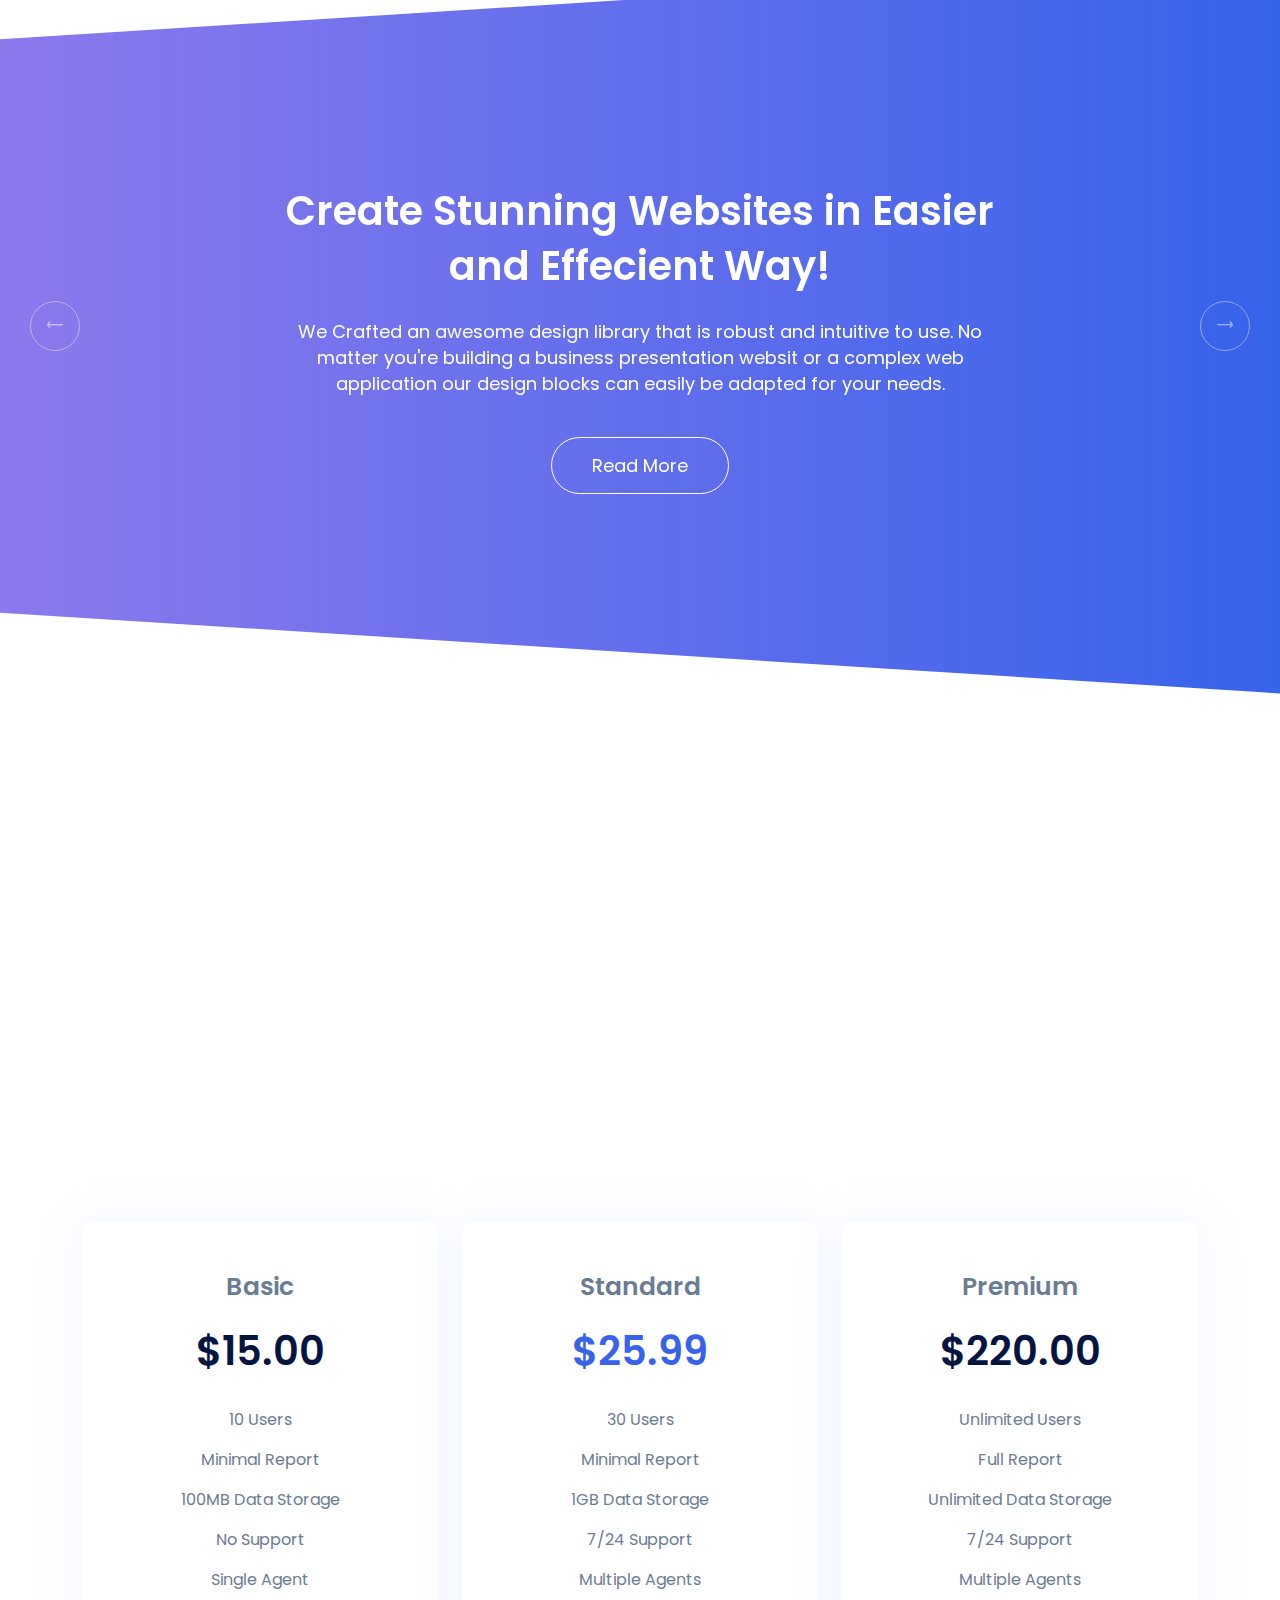
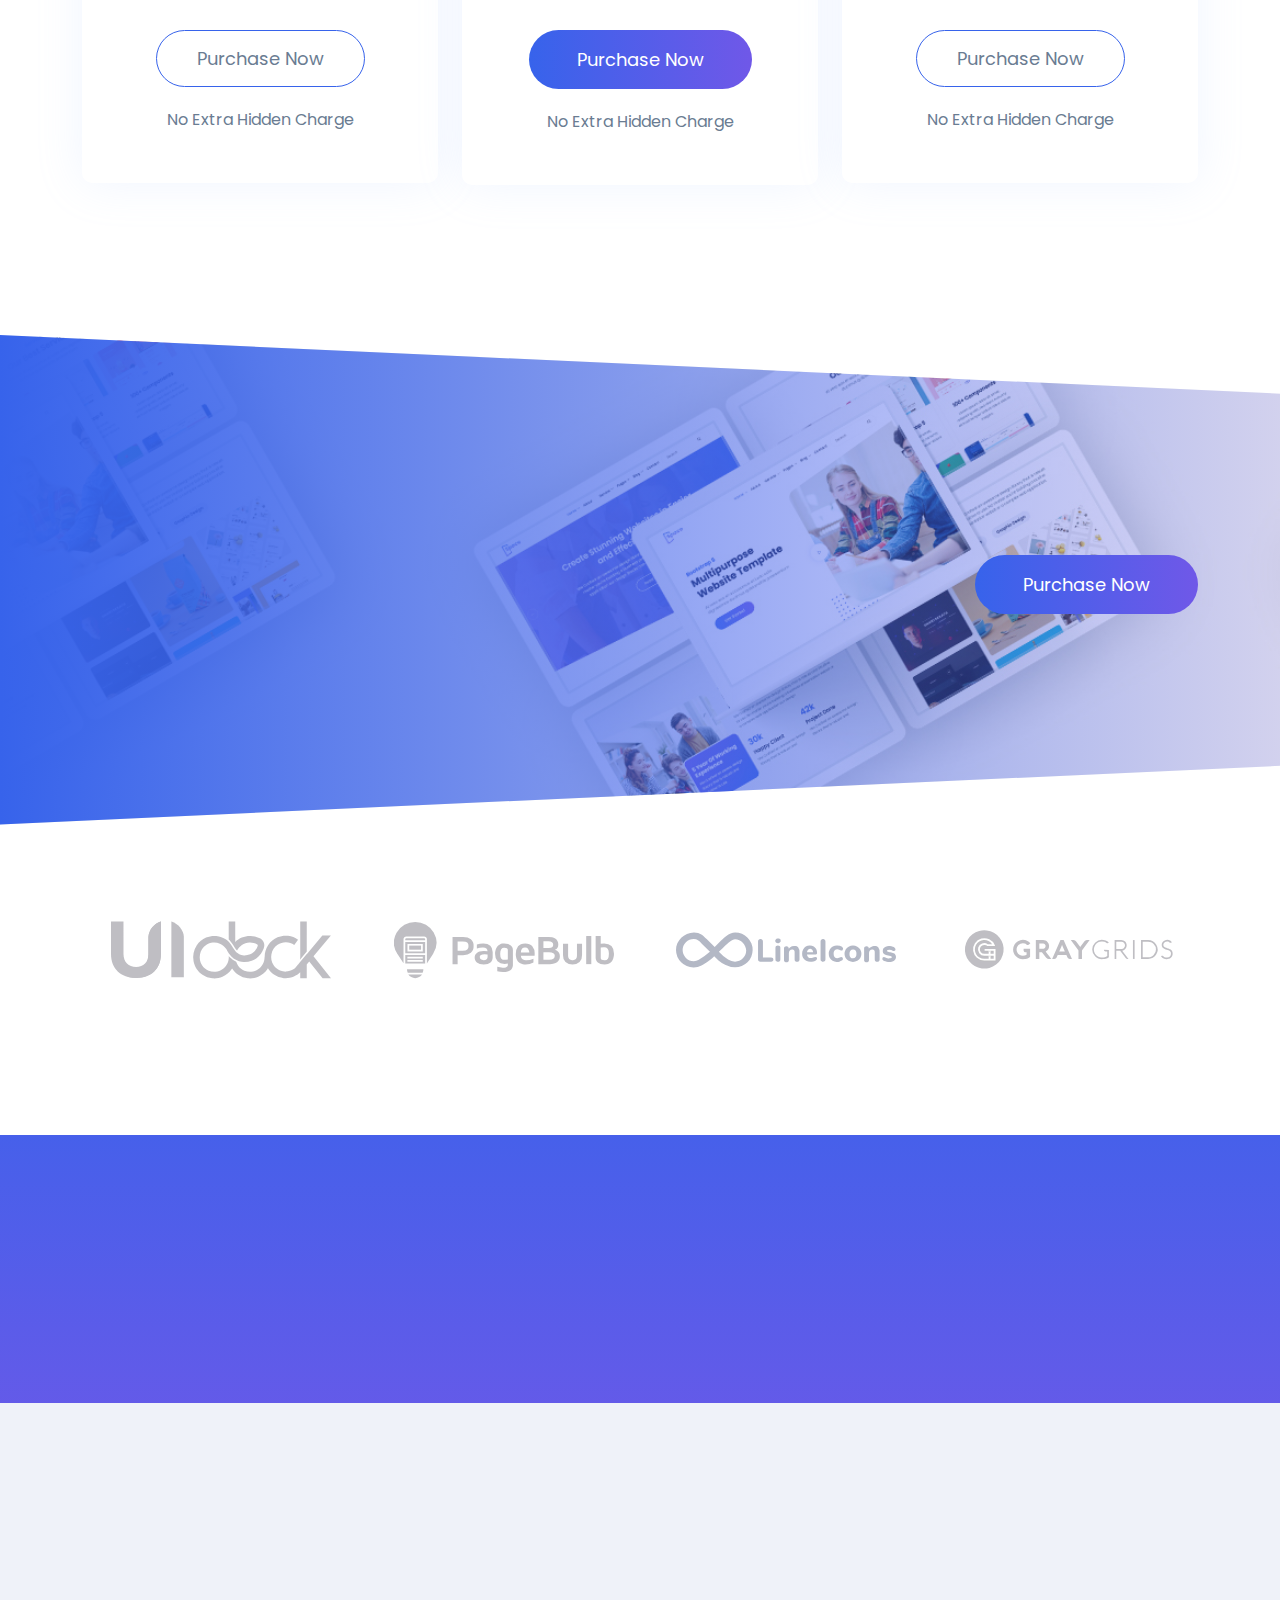
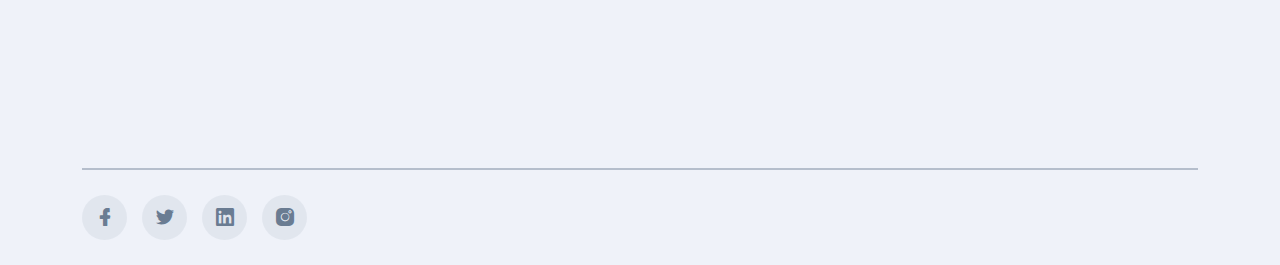
<file: service-1.html>
<!doctype html>
<html class="no-js" lang="">
    <head>
        <meta charset="utf-8">
        <meta http-equiv="x-ua-compatible" content="ie=edge">
        <title>Service | Space</title>
        <meta name="description" content="">
        <meta name="viewport" content="width=device-width, initial-scale=1">

		<link rel="shortcut icon" type="image/x-icon" href="assets/img/favicon.png">
        <!-- Place favicon.ico in the root directory -->

		<!-- ========================= CSS here ========================= -->
		<link rel="stylesheet" href="assets/css/bootstrap-5.0.0-beta1.min.css">
        <link rel="stylesheet" href="assets/css/LineIcons.2.0.css">
		<link rel="stylesheet" href="assets/css/animate.css">
		<link rel="stylesheet" href="assets/css/tiny-slider.css">
		<link rel="stylesheet" href="assets/css/glightbox.min.css">
		<link rel="stylesheet" href="assets/css/main.css">
    </head>
    <body>
        <!--[if lte IE 9]>
            <p class="browserupgrade">You are using an <strong>outdated</strong> browser. Please <a href="https://browsehappy.com/">upgrade your browser</a> to improve your experience and security.</p>
        <![endif]-->

        <!-- ========================= preloader start ========================= -->
        <div class="preloader">
            <div class="loader">
                <div class="ytp-spinner">
                    <div class="ytp-spinner-container">
                        <div class="ytp-spinner-rotator">
                            <div class="ytp-spinner-left">
                                <div class="ytp-spinner-circle"></div>
                            </div>
                            <div class="ytp-spinner-right">
                                <div class="ytp-spinner-circle"></div>
                            </div>
                        </div>
                    </div>
                </div>
            </div>
        </div>
        <!-- preloader end -->

        <!-- ========================= header start ========================= -->
        <header class="header bg-white navbar-area">
            <div class="container">
                <div class="row align-items-center">
                    <div class="col-lg-12">
                        <nav class="navbar navbar-expand-lg">
                            <a class="navbar-brand" href="index.html">
                                <img src="assets/img/logo/logo.svg" alt="Logo">
                            </a>
                            <button class="navbar-toggler" type="button" data-bs-toggle="collapse"
                                data-bs-target="#navbarSupportedContent" aria-controls="navbarSupportedContent"
                                aria-expanded="false" aria-label="Toggle navigation">
                                <span class="toggler-icon"></span>
                                <span class="toggler-icon"></span>
                                <span class="toggler-icon"></span>
                            </button>

                            <div class="collapse navbar-collapse sub-menu-bar" id="navbarSupportedContent">
                                <ul id="nav" class="navbar-nav ms-auto">
                                    <li class="nav-item">
                                        <a class="page-scroll dd-menu collapsed" href="javascript:void(0)" data-bs-toggle="collapse"
                                        data-bs-target="#submenu-1-1" aria-controls="navbarSupportedContent"
                                        aria-expanded="false" aria-label="Toggle navigation">Home</a>
                                        <ul class="sub-menu collapse" id="submenu-1-1">
                                            <li class="nav-item"><a href="index.html">Home Style 1</a></li>
                                            <li class="nav-item"><a href="#0">Home Style 2</a></li>
                                            <li class="nav-item"><a href="#0">Home Style 3</a></li>
                                        </ul>
                                    </li>
                                    <li class="nav-item">
                                        <a class="page-scroll" href="about.html">About</a>
                                    </li>
                                    <li class="nav-item">
                                        <a class="page-scroll dd-menu active collapsed" href="javascript:void(0)" data-bs-toggle="collapse"
                                        data-bs-target="#submenu-1-2" aria-controls="navbarSupportedContent"
                                        aria-expanded="false" aria-label="Toggle navigation">Service</a>

                                        <ul class="sub-menu collapse" id="submenu-1-2">
                                            <li class="nav-item active"><a href="service-1.html">Service Style 1</a></li>
                                            <li class="nav-item"><a href="#0">Service Style 2</a></li>
                                        </ul>
                                    </li>
                                    <li class="nav-item">
                                        <a class="page-scroll dd-menu collapsed" href="javascript:void(0)" data-bs-toggle="collapse"
                                        data-bs-target="#submenu-1-3" aria-controls="navbarSupportedContent"
                                        aria-expanded="false" aria-label="Toggle navigation">Pages</a>

                                        <ul class="sub-menu collapse" id="submenu-1-3">
                                            <li class="nav-item"><a href="about.html">About Us</a></li>
                                            <li class="nav-item"><a href="#0">Team Members</a></li>
                                            <li class="nav-item"><a href="#0">Portfolio</a></li>
                                            <li class="nav-item"><a href="#0">Portfolio Single</a></li>
                                            <li class="nav-item"><a href="#0">Counter</a></li>
                                            <li class="nav-item"><a href="#0">Accordion</a></li>
                                            <li class="nav-item"><a href="#0">Alerts</a></li>
                                            <li class="nav-item"><a href="#0">Map</a></li>
                                            <li class="nav-item"><a href="404.html">404</a></li>
                                        </ul>
                                    </li>
                                    <li class="nav-item">
                                        <a class="page-scroll dd-menu collapsed" href="javascript:void(0)" data-bs-toggle="collapse"
                                        data-bs-target="#submenu-1-4" aria-controls="navbarSupportedContent"
                                        aria-expanded="false" aria-label="Toggle navigation">Blog</a>

                                        <ul class="sub-menu collapse" id="submenu-1-4">
                                            <li class="nav-item"><a href="#0">Blog Style 1</a></li>
                                            <li class="nav-item"><a href="#0">Blog Style 2</a></li>
                                            <li class="nav-item"><a href="#0">Blog Single</a></li>
                                        </ul>
                                    </li>
                                    <li class="nav-item">
                                        <a class="page-scroll" href="contact.html">Contact</a>
                                    </li>
                                </ul>
                                <form action="#" class="search-form">
                                    <input type="text" placeholder="Search">
                                    <button type="submit"><i class="lni lni-search-alt"></i></button>
                                </form>
                            </div> <!-- navbar collapse -->
                        </nav> <!-- navbar -->
                    </div>
                </div> <!-- row -->
            </div> <!-- container -->
        
        </header>
        <!-- ========================= header end ========================= -->

        <!-- ========================= page-banner-section start ========================= -->
        <section class="page-banner-section pt-75 pb-75 img-bg" style="background-image: url('assets/img/bg/common-bg.svg')">
            <div class="container">
                <div class="row">
                    <div class="col-xl-12">
                        <div class="banner-content">
                            <h2 class="text-white">Our Best Services</h2>
                            <div class="page-breadcrumb">
                                <nav aria-label="breadcrumb">
                                    <ol class="breadcrumb">
                                        <li class="breadcrumb-item" aria-current="page"><a href="javascript:void(0)">Home</a></li>
                                        <li class="breadcrumb-item active" aria-current="page">Service</li>
                                    </ol>
                                </nav>
                            </div>
                        </div>
                    </div>
                </div>
            </div>
        </section>
        <!-- ========================= page-banner-section end ========================= -->

        <!-- ========================= service-section start ========================= -->
        <section id="service" class="service-section pt-130 pb-100">
            <div class="container">
                <div class="row">
                    <div class="col-xl-6 col-lg-7 col-md-9 mx-auto">
                        <div class="section-title text-center mb-55">
                            <span class="wow fadeInDown" data-wow-delay=".2s">Services</span>
                            <h2 class="wow fadeInUp" data-wow-delay=".4s">Our Best Services</h2>
                            <p class="wow fadeInUp" data-wow-delay=".6s">At vero eos et accusamus et iusto odio
                                dignissimos ducimus quiblanditiis praesentium</p>
                        </div>
                    </div>
                </div>

                <div class="row">
                    <div class="col-lg-4 col-md-6">
                        <div class="service-box box-style">
                            <div class="service-icon box-icon-style">
                                <i class="lni lni-capsule"></i>
                            </div>
                            <div class="box-content-style service-content">
                                <h4>Refreshing Design</h4>
                                <p>Lorem ipsum dolor sit amet, adipscing elitr, sed diam nonumy eirmod tempor ividunt
                                    labor dolore magna.</p>
                            </div>
                        </div>
                    </div>
                    <div class="col-lg-4 col-md-6">
                        <div class="service-box box-style">
                            <div class="service-icon box-icon-style">
                                <i class="lni lni-bootstrap"></i>
                            </div>
                            <div class="box-content-style service-content">
                                <h4>Solid Bootstrap 5</h4>
                                <p>Lorem ipsum dolor sit amet, adipscing elitr, sed diam nonumy eirmod tempor ividunt
                                    labor dolore magna.</p>
                            </div>
                        </div>
                    </div>
                    <div class="col-lg-4 col-md-6">
                        <div class="service-box box-style">
                            <div class="service-icon box-icon-style">
                                <i class="lni lni-shortcode"></i>
                            </div>
                            <div class="box-content-style service-content">
                                <h4>100+ Components</h4>
                                <p>Lorem ipsum dolor sit amet, adipscing elitr, sed diam nonumy eirmod tempor ividunt
                                    labor dolore magna.</p>
                            </div>
                        </div>
                    </div>
                    <div class="col-lg-4 col-md-6">
                        <div class="service-box box-style">
                            <div class="service-icon box-icon-style">
                                <i class="lni lni-dashboard"></i>
                            </div>
                            <div class="box-content-style service-content">
                                <h4>Speed Optimized</h4>
                                <p>Lorem ipsum dolor sit amet, adipscing elitr, sed diam nonumy eirmod tempor ividunt
                                    labor dolore magna.</p>
                            </div>
                        </div>
                    </div>
                    <div class="col-lg-4 col-md-6">
                        <div class="service-box box-style">
                            <div class="service-icon box-icon-style">
                                <i class="lni lni-layers"></i>
                            </div>
                            <div class="box-content-style service-content">
                                <h4>Fully Customizable</h4>
                                <p>Lorem ipsum dolor sit amet, adipscing elitr, sed diam nonumy eirmod tempor ividunt
                                    labor dolore magna.</p>
                            </div>
                        </div>
                    </div>
                    <div class="col-lg-4 col-md-6">
                        <div class="service-box box-style">
                            <div class="service-icon box-icon-style">
                                <i class="lni lni-reload"></i>
                            </div>
                            <div class="box-content-style service-content">
                                <h4>Regular Updates</h4>
                                <p>Lorem ipsum dolor sit amet, adipscing elitr, sed diam nonumy eirmod tempor ividunt
                                    labor dolore magna.</p>
                            </div>
                        </div>
                    </div>
                </div>
            </div>
        </section>
        <!-- ========================= service-section end ========================= -->

        <!-- ========================= carousel-section end ========================= -->
        <section class="carousel-section-wrapper">
            <div id="carouselExampleCaptions" class="carousel slide carousel-fade" data-bs-ride="carousel">
                <div class="carousel-inner">
                    <div class="carousel-section carousel-item active clip-bg pt-225 pb-200 img-bg">
                        <div class="container">
                            <div class="row">
                                <div class="col-xl-8 col-lg-10 mx-auto">
                                    <div class="carousel-content text-center">
                                        <div class="section-title">
                                            <h2 class="text-white">Create Stunning Websites in Easier
                                                and Effecient Way!</h2>
                                            <p class="text-white">We Crafted an awesome design library that is
                                                robust and intuitive to use. No matter you're building a business
                                                presentation
                                                websit or a complex web application our design blocks can easily be
                                                adapted for your needs.</p>
                                        </div>
                                        <a href="javascript:void(0)" class="theme-btn border-btn">Read More</a>
                                    </div>
                                </div>
                            </div>
                        </div>
                    </div>
                    <div class="carousel-section carousel-item clip-bg pt-225 pb-200 img-bg">
                        <div class="container">
                            <div class="row">
                                <div class="col-xl-8 col-lg-10 mx-auto">
                                    <div class="carousel-content text-center">
                                        <div class="section-title">
                                            <h2 class="text-white">We Crafted an awesome design library that is
                                                robust and intuitive to use.</h2>
                                            <p class="text-white">Create Stunning Websites in Easier
                                                and Effecient Way! No matter you're building a business
                                                presentation websit or a complex web application our design blocks can easily be
                                                adapted for your needs.</p>
                                        </div>
                                        <a href="javascript:void(0)" class="theme-btn border-btn">Read More</a>
                                    </div>
                                </div>
                            </div>
                        </div>
                    </div>
                </div>
                <a class="carousel-control carousel-control-prev" href="#carouselExampleCaptions" role="button"
                    data-bs-slide="prev">
                    <span class="carousel-control-prev-icon" aria-hidden="true">
                        <i class="lni lni-arrow-left"></i>
                    </span>
                </a>
                <a class="carousel-control carousel-control-next" href="#carouselExampleCaptions" role="button"
                    data-bs-slide="next">
                    <span class="carousel-control-next-icon" aria-hidden="true">
                        <i class="lni lni-arrow-right"></i>
                    </span>
                </a>
            </div>
        </section>
        <!-- ========================= carousel-section end ========================= -->

        <!-- ========================= pricing-section start ========================= -->
        <section id="pricing" class="pricing-section pt-140 pb-100">
            <div class="container">
                <div class="row">
                    <div class="col-xl-6 col-lg-7 col-md-10 mx-auto">
                        <div class="section-title text-center mb-60">
                            <span class="wow fadeInDown" data-wow-delay=".2s">Price</span>
                            <h2 class="wow fadeInUp" data-wow-delay=".4s">Our Pricing Plan</h2>
                            <p class="wow fadeInUp" data-wow-delay=".6s">At vero eos et accusamus et iusto odio
                                dignissimos ducimus quiblanditiis praesentium</p>
                        </div>
                    </div>
                </div>

                <div class="row">
                    <div class="col-xl-12">
                        <div class="pricing-btn text-center wow fadeInUp" data-wow-delay=".3s">
                            <ul class="nav justify-content-center mb-90" id="pills-tab" role="tablist">
                                <li class="nav-item">
                                    <a class="nav-link active" id="pills-1-tab" data-bs-toggle="pill" href="#pills-1" role="tab"
                                        aria-controls="pills-1" aria-selected="true">Monthly</a>
                                </li>
                                <li class="nav-item">
                                    <a class="nav-link" id="pills-2-tab" data-bs-toggle="pill" href="#pills-2" role="tab"
                                        aria-controls="pills-2" aria-selected="false">Yearly</a>
                                </li>
                            </ul>
                        </div>
                    </div>
                </div>
                <div class="tab-content" id="pills-tabContent">
                    <div class="tab-pane fade show active" id="pills-1" role="tabpanel" aria-labelledby="pills-home-tab">
                        <div class="row">
                            <div class="col-xl-4 col-lg-4 col-md-6">
                                <div class="single-pricing mb-50">
                                    <h4>Basic</h4>
                                    <h3>$15.00</h3>
                                    <ul>
                                        <li>10 Users</li>
                                        <li>Minimal Report</li>
                                        <li>100MB Data Storage</li>
                                        <li>No Support</li>
                                        <li>Single Agent</li>
                                    </ul>
                                    <a href="javascript:void(0)" class="theme-btn border-btn">Purchase Now</a>
                                    <p>No Extra Hidden Charge</p>
                                </div>
                            </div>
                            <div class="col-xl-4 col-lg-4 col-md-6">
                                <div class="single-pricing active mb-50">
                                    <h4>Standard</h4>
                                    <h3>$25.99</h3>
                                    <ul>
                                        <li>30 Users</li>
                                        <li>Minimal Report</li>
                                        <li>1GB Data Storage</li>
                                        <li>7/24 Support</li>
                                        <li>Multiple Agents</li>
                                    </ul>
                                    <a href="javascript:void(0)" class="theme-btn">Purchase Now</a>
                                    <p>No Extra Hidden Charge</p>
                                </div>
                            </div>
                            <div class="col-xl-4 col-lg-4 col-md-6">
                                <div class="single-pricing mb-50">
                                    <h4>Premium</h4>
                                    <h3>$220.00</h3>
                                    <ul>
                                        <li>Unlimited Users</li>
                                        <li>Full Report</li>
                                        <li>Unlimited Data Storage</li>
                                        <li>7/24 Support</li>
                                        <li>Multiple Agents</li>
                                    </ul>
                                    <a href="javascript:void(0)" class="theme-btn border-btn">Purchase Now</a>
                                    <p>No Extra Hidden Charge</p>
                                </div>
                            </div>
                        </div>
                    </div>
                    <div class="tab-pane fade" id="pills-2" role="tabpanel" aria-labelledby="pills-2-tab">
                        <div class="row">
                            <div class="col-xl-4 col-lg-4 col-md-6">
                                <div class="single-pricing mb-50">
                                    <h4>Basic</h4>
                                    <h3>$15.00</h3>
                                    <ul>
                                        <li>10 Users</li>
                                        <li>Minimal Report</li>
                                        <li>100MB Data Storage</li>
                                        <li>No Support</li>
                                        <li>Single Agent</li>
                                    </ul>
                                    <a href="javascript:void(0)" class="theme-btn border-btn">Purchase Now</a>
                                    <p>No Extra Hidden Charge</p>
                                </div>
                            </div>
                            <div class="col-xl-4 col-lg-4 col-md-6">
                                <div class="single-pricing active mb-50">
                                    <h4>Standard</h4>
                                    <h3>$25.99</h3>
                                    <ul>
                                        <li>30 Users</li>
                                        <li>Minimal Report</li>
                                        <li>1GB Data Storage</li>
                                        <li>7/24 Support</li>
                                        <li>Multiple Agents</li>
                                    </ul>
                                    <a href="javascript:void(0)" class="theme-btn">Purchase Now</a>
                                    <p>No Extra Hidden Charge</p>
                                </div>
                            </div>
                            <div class="col-xl-4 col-lg-4 col-md-6">
                                <div class="single-pricing mb-50">
                                    <h4>Premium</h4>
                                    <h3>$220.00</h3>
                                    <ul>
                                        <li>Unlimited Users</li>
                                        <li>Full Report</li>
                                        <li>Unlimited Data Storage</li>
                                        <li>7/24 Support</li>
                                        <li>Multiple Agents</li>
                                    </ul>
                                    <a href="javascript:void(0)" class="theme-btn border-btn">Purchase Now</a>
                                    <p>No Extra Hidden Charge</p>
                                </div>
                            </div>
                        </div>
                    </div>
                </div>

            </div>
        </section>
        <!-- ========================= pricing-section end ========================= -->


        <!-- ========================= contact-section start ========================= -->
        <section id="contact" class="contact-section cta-bg img-bg pt-110 pb-100" style="background-image: url('assets/img/bg/cta-bg.jpg');">
            <div class="container">
                <div class="row align-items-center">
                    <div class="col-xl-5 col-lg-7">
                        <div class="section-title mb-60">
                            <span class="text-white wow fadeInDown" data-wow-delay=".2s" style="visibility: visible; animation-delay: 0.2s; animation-name: fadeInDown;">Space Free Lite</span>
                            <h2 class="text-white wow fadeInUp" data-wow-delay=".4s" style="visibility: visible; animation-delay: 0.4s; animation-name: fadeInUp;">You are using free lite version of Space</h2>
                            <p class="text-white wow fadeInUp" data-wow-delay=".6s" style="visibility: visible; animation-delay: 0.6s; animation-name: fadeInUp;">Please, purchase full version of the template to get all pages, features and commercial license</p>
                        </div>
                    </div>
                    <div class="col-xl-7 col-lg-5">
                        <div class="contact-btn text-start text-lg-end">
                            <a href="https://rebrand.ly/space-gg" rel="nofollow" class="theme-btn">Purchase Now</a>
                        </div>
                    </div>
                </div>
            </div>
        </section>
        <!-- ========================= contact-section end ========================= -->



        <!-- ========================= client-logo-section start ========================= -->
        <section class="client-logo-section pt-70 pb-130">
            <div class="container">
                <div class="client-logo-wrapper">
                    <div class="client-logo-carousel d-flex align-items-center justify-content-between">
                        <div class="client-logo">
                            <img src="assets/img/client-logo/uideck-logo.svg" alt="">
                        </div>
                        <div class="client-logo">
                            <img src="assets/img/client-logo/pagebulb-logo.svg" alt="">
                        </div>
                        <div class="client-logo">
                            <img src="assets/img/client-logo/lineicons-logo.svg" alt="">
                        </div>
                        <div class="client-logo">
                            <img src="assets/img/client-logo/graygrids-logo.svg" alt="">
                        </div>
                        <div class="client-logo">
                            <img src="assets/img/client-logo/lineicons-logo.svg" alt="">
                        </div>
                    </div>
                </div>
            </div>
        </section>
        <!-- ========================= client-logo-section end ========================= -->

        <!-- ========================= subscribe-section start ========================= -->
        <section class="subscribe-section pt-70 pb-70 img-bg" style="background-image: url('assets/img/bg/common-bg.svg')">
            <div class="container">
                <div class="row align-items-center">
                    <div class="col-xl-6 col-lg-6">
                        <div class="section-title mb-30">
                            <span class="text-white wow fadeInDown" data-wow-delay=".2s">Subscribe</span>
                            <h2 class="text-white mb-40 wow fadeInUp" data-wow-delay=".4s">Subscribe Our Newsletter</h2>
                        </div>
                    </div>
                    <div class="col-xl-6 col-lg-6">
                        <form action="#" class="subscribe-form wow fadeInRight" data-wow-delay=".4s">
                            <input type="text" name="subs-email" id="subs-email" placeholder="Your Email">
                            <button type="submit"><i class="lni lni-telegram-original"></i></button>
                        </form>
                    </div>
                </div>
            </div>
        </section>
        <!-- ========================= subscribe-section end ========================= -->

        <!-- ========================= footer start ========================= -->
        <footer class="footer pt-100">
            <div class="container">
                <div class="row">
                    <div class="col-xl-3 col-lg-4 col-md-6">
                        <div class="footer-widget mb-60 wow fadeInLeft" data-wow-delay=".2s">
                            <a href="index.html" class="logo mb-30"><img src="assets/img/logo/logo.svg" alt="logo"></a>
                            <p class="mb-30 footer-desc">We Crafted an awesome desig library that is robust and intuitive to use. No matter you're building a business presentation websit.</p>
                        </div>
                    </div>
                    <div class="col-xl-2 offset-xl-1 col-lg-2 col-md-6">
                        <div class="footer-widget mb-60 wow fadeInUp" data-wow-delay=".4s">
                            <h4>Quick Link</h4>
                            <ul class="footer-links">
                                <li>
                                    <a href="javascript:void(0)">Home</a>
                                </li>
                                <li>
                                    <a href="javascript:void(0)">About Us</a>
                                </li>
                                <li>
                                    <a href="javascript:void(0)">Service</a>
                                </li> 
                                <li>
                                    <a href="javascript:void(0)">Contact</a>
                                </li>
                            </ul>
                        </div>
                    </div>
                    <div class="col-xl-3 col-lg-3 col-md-6">
                        <div class="footer-widget mb-60 wow fadeInUp" data-wow-delay=".6s">
                            <h4>Service</h4>
                            <ul class="footer-links">
                                <li>
                                    <a href="javascript:void(0)">Marketing</a>
                                </li>
                                <li>
                                    <a href="javascript:void(0)">Branding</a>
                                </li>
                                <li>
                                    <a href="javascript:void(0)">Web Design</a>
                                </li>
                                <li>
                                    <a href="javascript:void(0)">Graphics Design</a>
                                </li> 
                            </ul>
                        </div>
                    </div>
                    <div class="col-xl-3 col-lg-3 col-md-6">
                        <div class="footer-widget mb-60 wow fadeInRight" data-wow-delay=".8s">
                            <h4>Contact</h4>
                            <ul class="footer-contact">
                                <li>
                                    <p>+00983467367234</p>
                                </li>
                                <li>
                                    <p>yourmail@gmail.com</p>
                                </li>
                                <li>
                                    <p>United State Of America
                                    *12 Street House</p>
                                </li>
                            </ul>
                        </div>
                    </div>
                </div>

                <div class="copyright-area">
                    <div class="row align-items-center">
                        <div class="col-md-6">
                             <div class="footer-social-links">
                                <ul class="d-flex">
                                    <li><a href="javascript:void(0)"><i class="lni lni-facebook-filled"></i></a></li>
                                    <li><a href="javascript:void(0)"><i class="lni lni-twitter-filled"></i></a></li>
                                    <li><a href="javascript:void(0)"><i class="lni lni-linkedin-original"></i></a></li>
                                    <li><a href="javascript:void(0)"><i class="lni lni-instagram-filled"></i></a></li>
                                </ul>
                            </div>
                        </div>
                        <div class="col-md-6">
                            <p class="wow fadeInUp" data-wow-delay=".3s">Template Designed by <a href="https://GrayGrids.com" rel="nofollow">GrayGrids</a></p>
                        </div>
                    </div>
                </div>
            </div>
        </footer>
        <!-- ========================= footer end ========================= -->


        <!-- ========================= scroll-top ========================= -->
        <a href="#" class="scroll-top">
            <i class="lni lni-arrow-up"></i>
        </a>
        
		<!-- ========================= JS here ========================= -->
		<script src="assets/js/bootstrap.bundle-5.0.0-beta1.min.js"></script>
		<script src="assets/js/contact-form.js"></script>
        <script src="assets/js/count-up.min.js"></script>
        <script src="assets/js/tiny-slider.js"></script>
        <script src="assets/js/isotope.min.js"></script>
        <script src="assets/js/glightbox.min.js"></script>
        <script src="assets/js/wow.min.js"></script>
        <script src="assets/js/imagesloaded.min.js"></script>
		<script src="assets/js/main.js"></script>
    </body>
</html>
</file>
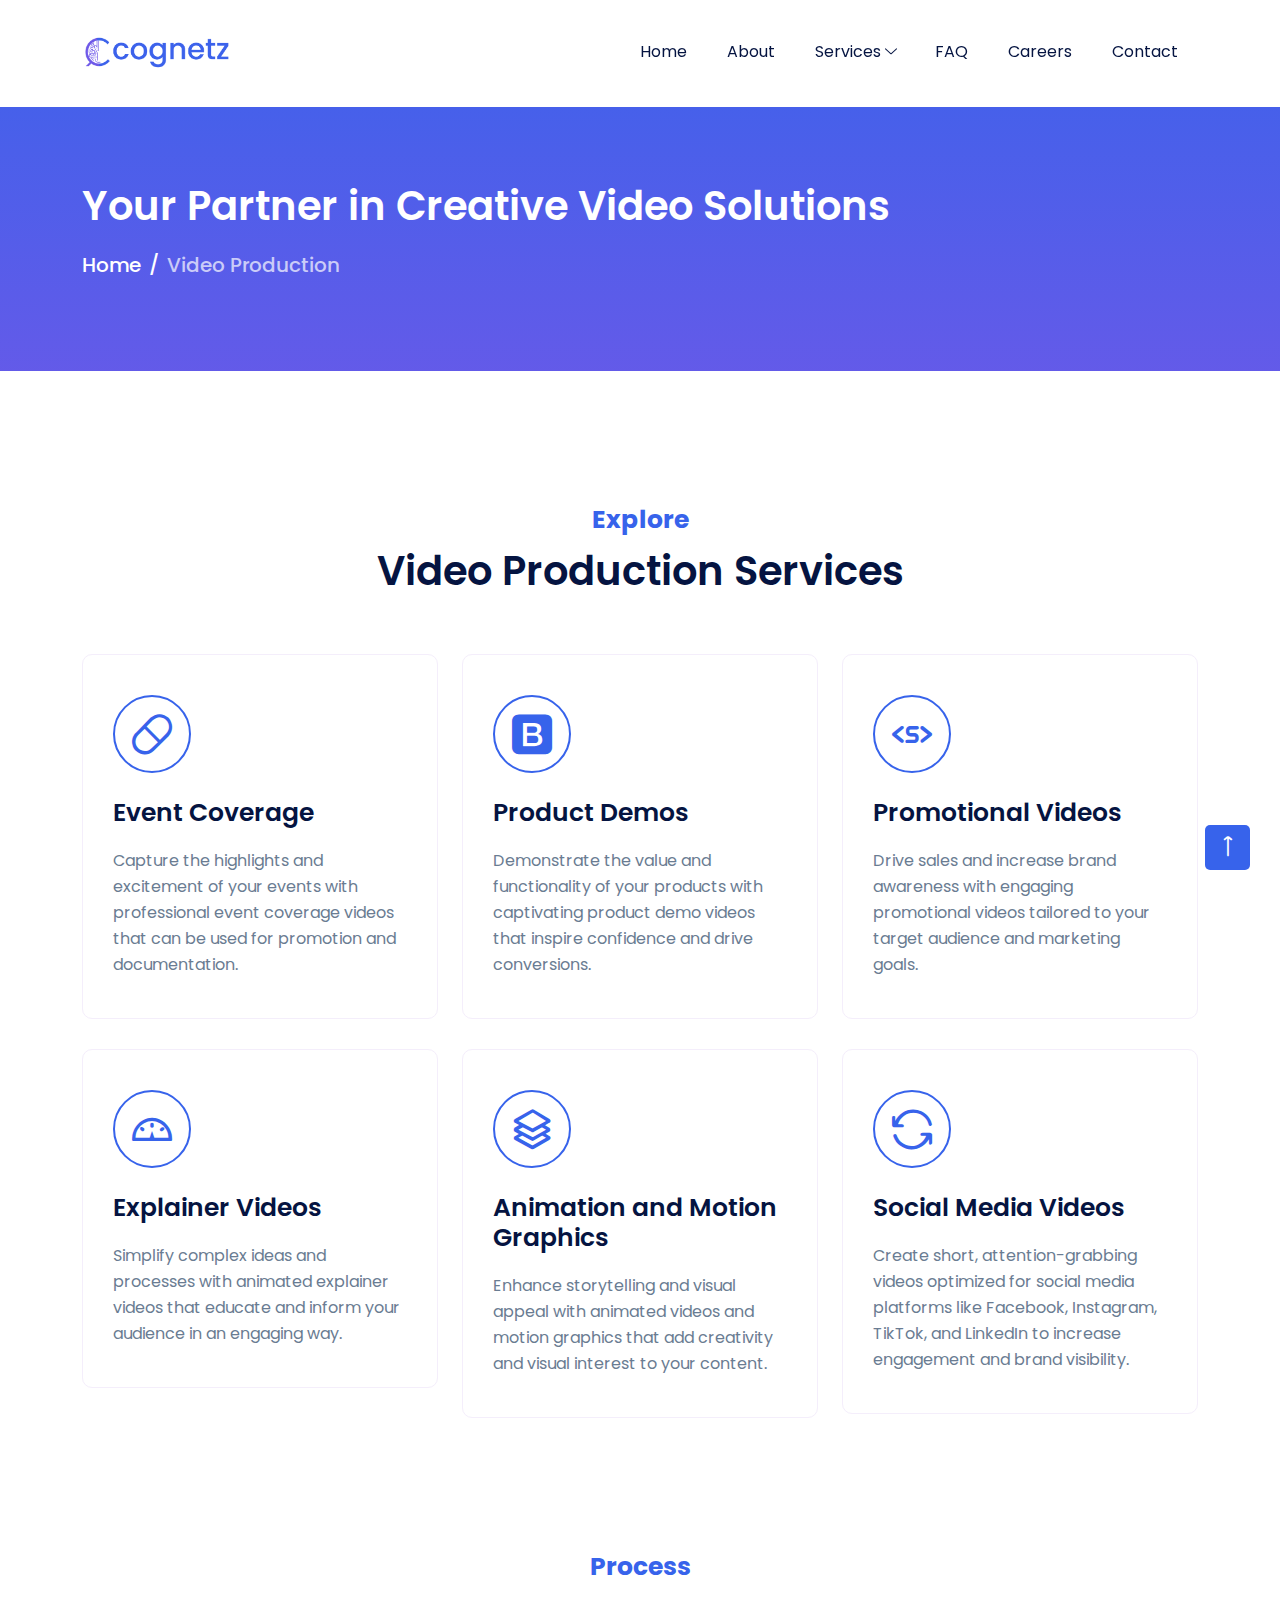
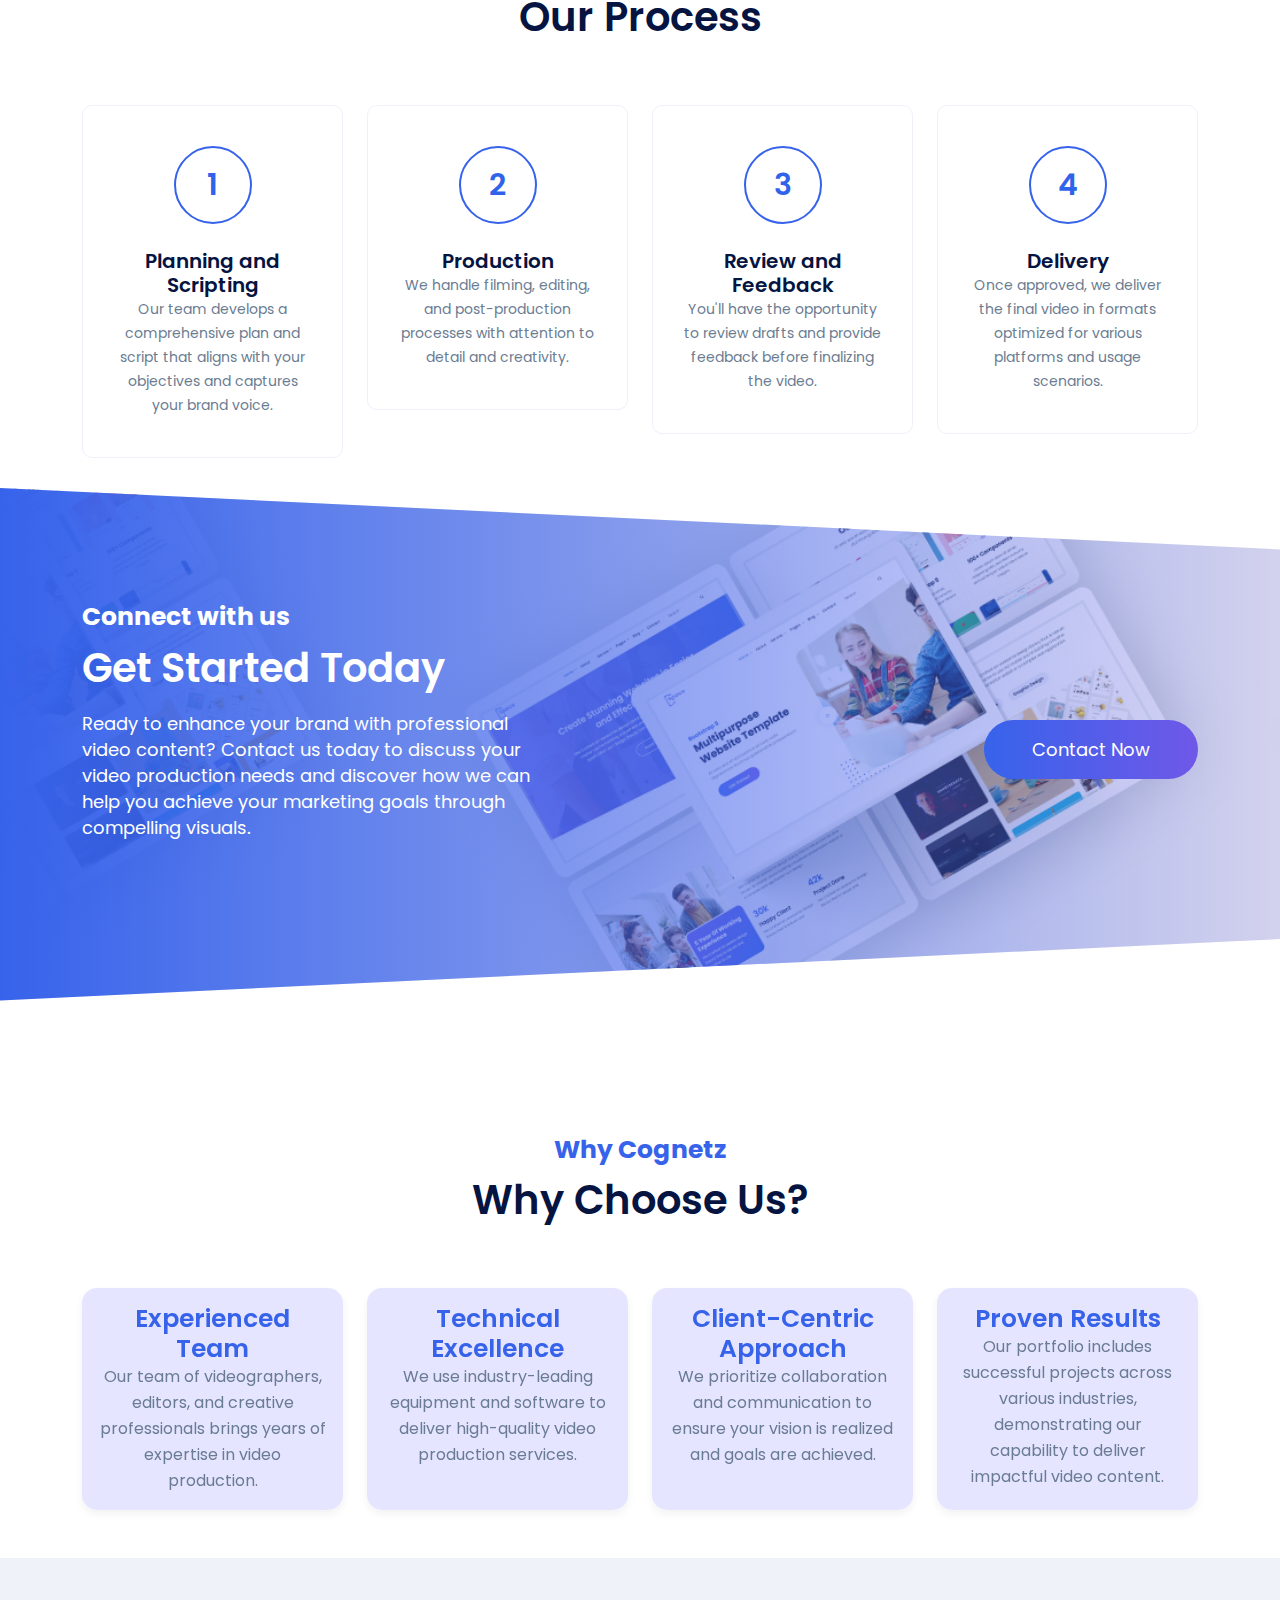
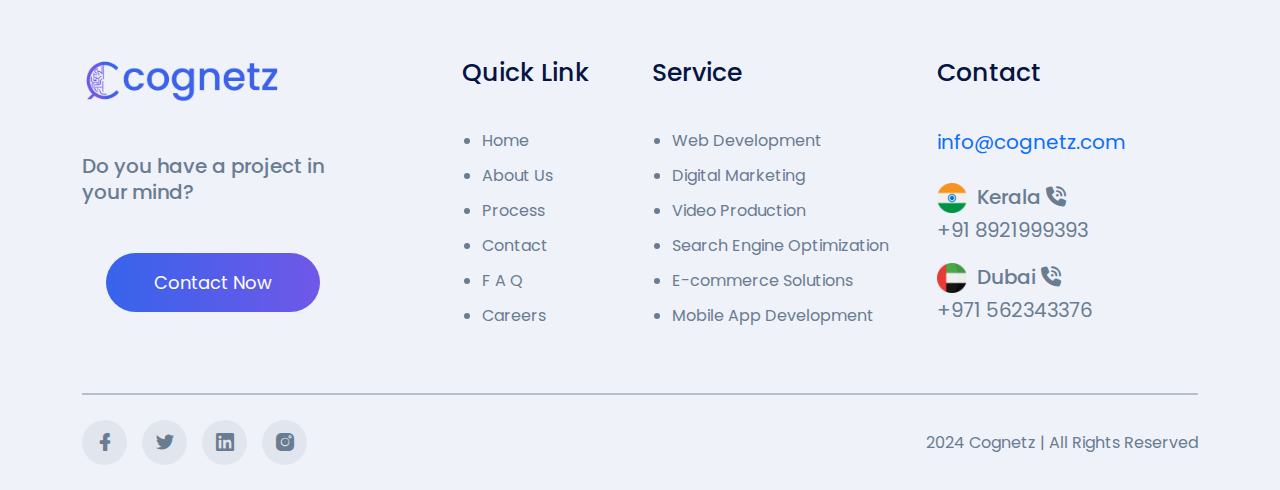
<file: video-production.html>
<!doctype html>
<html class="no-js" lang="">
    <head>
        <meta charset="utf-8">
        <meta http-equiv="x-ua-compatible" content="ie=edge">
        <title>Cognetz</title>
        <link rel="icon" type="image/x-icon" href="assets/img/favicon.png">
        <meta name="description" content="">
        <meta name="viewport" content="width=device-width, initial-scale=1">


		<!-- ========================= CSS here ========================= -->
		<link rel="stylesheet" href="assets/css/bootstrap-5.0.0-beta1.min.css">
        <link rel="stylesheet" href="assets/css/LineIcons.2.0.css">
		<link rel="stylesheet" href="assets/css/animate.css">
		<link rel="stylesheet" href="assets/css/tiny-slider.css">
		<link rel="stylesheet" href="assets/css/glightbox.min.css">
		<link rel="stylesheet" href="assets/css/main.css">

        <!-- font awsome -->
         <link rel="stylesheet" href="https://cdnjs.cloudflare.com/ajax/libs/font-awesome/6.5.2/css/all.min.css">
    </head>
    <body>
        <!--[if lte IE 9]>
            <p class="browserupgrade">You are using an <strong>outdated</strong> browser. Please <a href="https://browsehappy.com/">upgrade your browser</a> to improve your experience and security.</p>
        <![endif]-->

        <!-- ========================= preloader start ========================= -->
        <div class="preloader">
            <div class="loader">
                <div class="spinner">
                    <div class="spinner-container">
                        <div class="spinner-rotator">
                            <div class="spinner-left">
                                <div class="spinner-circle"></div>
                            </div>
                            <div class="spinner-right">
                                <div class="spinner-circle"></div>
                            </div>
                        </div>
                    </div>
                </div>
            </div>
        </div>
        <!-- preloader end -->

        <!-- ========================= header start ========================= -->
        <header class="header navbar-area">
            <div class="container">
                <div class="row align-items-center">
                    <div class="col-lg-12">
                        <nav class="navbar navbar-expand-lg">
                            <a class="navbar-brand" href="index.html">
                                <img src="assets/img/logo.png" alt="Logo">
                            </a>
                            <button class="navbar-toggler" type="button" data-bs-toggle="collapse"
                                data-bs-target="#navbarSupportedContent" aria-controls="navbarSupportedContent"
                                aria-expanded="false" aria-label="Toggle navigation">
                                <span class="toggler-icon"></span>
                                <span class="toggler-icon"></span>
                                <span class="toggler-icon"></span>
                            </button>

                            <div class="collapse navbar-collapse sub-menu-bar" id="navbarSupportedContent">
                                <ul id="nav" class="navbar-nav ms-auto">
                                    <li class="nav-item">
                                        <a class="page-scroll" href="index.html">Home</a>
                                    </li>
                                    <li class="nav-item">
                                        <a class="page-scroll" href="index.html#about">About</a>
                                    </li>
                                    <li class="nav-item">
                                        <a class="page-scroll dd-menu collapsed" href="javascript:void(0)" data-bs-toggle="collapse"
                                        data-bs-target="#submenu-1-2" aria-controls="navbarSupportedContent"
                                        aria-expanded="false" aria-label="Toggle navigation">Services</a>

                                        <ul class="sub-menu collapse" id="submenu-1-2">
                                            <li class="nav-item"><a href="web-development.html">Web Development</a></li>
                                            <li class="nav-item"><a href="digital-marketing.html">Digital Marketing</a></li>
                                            <li class="nav-item"><a href="video-production.html">Video Production</a></li>
                                            <li class="nav-item"><a href="seo.html">Search Engine Optimization</a></li>
                                            <li class="nav-item"><a href="e-commerce.html">E-commerce Solutions</a></li>
                                            <li class="nav-item"><a href="mobile-app.html">Mobile App Development</a></li>
                                        </ul>
                                    </li>
                                    <li class="nav-item">
                                        <a class="page-scroll" href="index.html#faq">FAQ</a>
                                    </li>
                                    <li class="nav-item">
                                        <a class="page-scroll" href="careers.html">Careers</a>
                                    </li>
                                    <li class="nav-item">
                                        <a class="page-scroll" href="contact.html">Contact</a>
                                    </li>
                                </ul>
                            </div> <!-- navbar collapse -->
                        </nav> <!-- navbar -->
                    </div>
                </div> <!-- row -->
            </div> <!-- container -->
        
        </header>
        <!-- ========================= header end ========================= -->

        <!-- ========================= page-banner-section start ========================= -->
        <section class="page-banner-section pt-75 pb-75 img-bg" style="background-image: url('assets/img/bg/common-bg.svg')">
            <div class="container">
                <div class="row">
                    <div class="col-xl-12">
                        <div class="banner-content">
                            <h2 class="text-white">Your Partner in Creative Video Solutions</h2>
                            <div class="page-breadcrumb">
                                <nav aria-label="breadcrumb">
                                    <ol class="breadcrumb">
                                        <li class="breadcrumb-item" aria-current="page"><a href="index.html">Home</a></li>
                                        <li class="breadcrumb-item active" aria-current="page">Video Production</li>
                                    </ol>
                                </nav>
                            </div>
                        </div>
                    </div>
                </div>
            </div>
        </section>
        <!-- ========================= page-banner-section end ========================= -->

        <!-- ========================= service-section start ========================= -->
        <section id="service" class="service-section pt-130 pb-100">
            <div class="container">
                <div class="row">
                    <div class="col-xl-6 col-lg-7 col-md-9 mx-auto">
                        <div class="section-title text-center mb-55">
                            <span class="wow fadeInDown" data-wow-delay=".2s">Explore</span>
                            <h2 class="wow fadeInUp" data-wow-delay=".4s">Video Production Services</h2>
                            <!-- <p class="wow fadeInUp" data-wow-delay=".6s">At vero eos et accusamus et iusto odio
                                dignissimos ducimus quiblanditiis praesentium</p> -->
                        </div>
                    </div>
                </div>

                <div class="row">
                    <div class="col-lg-4 col-md-6">
                        <div class="service-box box-style card">
                            <div class="service-icon box-icon-style">
                                <i class="lni lni-capsule"></i>
                            </div>
                            <div class="box-content-style service-content">
                                <h4>Event Coverage</h4>
                                <p>Capture the highlights and excitement of your events with professional event coverage videos that can be used for promotion and documentation.</p>
                            </div>
                        </div>
                    </div>
                    <div class="col-lg-4 col-md-6">
                        <div class="service-box box-style">
                            <div class="service-icon box-icon-style">
                                <i class="lni lni-bootstrap"></i>
                            </div>
                            <div class="box-content-style service-content">
                                <h4>Product Demos</h4>
                                <p>Demonstrate the value and functionality of your products with captivating product demo videos that inspire confidence and drive conversions.</p>
                            </div>
                        </div>
                    </div>
                    <div class="col-lg-4 col-md-6">
                        <div class="service-box box-style">
                            <div class="service-icon box-icon-style">
                                <i class="lni lni-shortcode"></i>
                            </div>
                            <div class="box-content-style service-content">
                                <h4>Promotional Videos</h4>
                                <p>Drive sales and increase brand awareness with engaging promotional videos tailored to your target audience and marketing goals.</p>
                            </div>
                        </div>
                    </div>
                    <div class="col-lg-4 col-md-6">
                        <div class="service-box box-style">
                            <div class="service-icon box-icon-style">
                                <i class="lni lni-dashboard"></i>
                            </div>
                            <div class="box-content-style service-content">
                                <h4>Explainer Videos</h4>
                                <p>Simplify complex ideas and processes with animated explainer videos that educate and inform your audience in an engaging way.</p>
                            </div>
                        </div>
                    </div>
                    <div class="col-lg-4 col-md-6">
                        <div class="service-box box-style">
                            <div class="service-icon box-icon-style">
                                <i class="lni lni-layers"></i>
                            </div>
                            <div class="box-content-style service-content">
                                <h4>Animation and Motion Graphics</h4>
                                <p>Enhance storytelling and visual appeal with animated videos and motion graphics that add creativity and visual interest to your content.</p>
                            </div>
                        </div>
                    </div>
                    <div class="col-lg-4 col-md-6">
                        <div class="service-box box-style">
                            <div class="service-icon box-icon-style">
                                <i class="lni lni-reload"></i>
                            </div>
                            <div class="box-content-style service-content">
                                <h4>Social Media Videos</h4>
                                <p>Create short, attention-grabbing videos optimized for social media platforms like Facebook, Instagram, TikTok, and LinkedIn to increase engagement and brand visibility.</p>
                            </div>
                        </div>
                    </div>
                </div>
            </div>
        </section>
        <!-- ========================= service-section end ========================= -->

        <!--========================== Process section start ========================-->
        <section class="counter-up-section">
            <div class="container">
                <div class="row">
                    <div class="col-xl-6 col-lg-7 col-md-10 mx-auto">
                        <div class="section-title text-center mb-60">
                            <span class="wow fadeInDown" data-wow-delay=".2s">Process</span>
                            <h2 class="wow fadeInUp" data-wow-delay=".4s">Our Process</h2>
                        </div>
                    </div>
                </div>

                <style>
                    .countup{
                        color: #3063EA;
                    }
                    .single-counter:hover .countup{
                        color: #fff;
                    }
                </style>
                <div class="row" style="display: flex;">
                    <div class="col-lg-3 col-md-6">
                        <div class="box-style single-counter text-center mb-30">
                            <div class="box-icon-style mx-auto" style="display: flex;">
                                <h3 id="secondo" class="countup count color-1" cup-end="1" cup-append="">1</h3>
                            </div>
                            <div class="counter-content">
                                
                                <h5>Planning and Scripting</h5>
                                <small>Our team develops a comprehensive plan and script that aligns with your objectives and captures your brand voice.</small>
                            </div>
                        </div>
                    </div>
                    <div class="col-lg-3 col-md-6">
                        <div class="box-style single-counter text-center mb-30">
                            <div class="box-icon-style mx-auto" style="display: flex;">
                                <h3 id="secondo" class="countup count color-1" cup-end="2" cup-append="">2</h3>
                            </div>
                            <div class="counter-content">
                                
                                <h5>Production</h5>
                                <small>We handle filming, editing, and post-production processes with attention to detail and creativity.</small>
                            </div>
                        </div>
                    </div>
                    <div class="col-lg-3 col-md-6">
                        <div class="box-style single-counter text-center mb-30">
                            <div class="box-icon-style mx-auto" style="display: flex;">
                                <h3 id="secondo" class="countup count color-1" cup-end="3" cup-append="">3</h3>
                            </div>
                            <div class="counter-content">
                                
                                <h5>Review and Feedback</h5>
                                <small>You'll have the opportunity to review drafts and provide feedback before finalizing the video.</small>
                            </div>
                        </div>
                    </div>
                    <div class="col-lg-3 col-md-6">
                        <div class="box-style single-counter text-center mb-30">
                            <div class="box-icon-style mx-auto" style="display: flex;">
                                <h3 id="secondo" class="countup count color-1" cup-end="4" cup-append="">4</h3>
                            </div>
                            <div class="counter-content">
                                
                                <h5>Delivery</h5>
                                <small>Once approved, we deliver the final video in formats optimized for various platforms and usage scenarios.</small>
                            </div>
                        </div>
                    </div>
                </div>
                
            </div>
        </section>
        <!--========================== Process section end ========================-->
        
        <!-- ========================= contact-section start ========================= -->
        <section id="contact" class="contact-section cta-bg img-bg pt-110 pb-100" style="background-image: url('assets/img/bg/cta-bg.jpg');">
            <div class="container">
                <div class="row align-items-center">
                    <div class="col-xl-5 col-lg-7">
                        <div class="section-title mb-60">
                            <span class="text-white wow fadeInDown" data-wow-delay=".2s" style="visibility: visible; animation-delay: 0.2s; animation-name: fadeInDown;">Connect with us</span>
                            <h2 class="text-white wow fadeInUp" data-wow-delay=".4s" style="visibility: visible; animation-delay: 0.4s; animation-name: fadeInUp;">Get Started Today</h2>
                            <p class="text-white wow fadeInUp" data-wow-delay=".6s" style="visibility: visible; animation-delay: 0.6s; animation-name: fadeInUp;">Ready to enhance your brand with professional video content? Contact us today to discuss your video production needs and discover how we can help you achieve your marketing goals through compelling visuals.</p>
                        </div>
                    </div>
                    <div class="col-xl-7 col-lg-5">
                        <div class="contact-btn text-start text-lg-end">
                            <a href="contact.html" rel="nofollow" class="theme-btn">Contact Now</a>
                        </div>
                    </div>
                </div>
            </div>
        </section>
        <!-- ========================= contact-section end ========================= -->
        <style>
            .card2 {
        background-color: #dcdbffba; /* Semi-transparent white background */
        border: none; 
        border-radius: 15px;
        padding: 20px;
        backdrop-filter: blur(10px); /* Blurred background effect for glass */
        -webkit-backdrop-filter: blur(10px); /* For Safari */
        box-shadow: 0 4px 8px rgba(0, 0, 0, 0.053); /* Soft shadow effect */
    }
            .card2:hover{
                border: 2px solid #ecf0ff;
            }
            .card2 h4{
                color: #3763EB;
            }
        </style>
        <section class="pt-130">
            <div class="container">
                <div class="row">
                    <div class="col-xl-6 col-lg-7 col-md-10 mx-auto">
                        <div class="section-title text-center mb-60">
                            <span class="wow fadeInDown" data-wow-delay=".2s">Why Cognetz</span>
                            <h2 class="wow fadeInUp" data-wow-delay=".4s">Why Choose Us?</h2>
                        </div>
                    </div>
                </div>

                <div class="row mb-5">
                    <div class="col-md-3 d-flex align-items-stretch">
                        <div class="card2 p-3 text-center ">
                            <h4>Experienced Team</h4>
                            <p>Our team of videographers, editors, and creative professionals brings years of expertise in video production.</p>
                        </div>
                    </div>
                    <div class="col-md-3 d-flex align-items-stretch">
                        <div class="card2 p-3 text-center">
                            <h4>Technical Excellence</h4>
                            <p>We use industry-leading equipment and software to deliver high-quality video production services.</p>
                        </div>
                    </div>
                    <div class="col-md-3 d-flex align-items-stretch">
                        <div class="card2 p-3 text-center">
                            <h4>Client-Centric Approach</h4>
                            <p>We prioritize collaboration and communication to ensure your vision is realized and goals are achieved.</p>
                        </div>
                    </div>
                    <div class="col-md-3 d-flex align-items-stretch">
                        <div class="card2 p-3 text-center">
                            <h4>Proven Results</h4>
                            <p>Our portfolio includes successful projects across various industries, demonstrating our capability to deliver impactful video content.</p>
                        </div>
                    </div>
                </div>
            </div>
        </section>

        <!-- ========================= footer start ========================= -->
        <style>
            .footer-location{
                font-weight: 500;
                font-size: 20px;
                margin-top: 20px;
            }
            .footer-number{
                font-size: 20px;
                margin-top: 4px;
                margin-bottom: 6px;
            }
         </style>
        <footer class="footer pt-100">
            <div class="container">
                <div class="row">
                    <div class="col-xl-3 col-lg-4 col-md-6">
                        <div class="footer-widget mb-60 wow fadeInLeft" data-wow-delay=".2s">
                            <a href="index.html" class="logo mb-30"><img src="assets/img/logo.png" alt="logo" width="200"></a>


                            <p class="footer-location">Do you have a project in your mind?</p>
                            <div class="text-center">
                                <a href="contact.html" class="theme-btn mt-5">Contact Now</a>
                            </div>
                        </div>
                    </div>
                    <div class="col-xl-2 offset-xl-1 col-lg-2 col-md-6">
                        <div class="footer-widget mb-60 wow fadeInUp" data-wow-delay=".4s">
                            <h4>Quick Link</h4>
                            <ul class="footer-links">
                                <li>
                                    <a href="index.html">Home</a>
                                </li>
                                <li>
                                    <a href="index.html#about">About Us</a>
                                </li>
                                <li>
                                    <a href="index.html#process">Process</a>
                                </li> 
                                <li>
                                    <a href="contact.html">Contact</a>
                                </li>
                                <li>
                                    <a href="index.html#faq">F A Q</a>
                                </li>
                                <li>
                                    <a href="careers.html">Careers</a>
                                </li>
                            </ul>
                        </div>
                    </div>
                    <div class="col-xl-3 col-lg-3 col-md-6">
                        <div class="footer-widget mb-60 wow fadeInUp" data-wow-delay=".6s">
                            <h4>Service</h4>
                            <ul class="footer-links">
                                <li>
                                    <a href="web-development.html">Web Development</a>
                                </li>
                                <li>
                                    <a href="digital-marketing.html">Digital Marketing</a>
                                </li>
                                <li>
                                    <a href="video-production.html">Video Production</a>
                                </li>
                                <li>
                                    <a href="seo.html">Search Engine Optimization</a>
                                </li>
                                <li>
                                    <a href="e-commerce.html">E-commerce Solutions</a>
                                </li> 
                                <li>
                                    <a href="mobile-app.html">Mobile App Development</a>
                                </li> 
                            </ul>
                        </div>
                    </div>
                    <div class="col-xl-3 col-lg-3 col-md-6">
                        <div class="footer-widget mb-60 wow fadeInRight" data-wow-delay=".8s">
                            <h4>Contact</h4>
                            <a href="" class="footer-number">info@cognetz.com</a>

                            <p class="footer-location"><img src="assets/img/india.png" alt="" width="30">&nbsp; Kerala <i class="fa-solid fa-phone-volume"></i></p>
                            <p class="footer-number">+91 8921999393</p>

                            <p class="footer-location"><img src="assets/img/uae.png" alt="" width="30">&nbsp; Dubai <i class="fa-solid fa-phone-volume"></i></p>
                            <p class="footer-number">+971 562343376</p>
                        </div>
                    </div>
                </div>

                <div class="copyright-area">
                    <div class="row align-items-center">
                        <div class="col-md-6">
                            <div class="footer-social-links">
                                <ul class="d-flex">
                                    <li><a href="javascript:void(0)"><i class="lni lni-facebook-filled"></i></a></li>
                                    <li><a href="javascript:void(0)"><i class="lni lni-twitter-filled"></i></a></li>
                                    <li><a href="javascript:void(0)"><i class="lni lni-linkedin-original"></i></a></li>
                                    <li><a href="javascript:void(0)"><i class="lni lni-instagram-filled"></i></a></li>
                                </ul>
                            </div>
                        </div>
                        <div class="col-md-6">
                            <p class="wow fadeInUp" data-wow-delay=".3s">2024 <a href="">Cognetz</a> | All Rights Reserved</p>
                        </div>
                    </div>
                </div>
            </div>
        </footer>
        <!-- ========================= footer end ========================= -->

        <!-- ========================= scroll-top ========================= -->
        <a href="#" class="scroll-top">
            <i class="lni lni-arrow-up"></i>
        </a>
        
		<!-- ========================= JS here ========================= -->
		<script src="assets/js/bootstrap.bundle-5.0.0-beta1.min.js"></script>
		<script src="assets/js/contact-form.js"></script>
        <script src="assets/js/count-up.min.js"></script>
        <script src="assets/js/tiny-slider.js"></script>
        <script src="assets/js/isotope.min.js"></script>
        <script src="assets/js/glightbox.min.js"></script>
        <script src="assets/js/wow.min.js"></script>
        <script src="assets/js/imagesloaded.min.js"></script>
		<script src="assets/js/main.js"></script>
    </body>
</html>
</file>
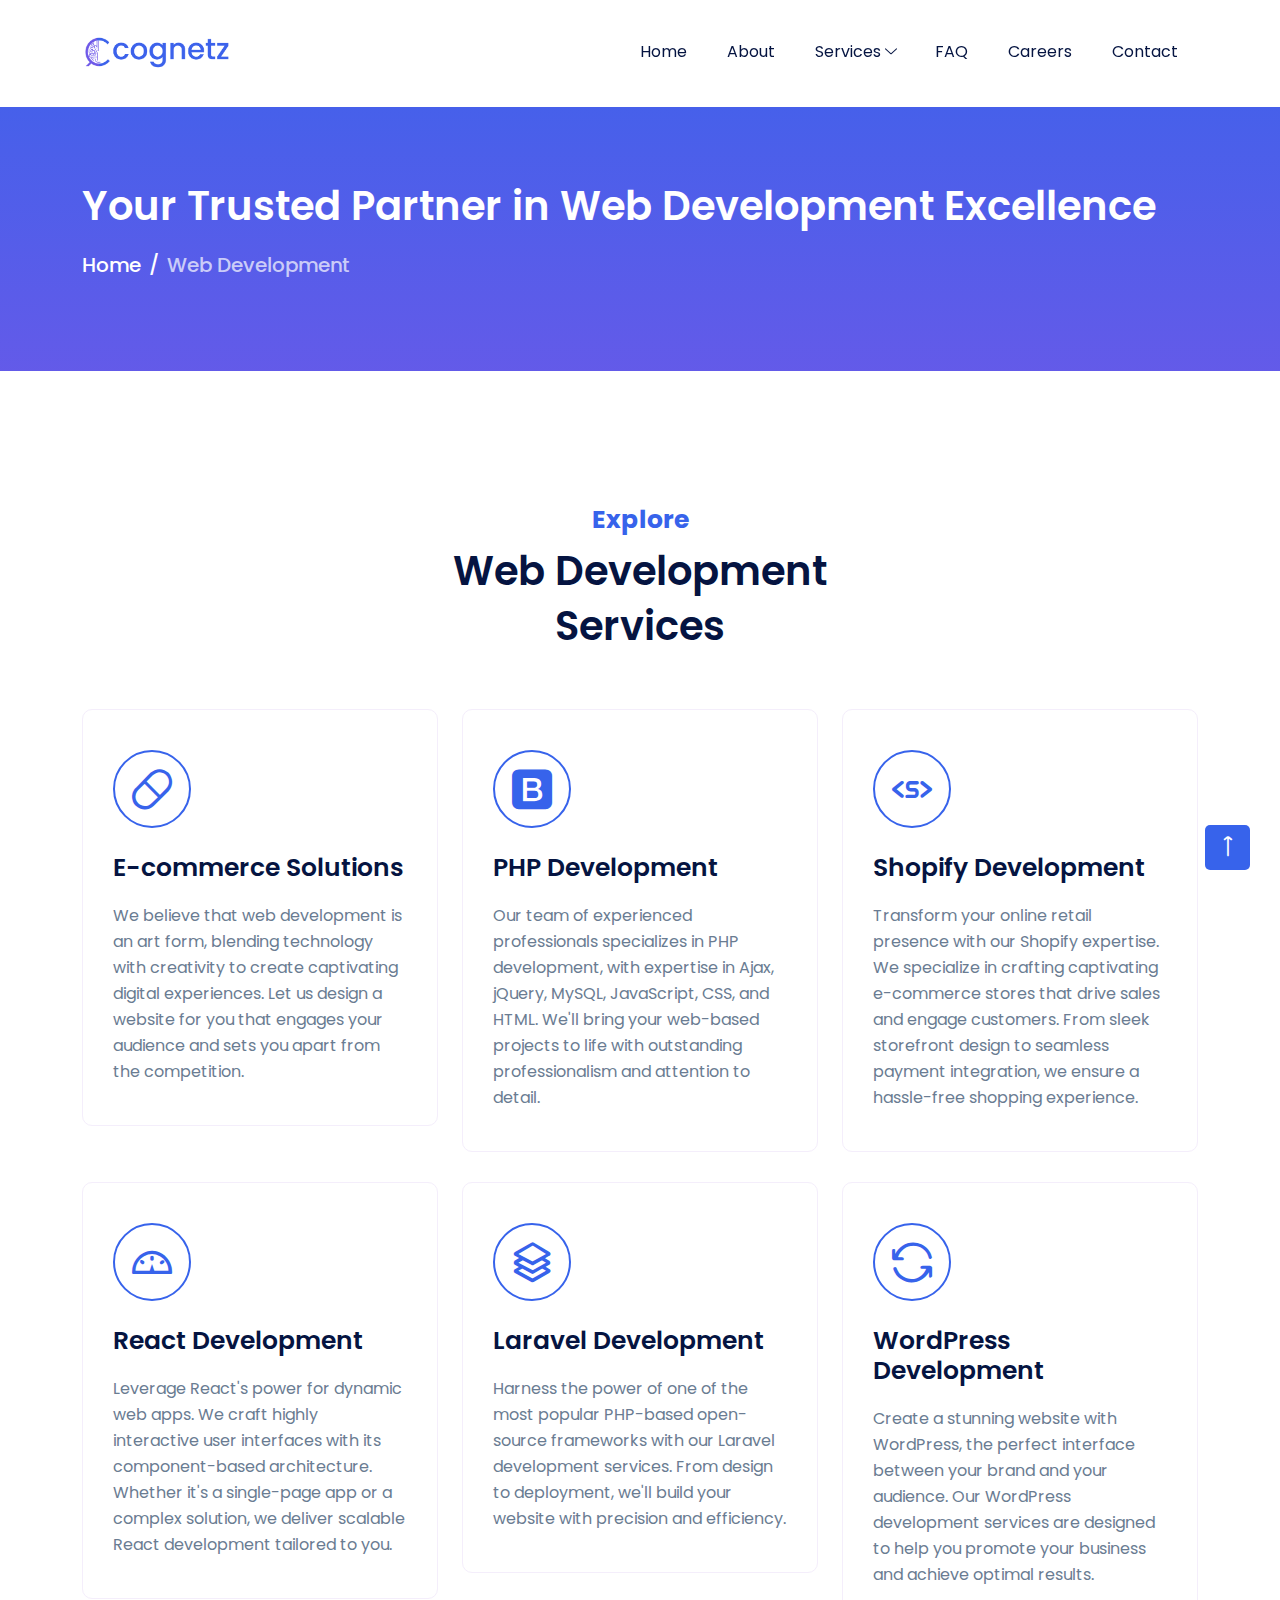
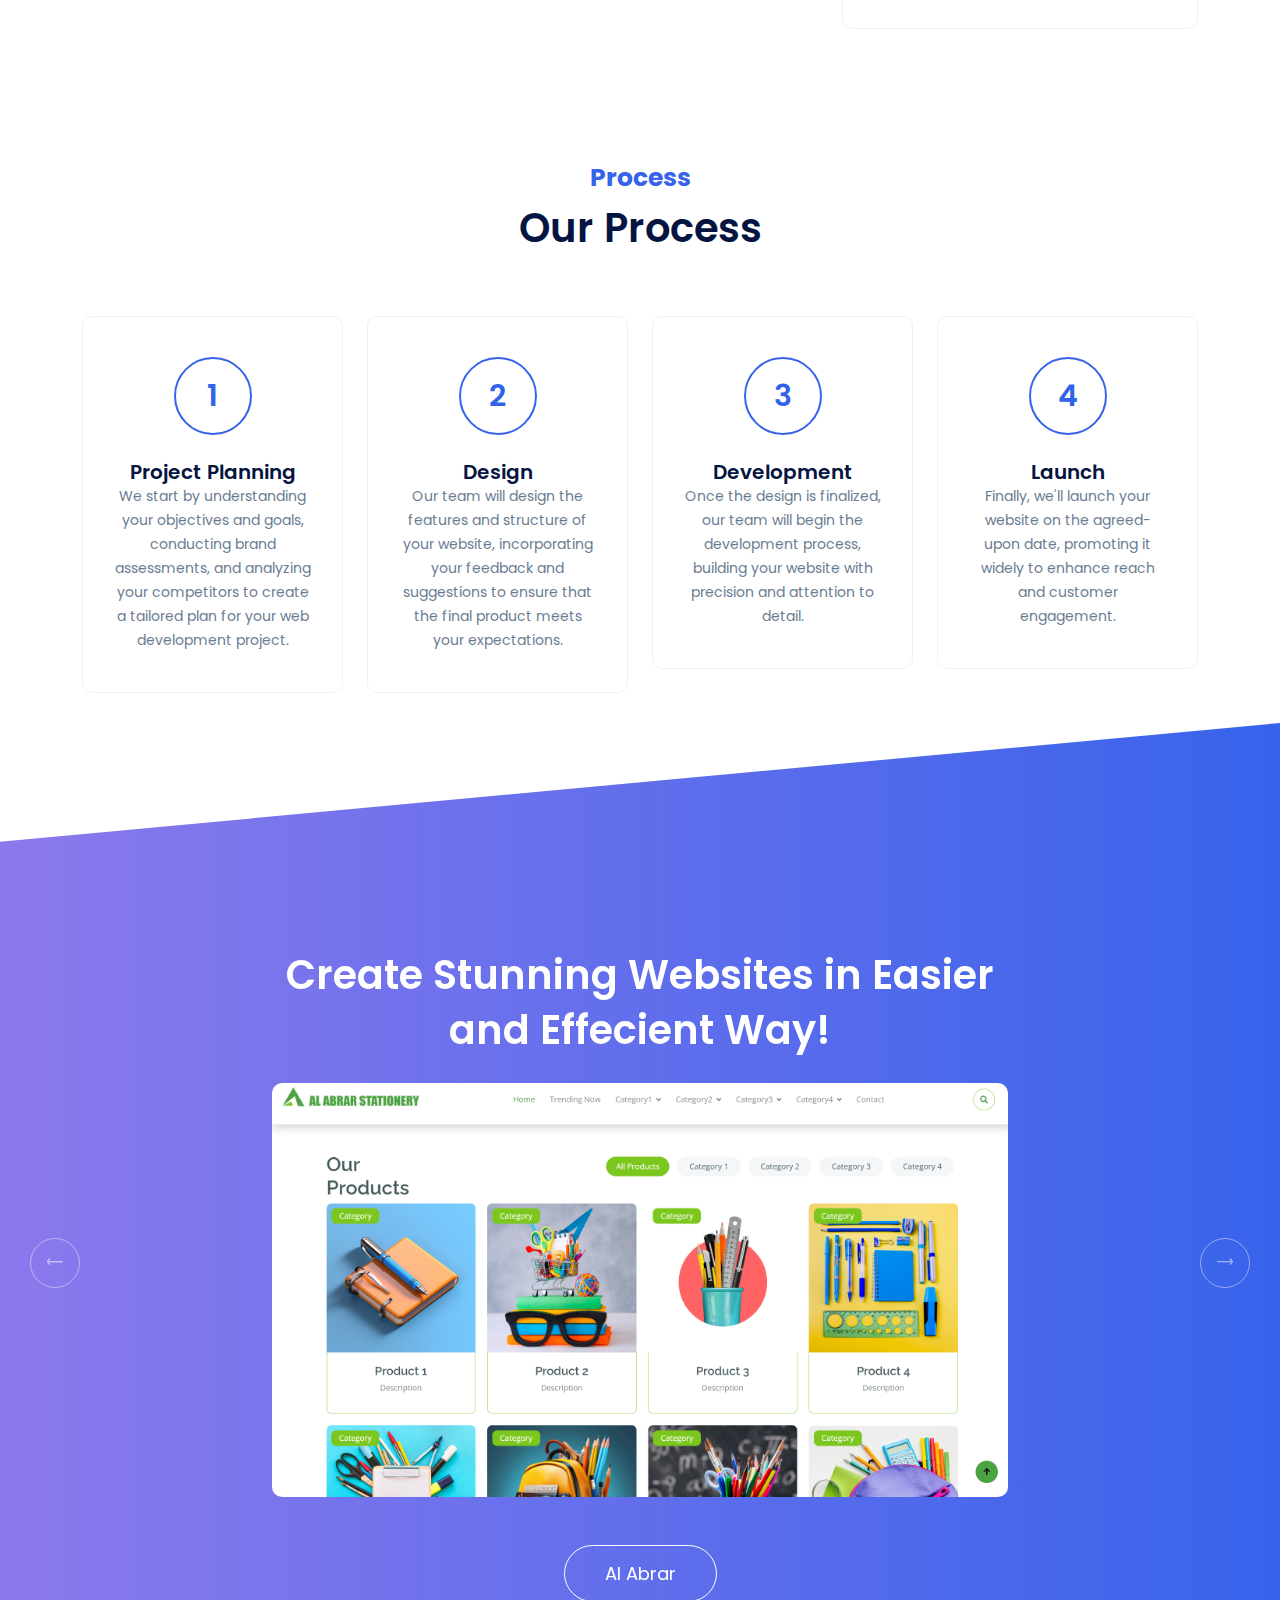
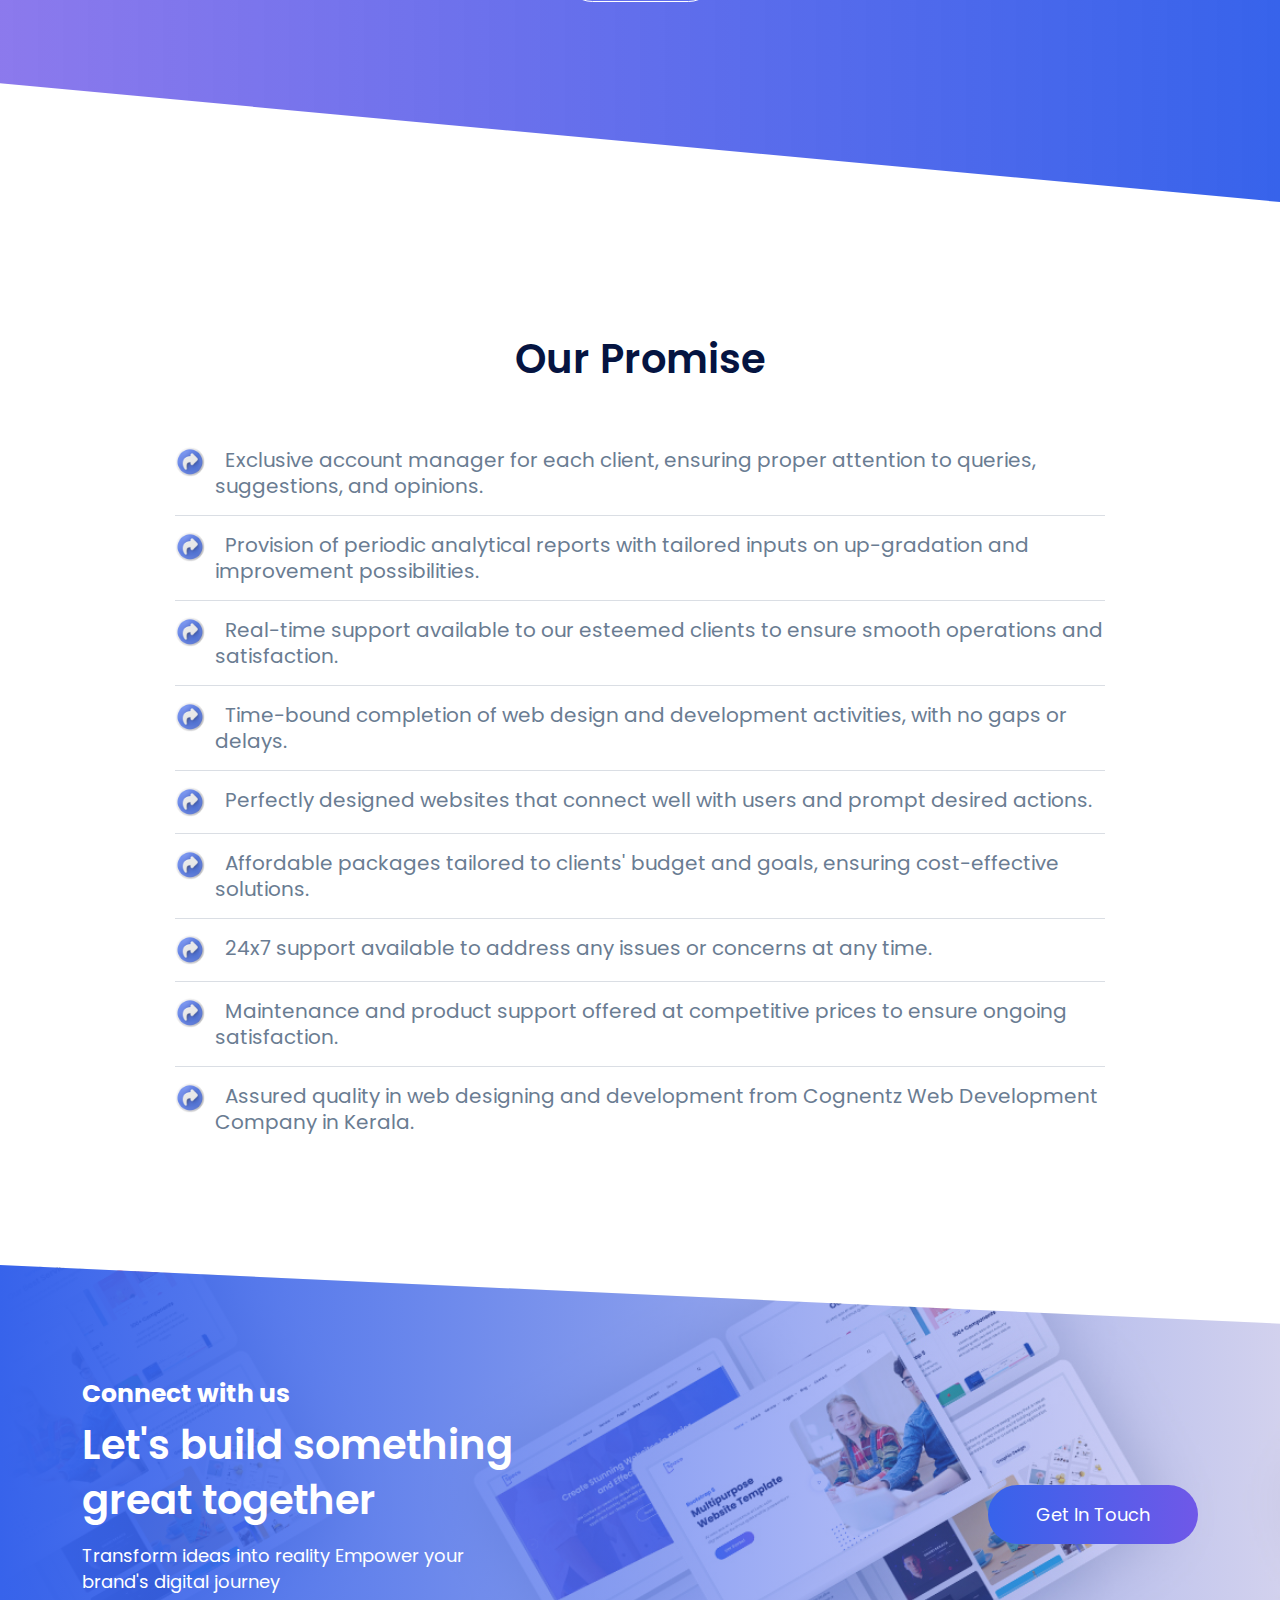
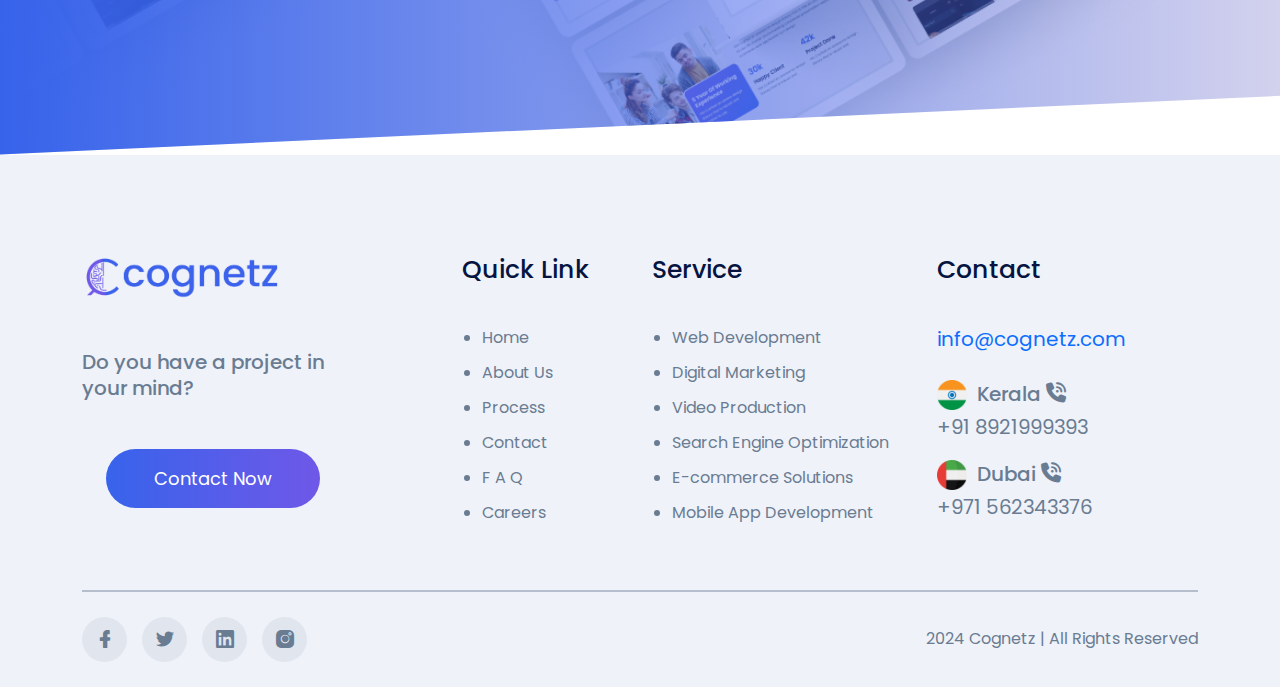
<file: web-development.html>
<!doctype html>
<html class="no-js" lang="">
    <head>
        <meta charset="utf-8">
        <meta http-equiv="x-ua-compatible" content="ie=edge">
        <title>Cognetz</title>
        <link rel="icon" type="image/x-icon" href="assets/img/favicon.png">
        <meta name="description" content="">
        <meta name="viewport" content="width=device-width, initial-scale=1">


		<!-- ========================= CSS here ========================= -->
		<link rel="stylesheet" href="assets/css/bootstrap-5.0.0-beta1.min.css">
        <link rel="stylesheet" href="assets/css/LineIcons.2.0.css">
		<link rel="stylesheet" href="assets/css/animate.css">
		<link rel="stylesheet" href="assets/css/tiny-slider.css">
		<link rel="stylesheet" href="assets/css/glightbox.min.css">
		<link rel="stylesheet" href="assets/css/main.css">

        <!-- font awsome -->
         <link rel="stylesheet" href="https://cdnjs.cloudflare.com/ajax/libs/font-awesome/6.5.2/css/all.min.css">
    </head>
    <body>
        <!--[if lte IE 9]>
            <p class="browserupgrade">You are using an <strong>outdated</strong> browser. Please <a href="https://browsehappy.com/">upgrade your browser</a> to improve your experience and security.</p>
        <![endif]-->

        <!-- ========================= preloader start ========================= -->
        <div class="preloader">
            <div class="loader">
                <div class="spinner">
                    <div class="spinner-container">
                        <div class="spinner-rotator">
                            <div class="spinner-left">
                                <div class="spinner-circle"></div>
                            </div>
                            <div class="spinner-right">
                                <div class="spinner-circle"></div>
                            </div>
                        </div>
                    </div>
                </div>
            </div>
        </div>
        <!-- preloader end -->

        <!-- ========================= header start ========================= -->
        <header class="header navbar-area">
            <div class="container">
                <div class="row align-items-center">
                    <div class="col-lg-12">
                        <nav class="navbar navbar-expand-lg">
                            <a class="navbar-brand" href="index.html">
                                <img src="assets/img/logo.png" alt="Logo">
                            </a>
                            <button class="navbar-toggler" type="button" data-bs-toggle="collapse"
                                data-bs-target="#navbarSupportedContent" aria-controls="navbarSupportedContent"
                                aria-expanded="false" aria-label="Toggle navigation">
                                <span class="toggler-icon"></span>
                                <span class="toggler-icon"></span>
                                <span class="toggler-icon"></span>
                            </button>

                            <div class="collapse navbar-collapse sub-menu-bar" id="navbarSupportedContent">
                                <ul id="nav" class="navbar-nav ms-auto">
                                    <li class="nav-item">
                                        <a class="page-scroll" href="index.html">Home</a>
                                    </li>
                                    <li class="nav-item">
                                        <a class="page-scroll" href="index.html#about">About</a>
                                    </li>
                                    <li class="nav-item">
                                        <a class="page-scroll dd-menu collapsed" href="javascript:void(0)" data-bs-toggle="collapse"
                                        data-bs-target="#submenu-1-2" aria-controls="navbarSupportedContent"
                                        aria-expanded="false" aria-label="Toggle navigation">Services</a>

                                        <ul class="sub-menu collapse" id="submenu-1-2">
                                            <li class="nav-item"><a href="web-development.html">Web Development</a></li>
                                            <li class="nav-item"><a href="digital-marketing.html">Digital Marketing</a></li>
                                            <li class="nav-item"><a href="video-production.html">Video Production</a></li>
                                            <li class="nav-item"><a href="seo.html">Search Engine Optimization</a></li>
                                            <li class="nav-item"><a href="e-commerce.html">E-commerce Solutions</a></li>
                                            <li class="nav-item"><a href="mobile-app.html">Mobile App Development</a></li>
                                        </ul>
                                    </li>
                                    <li class="nav-item">
                                        <a class="page-scroll" href="index.html#faq">FAQ</a>
                                    </li>
                                    <li class="nav-item">
                                        <a class="page-scroll" href="careers.html">Careers</a>
                                    </li>
                                    <li class="nav-item">
                                        <a class="page-scroll" href="contact.html">Contact</a>
                                    </li>
                                </ul>
                            </div> <!-- navbar collapse -->
                        </nav> <!-- navbar -->
                    </div>
                </div> <!-- row -->
            </div> <!-- container -->
        
        </header>
        <!-- ========================= header end ========================= -->

        <!-- ========================= page-banner-section start ========================= -->
        <section class="page-banner-section pt-75 pb-75 img-bg" style="background-image: url('assets/img/bg/common-bg.svg')">
            <div class="container">
                <div class="row">
                    <div class="col-xl-12">
                        <div class="banner-content">
                            <h2 class="text-white">Your Trusted Partner in Web Development Excellence</h2>
                            <div class="page-breadcrumb">
                                <nav aria-label="breadcrumb">
                                    <ol class="breadcrumb">
                                        <li class="breadcrumb-item" aria-current="page"><a href="index.html">Home</a></li>
                                        <li class="breadcrumb-item active" aria-current="page">Web Development</li>
                                    </ol>
                                </nav>
                            </div>
                        </div>
                    </div>
                </div>
            </div>
        </section>
        <!-- ========================= page-banner-section end ========================= -->

        <!-- ========================= service-section start ========================= -->
        <section id="service" class="service-section pt-130 pb-100">
            <div class="container">
                <div class="row">
                    <div class="col-xl-6 col-lg-7 col-md-9 mx-auto">
                        <div class="section-title text-center mb-55">
                            <span class="wow fadeInDown" data-wow-delay=".2s">Explore</span>
                            <h2 class="wow fadeInUp" data-wow-delay=".4s">Web Development Services</h2>
                            <!-- <p class="wow fadeInUp" data-wow-delay=".6s">At vero eos et accusamus et iusto odio
                                dignissimos ducimus quiblanditiis praesentium</p> -->
                        </div>
                    </div>
                </div>

                <div class="row">
                    <div class="col-lg-4 col-md-6">
                        <div class="service-box box-style">
                            <div class="service-icon box-icon-style">
                                <i class="lni lni-capsule"></i>
                            </div>
                            <div class="box-content-style service-content">
                                <h4>E-commerce Solutions</h4>
                                <p>We believe that web development is an art form, blending technology with creativity to create captivating digital experiences. Let us design a website for you that engages your audience and sets you apart from the competition.</p>
                            </div>
                        </div>
                    </div>
                    <div class="col-lg-4 col-md-6">
                        <div class="service-box box-style">
                            <div class="service-icon box-icon-style">
                                <i class="lni lni-bootstrap"></i>
                            </div>
                            <div class="box-content-style service-content">
                                <h4>PHP Development</h4>
                                <p>Our team of experienced professionals specializes in PHP development, with expertise in Ajax, jQuery, MySQL, JavaScript, CSS, and HTML. We'll bring your web-based projects to life with outstanding professionalism and attention to detail.</p>
                            </div>
                        </div>
                    </div>
                    <div class="col-lg-4 col-md-6">
                        <div class="service-box box-style">
                            <div class="service-icon box-icon-style">
                                <i class="lni lni-shortcode"></i>
                            </div>
                            <div class="box-content-style service-content">
                                <h4>Shopify Development</h4>
                                <p>Transform your online retail presence with our Shopify expertise. We specialize in crafting captivating e-commerce stores that drive sales and engage customers. From sleek storefront design to seamless payment integration, we ensure a hassle-free shopping experience.</p>
                            </div>
                        </div>
                    </div>
                    <div class="col-lg-4 col-md-6">
                        <div class="service-box box-style">
                            <div class="service-icon box-icon-style">
                                <i class="lni lni-dashboard"></i>
                            </div>
                            <div class="box-content-style service-content">
                                <h4>React Development</h4>
                                <p>Leverage React's power for dynamic web apps. We craft highly interactive user interfaces with its component-based architecture. Whether it's a single-page app or a complex solution, we deliver scalable React development tailored to you.</p>
                            </div>
                        </div>
                    </div>
                    <div class="col-lg-4 col-md-6">
                        <div class="service-box box-style">
                            <div class="service-icon box-icon-style">
                                <i class="lni lni-layers"></i>
                            </div>
                            <div class="box-content-style service-content">
                                <h4>Laravel Development</h4>
                                <p>Harness the power of one of the most popular PHP-based open-source frameworks with our Laravel development services. From design to deployment, we'll build your website with precision and efficiency.</p>
                            </div>
                        </div>
                    </div>
                    <div class="col-lg-4 col-md-6">
                        <div class="service-box box-style">
                            <div class="service-icon box-icon-style">
                                <i class="lni lni-reload"></i>
                            </div>
                            <div class="box-content-style service-content">
                                <h4>WordPress Development</h4>
                                <p>Create a stunning website with WordPress, the perfect interface between your brand and your audience. Our WordPress development services are designed to help you promote your business and achieve optimal results.</p>
                            </div>
                        </div>
                    </div>
                </div>
            </div>
        </section>
        <!-- ========================= service-section end ========================= -->

        <!--========================== Process section start ========================-->
        <section class="counter-up-section">
            <div class="container">
                <div class="row">
                    <div class="col-xl-6 col-lg-7 col-md-10 mx-auto">
                        <div class="section-title text-center mb-60">
                            <span class="wow fadeInDown" data-wow-delay=".2s">Process</span>
                            <h2 class="wow fadeInUp" data-wow-delay=".4s">Our Process</h2>
                        </div>
                    </div>
                </div>

                <style>
                    .countup{
                        color: #3063EA;
                    }
                    .single-counter:hover .countup{
                        color: #fff;
                    }
                </style>
                <div class="row" style="display: flex;">
                    <div class="col-lg-3 col-md-6">
                        <div class="box-style single-counter text-center mb-30">
                            <div class="box-icon-style mx-auto" style="display: flex;">
                                <h3 id="secondo" class="countup count color-1" cup-end="1" cup-append="">1</h3>
                            </div>
                            <div class="counter-content">
                                
                                <h5>Project Planning</h5>
                                <small>We start by understanding your objectives and goals, conducting brand assessments, and analyzing your competitors to create a tailored plan for your web development project.</small>
                            </div>
                        </div>
                    </div>
                    <div class="col-lg-3 col-md-6">
                        <div class="box-style single-counter text-center mb-30">
                            <div class="box-icon-style mx-auto" style="display: flex;">
                                <h3 id="secondo" class="countup count color-1" cup-end="2" cup-append="">2</h3>
                            </div>
                            <div class="counter-content">
                                
                                <h5>Design</h5>
                                <small>Our team will design the features and structure of your website, incorporating your feedback and suggestions to ensure that the final product meets your expectations.</small>
                            </div>
                        </div>
                    </div>
                    <div class="col-lg-3 col-md-6">
                        <div class="box-style single-counter text-center mb-30">
                            <div class="box-icon-style mx-auto" style="display: flex;">
                                <h3 id="secondo" class="countup count color-1" cup-end="3" cup-append="">3</h3>
                            </div>
                            <div class="counter-content">
                                
                                <h5>Development</h5>
                                <small>Once the design is finalized, our team will begin the development process, building your website with precision and attention to detail.</small>
                            </div>
                        </div>
                    </div>
                    <div class="col-lg-3 col-md-6">
                        <div class="box-style single-counter text-center mb-30">
                            <div class="box-icon-style mx-auto" style="display: flex;">
                                <h3 id="secondo" class="countup count color-1" cup-end="4" cup-append="">4</h3>
                            </div>
                            <div class="counter-content">
                                
                                <h5>Launch</h5>
                                <small>Finally, we'll launch your website on the agreed-upon date, promoting it widely to enhance reach and customer engagement.</small>
                            </div>
                        </div>
                    </div>
                </div>
                
            </div>
        </section>
        <!--========================== Process section end ========================-->

        <!-- ========================= carousel-section end ========================= -->
        <section class="carousel-section-wrapper">
            <div id="carouselExampleCaptions" class="carousel slide carousel-fade" data-bs-ride="carousel">
                <div class="carousel-inner">
                    <div class="carousel-section carousel-item active clip-bg pt-225 pb-200 img-bg">
                        <div class="container">
                            <div class="row">
                                <div class="col-xl-8 col-lg-10 mx-auto">
                                    <div class="carousel-content text-center">
                                        <div class="section-title">
                                            <h2 class="text-white">Create Stunning Websites in Easier
                                                and Effecient Way!</h2>
                                            <img src="assets/img/alabrar.png" alt="" style="width: 100%; border-radius: 10px;">
                                        </div>
                                        <a href="https://alabrar.cognetz.com/" class="theme-btn border-btn mt-5">Al Abrar</a>
                                    </div>
                                </div>
                            </div>
                        </div>
                    </div>
                    <div class="carousel-section carousel-item clip-bg pt-225 pb-200 img-bg">
                        <div class="container">
                            <div class="row">
                                <div class="col-xl-8 col-lg-10 mx-auto">
                                    <div class="carousel-content text-center">
                                        <div class="section-title">
                                            <h2 class="text-white">Create Stunning Websites in Easier
                                                and Effecient Way!</h2>
                                            <img src="assets/img/dummy.jpg" alt="" style="width: 100%; border-radius: 10px;">

                                        </div>
                                        <a href="" class="theme-btn border-btn mt-5">Content</a>
                                    </div>
                                </div>
                            </div>
                        </div>
                    </div>
                </div>
                <a class="carousel-control carousel-control-prev" href="#carouselExampleCaptions" role="button"
                    data-bs-slide="prev">
                    <span class="carousel-control-prev-icon" aria-hidden="true">
                        <i class="lni lni-arrow-left"></i>
                    </span>
                </a>
                <a class="carousel-control carousel-control-next" href="#carouselExampleCaptions" role="button"
                    data-bs-slide="next">
                    <span class="carousel-control-next-icon" aria-hidden="true">
                        <i class="lni lni-arrow-right"></i>
                    </span>
                </a>
            </div>
        </section>
        <!-- ========================= carousel-section end ========================= -->


        <!--============================== promise section start =====================-->
        <style>
            .promises p{
                font-size: 20px;
                display: flex;
                align-items: start;
            }
            .promises img{
                margin-right: 10px;
            }
        </style>
        <section class="promise-section pt-130 pb-130">
            <div class="container">
                <div class="row">
                    <div class="col-12">
                        <div class="section-title text-center mb-60 justify-content-center">
                            <h2 class="wow fadeInUp" data-wow-delay=".4s">Our Promise</h2>
                        </div>

                        <div class="col-md-10 mx-auto promises">
                            <p class="promise"><img src="assets/img/promise-arrow.png" alt="" width="30">&nbsp; Exclusive account manager for each client, ensuring proper attention to queries, suggestions, and opinions.</p><hr>
                            <p class="promise"><img src="assets/img/promise-arrow.png" alt="" width="30">&nbsp; Provision of periodic analytical reports with tailored inputs on up-gradation and improvement possibilities.</p><hr>
                            <p class="promise"><img src="assets/img/promise-arrow.png" alt="" width="30">&nbsp; Real-time support available to our esteemed clients to ensure smooth operations and satisfaction.</p><hr>
                            <p class="promise"><img src="assets/img/promise-arrow.png" alt="" width="30">&nbsp; Time-bound completion of web design and development activities, with no gaps or delays.</p><hr>
                            <p class="promise"><img src="assets/img/promise-arrow.png" alt="" width="30">&nbsp; Perfectly designed websites that connect well with users and prompt desired actions.</p><hr>
                            <p class="promise"><img src="assets/img/promise-arrow.png" alt="" width="30">&nbsp; Affordable packages tailored to clients' budget and goals, ensuring cost-effective solutions.</p><hr>
                            <p class="promise"><img src="assets/img/promise-arrow.png" alt="" width="30">&nbsp; 24x7 support available to address any issues or concerns at any time.</p><hr>
                            <p class="promise"><img src="assets/img/promise-arrow.png" alt="" width="30">&nbsp; Maintenance and product support offered at competitive prices to ensure ongoing satisfaction.</p><hr>
                            <p class="promise"><img src="assets/img/promise-arrow.png" alt="" width="30">&nbsp; Assured quality in web designing and development from Cognentz Web Development Company in Kerala.</p>

                        </div>
                    </div>
                </div>
            </div>
        </section>
        <!--============================== promise section end =====================-->

        
        <!-- ========================= contact-section start ========================= -->
        <section id="contact" class="contact-section cta-bg img-bg pt-110 pb-100" style="background-image: url('assets/img/bg/cta-bg.jpg');">
            <div class="container">
                <div class="row align-items-center">
                    <div class="col-xl-5 col-lg-7">
                        <div class="section-title mb-60">
                            <span class="text-white wow fadeInDown" data-wow-delay=".2s" style="visibility: visible; animation-delay: 0.2s; animation-name: fadeInDown;">Connect with us</span>
                            <h2 class="text-white wow fadeInUp" data-wow-delay=".4s" style="visibility: visible; animation-delay: 0.4s; animation-name: fadeInUp;">Let's build something great together</h2>
                            <p class="text-white wow fadeInUp" data-wow-delay=".6s" style="visibility: visible; animation-delay: 0.6s; animation-name: fadeInUp;">Transform ideas into reality
                                Empower your brand's digital journey</p>
                        </div>
                    </div>
                    <div class="col-xl-7 col-lg-5">
                        <div class="contact-btn text-start text-lg-end">
                            <a href="contact.html" rel="nofollow" class="theme-btn">Get In Touch</a>
                        </div>
                    </div>
                </div>
            </div>
        </section>
        <!-- ========================= contact-section end ========================= -->


        <!-- ========================= footer start ========================= -->
        <style>
            .footer-location{
                font-weight: 500;
                font-size: 20px;
                margin-top: 20px;
            }
            .footer-number{
                font-size: 20px;
                margin-top: 4px;
                margin-bottom: 6px;
            }
         </style>
        <footer class="footer pt-100">
            <div class="container">
                <div class="row">
                    <div class="col-xl-3 col-lg-4 col-md-6">
                        <div class="footer-widget mb-60 wow fadeInLeft" data-wow-delay=".2s">
                            <a href="index.html" class="logo mb-30"><img src="assets/img/logo.png" alt="logo" width="200"></a>


                            <p class="footer-location">Do you have a project in your mind?</p>
                            <div class="text-center">
                                <a href="contact.html" class="theme-btn mt-5">Contact Now</a>
                            </div>
                        </div>
                    </div>
                    <div class="col-xl-2 offset-xl-1 col-lg-2 col-md-6">
                        <div class="footer-widget mb-60 wow fadeInUp" data-wow-delay=".4s">
                            <h4>Quick Link</h4>
                            <ul class="footer-links">
                                <li>
                                    <a href="index.html">Home</a>
                                </li>
                                <li>
                                    <a href="index.html#about">About Us</a>
                                </li>
                                <li>
                                    <a href="index.html#process">Process</a>
                                </li> 
                                <li>
                                    <a href="contact.html">Contact</a>
                                </li>
                                <li>
                                    <a href="index.html#faq">F A Q</a>
                                </li>
                                <li>
                                    <a href="careers.html">Careers</a>
                                </li>
                            </ul>
                        </div>
                    </div>
                    <div class="col-xl-3 col-lg-3 col-md-6">
                        <div class="footer-widget mb-60 wow fadeInUp" data-wow-delay=".6s">
                            <h4>Service</h4>
                            <ul class="footer-links">
                                <li>
                                    <a href="web-development.html">Web Development</a>
                                </li>
                                <li>
                                    <a href="digital-marketing.html">Digital Marketing</a>
                                </li>
                                <li>
                                    <a href="video-production.html">Video Production</a>
                                </li>
                                <li>
                                    <a href="seo.html">Search Engine Optimization</a>
                                </li>
                                <li>
                                    <a href="e-commerce.html">E-commerce Solutions</a>
                                </li> 
                                <li>
                                    <a href="mobile-app.html">Mobile App Development</a>
                                </li> 
                            </ul>
                        </div>
                    </div>
                    <div class="col-xl-3 col-lg-3 col-md-6">
                        <div class="footer-widget mb-60 wow fadeInRight" data-wow-delay=".8s">
                            <h4>Contact</h4>
                            <a href="" class="footer-number">info@cognetz.com</a>

                            <p class="footer-location"><img src="assets/img/india.png" alt="" width="30">&nbsp; Kerala <i class="fa-solid fa-phone-volume"></i></p>
                            <p class="footer-number">+91 8921999393</p>

                            <p class="footer-location"><img src="assets/img/uae.png" alt="" width="30">&nbsp; Dubai <i class="fa-solid fa-phone-volume"></i></p>
                            <p class="footer-number">+971 562343376</p>
                        </div>
                    </div>
                </div>

                <div class="copyright-area">
                    <div class="row align-items-center">
                        <div class="col-md-6">
                            <div class="footer-social-links">
                                <ul class="d-flex">
                                    <li><a href="javascript:void(0)"><i class="lni lni-facebook-filled"></i></a></li>
                                    <li><a href="javascript:void(0)"><i class="lni lni-twitter-filled"></i></a></li>
                                    <li><a href="javascript:void(0)"><i class="lni lni-linkedin-original"></i></a></li>
                                    <li><a href="javascript:void(0)"><i class="lni lni-instagram-filled"></i></a></li>
                                </ul>
                            </div>
                        </div>
                        <div class="col-md-6">
                            <p class="wow fadeInUp" data-wow-delay=".3s">2024 <a href="">Cognetz</a> | All Rights Reserved</p>
                        </div>
                    </div>
                </div>
            </div>
        </footer>
        <!-- ========================= footer end ========================= -->

        <!-- ========================= scroll-top ========================= -->
        <a href="#" class="scroll-top">
            <i class="lni lni-arrow-up"></i>
        </a>
        
		<!-- ========================= JS here ========================= -->
		<script src="assets/js/bootstrap.bundle-5.0.0-beta1.min.js"></script>
		<script src="assets/js/contact-form.js"></script>
        <script src="assets/js/count-up.min.js"></script>
        <script src="assets/js/tiny-slider.js"></script>
        <script src="assets/js/isotope.min.js"></script>
        <script src="assets/js/glightbox.min.js"></script>
        <script src="assets/js/wow.min.js"></script>
        <script src="assets/js/imagesloaded.min.js"></script>
		<script src="assets/js/main.js"></script>
    </body>
</html>
</file>
<file: assets/css/tiny-slider.css>
.tns-outer{padding:0 !important}.tns-outer [hidden]{display:none !important}.tns-outer [aria-controls],.tns-outer [data-action]{cursor:pointer}.tns-slider{-webkit-transition:all 0s;-moz-transition:all 0s;transition:all 0s}.tns-slider>.tns-item{-webkit-box-sizing:border-box;-moz-box-sizing:border-box;box-sizing:border-box}.tns-horizontal.tns-subpixel{white-space:nowrap}.tns-horizontal.tns-subpixel>.tns-item{display:inline-block;vertical-align:top;white-space:normal}.tns-horizontal.tns-no-subpixel:after{content:'';display:table;clear:both}.tns-horizontal.tns-no-subpixel>.tns-item{float:left}.tns-horizontal.tns-carousel.tns-no-subpixel>.tns-item{margin-right:-100%}.tns-no-calc{position:relative;left:0}.tns-gallery{position:relative;left:0;min-height:1px}.tns-gallery>.tns-item{position:absolute;left:-100%;-webkit-transition:transform 0s, opacity 0s;-moz-transition:transform 0s, opacity 0s;transition:transform 0s, opacity 0s}.tns-gallery>.tns-slide-active{position:relative;left:auto !important}.tns-gallery>.tns-moving{-webkit-transition:all 0.25s;-moz-transition:all 0.25s;transition:all 0.25s}.tns-autowidth{display:inline-block}.tns-lazy-img{-webkit-transition:opacity 0.6s;-moz-transition:opacity 0.6s;transition:opacity 0.6s;opacity:0.6}.tns-lazy-img.tns-complete{opacity:1}.tns-ah{-webkit-transition:height 0s;-moz-transition:height 0s;transition:height 0s}.tns-ovh{overflow:hidden}.tns-visually-hidden{position:absolute;left:-10000em}.tns-transparent{opacity:0;visibility:hidden}.tns-fadeIn{opacity:1;filter:alpha(opacity=100);z-index:0}.tns-normal,.tns-fadeOut{opacity:0;filter:alpha(opacity=0);z-index:-1}.tns-vpfix{white-space:nowrap}.tns-vpfix>div,.tns-vpfix>li{display:inline-block}.tns-t-subp2{margin:0 auto;width:310px;position:relative;height:10px;overflow:hidden}.tns-t-ct{width:2333.3333333%;width:-webkit-calc(100% * 70 / 3);width:-moz-calc(100% * 70 / 3);width:calc(100% * 70 / 3);position:absolute;right:0}.tns-t-ct:after{content:'';display:table;clear:both}.tns-t-ct>div{width:1.4285714%;width:-webkit-calc(100% / 70);width:-moz-calc(100% / 70);width:calc(100% / 70);height:10px;float:left}

/*# sourceMappingURL=sourcemaps/tiny-slider.css.map */
</file>
<file: assets/css/main.css>
/* ===========================
Index Of css

01. Common CSS
02. Header CSS
03. Hero CSS
04. About CSS
05. Service CSS
06. Process CSS
07. Pricing CSS
08. Testimonial CSS
09. Team CSS
10. Subscribe CSS
11. Blog CSS
12. Contact CSS
13. Footer CSS

========================== */
/*===========================
    01. Common CSS
===========================*/
@import url("https://fonts.googleapis.com/css?family=Poppins:300,400,500,600,700,800,900&display=swap");
html {
  scroll-behavior: smooth;
}

body {
  font-family: "Poppins", sans-serif;
  font-weight: normal;
  font-style: normal;
  color: #6A7C92;
  overflow-x: hidden;
}

* {
  margin: 0;
  padding: 0;
  box-sizing: border-box;
}

.navbar-toggler:focus,
a:focus,
input:focus,
textarea:focus,
button:focus,
.btn:focus,
.btn.focus,
.btn:not(:disabled):not(.disabled).active,
.btn:not(:disabled):not(.disabled):active {
  text-decoration: none;
  outline: none;
  box-shadow: none;
}

a:hover {
  transition: all 0.3s ease-out 0s;
  color: #3763EB;
}

a:focus,
a:hover {
  text-decoration: none;
}

button {
  cursor: pointer;
}

i,
span,
a {
  display: inline-block;
  text-decoration: none;
}

audio,
canvas,
iframe,
img,
svg,
video {
  vertical-align: middle;
}

h1,
h2,
h3,
h4,
h5,
h6 {
  font-weight: 600;
  color: #051441;
  margin: 0px;
}

h1 a,
h2 a,
h3 a,
h4 a,
h5 a,
h6 a {
  color: inherit;
}

h1 {
  font-size: 50px;
}

h2 {
  font-size: 40px;
}

@media (max-width: 767px) {
  h2 {
    font-size: 31px;
  }
}

h3 {
  font-size: 30px;
}

h4 {
  font-size: 25px;
}

h5 {
  font-size: 20px;
}

h6 {
  font-size: 16px;
}

ul, ol {
  margin: 0px;
  padding: 0px;
  list-style-type: none;
}

p {
  font-size: 16px;
  font-weight: 400;
  line-height: 26px;
  color: #6A7C92;
  margin: 0px;
}

@media only screen and (min-width: 992px) and (max-width: 1199px) {
  p {
    font-size: 16px;
    line-height: 26px;
  }
}

@media (max-width: 767px) {
  p {
    font-size: 16px;
    line-height: 26px;
  }
}

.img-bg {
  background-position: center center;
  background-size: cover;
  background-repeat: no-repeat;
  width: 100%;
  height: 100%;
}

@media only screen and (min-width: 480px) and (max-width: 767px) {
  .container {
    width: 450px;
  }
}

.gray-bg {
  background: #EFF2F9;
}

.alert-link {
  font-weight: 600;
}

.alert h4 {
  margin-bottom: 10px;
}

.page-404-content h2 {
  font-size: 120px;
  font-weight: 900;
  color: #3763EB;
}

.page-404-content h4 {
  font-size: 40px;
  color: #6A7C92;
}

/*===== All Button Style =====*/
.theme-btn {
  display: inline-block;
  font-weight: 400;
  text-align: center;
  white-space: nowrap;
  vertical-align: middle;
  user-select: none;
  padding: 16px 48px;
  font-size: 18px;
  border-radius: 50px;
  color: #fff;
  cursor: pointer;
  z-index: 5;
  transition: all .4s ease-in-out;
  border: none;
  background: linear-gradient(to left, #3763eb 0%, #6f58e8 50.39%, #3763eb 100%);
  background-size: 200% auto;
  overflow: hidden;
}

.theme-btn:hover, .theme-btn:focus {
  background-position: right center;
  color: #fff;
  box-shadow: 0px 0px 30px rgba(46, 87, 217, 0.45);
}

.theme-btn.border-btn {
  padding: 14px 40px;
  background: transparent;
  border: 1.5px solid #3763EB;
  color: #6A7C92;
  font-size: 18px;
  box-shadow: none;
}

.scroll-top {
  width: 45px;
  height: 45px;
  background: #3763EB;
  text-align: center;
  line-height: 45px;
  font-size: 20px;
  color: #fff;
  border-radius: 5px;
  position: fixed;
  bottom: 30px;
  right: 30px;
  z-index: 9;
  cursor: pointer;
  transition: all 0.3s ease-out 0s;
}

.scroll-top:hover {
  background: rgba(55, 99, 235, 0.7);
  color: #fff;
}

@keyframes animation1 {
  0% {
    transform: translateY(0px);
    opacity: 0.29;
  }
  50% {
    transform: translateY(-700px);
    opacity: 0;
  }
  100% {
    transform: translateY(0px);
    opacity: 0;
  }
}

/*===== All Section Title Style =====*/
.section-title span {
  font-size: 25px;
  font-weight: 700;
  color: #3763EB;
  margin-bottom: 5px;
}

@media (max-width: 767px) {
  .section-title span {
    font-size: 20px;
  }
}

.section-title h2 {
  line-height: 55px;
  font-weight: 600;
  margin-bottom: 15px;
}

@media (max-width: 767px) {
  .section-title h2 {
    line-height: 41px;
  }
}

.section-title p {
  font-size: 18px;
}

/*===== All Preloader Style =====*/
.preloader {
  /* Body Overlay */
  position: fixed;
  top: 0;
  left: 0;
  display: table;
  height: 100%;
  width: 100%;
  /* Change Background Color */
  background: #fff;
  z-index: 99999;
}

.preloader .loader {
  display: table-cell;
  vertical-align: middle;
  text-align: center;
}

.preloader .loader .spinner {
  position: absolute;
  left: 50%;
  top: 50%;
  width: 64px;
  margin-left: -32px;
  z-index: 18;
  pointer-events: none;
}

.preloader .loader .spinner .spinner-container {
  pointer-events: none;
  position: absolute;
  width: 100%;
  padding-bottom: 100%;
  top: 50%;
  left: 50%;
  margin-top: -50%;
  margin-left: -50%;
  animation: spinner-linspin 1568.2353ms linear infinite;
}

.preloader .loader .spinner .spinner-container .spinner-rotator {
  position: absolute;
  width: 100%;
  height: 100%;
  animation: spinner-easespin 5332ms cubic-bezier(0.4, 0, 0.2, 1) infinite both;
}

.preloader .loader .spinner .spinner-container .spinner-rotator .spinner-left {
  position: absolute;
  top: 0;
  left: 0;
  bottom: 0;
  overflow: hidden;
  right: 50%;
}

.preloader .loader .spinner .spinner-container .spinner-rotator .spinner-right {
  position: absolute;
  top: 0;
  right: 0;
  bottom: 0;
  overflow: hidden;
  left: 50%;
}

.preloader .loader .spinner-circle {
  box-sizing: border-box;
  position: absolute;
  width: 200%;
  height: 100%;
  border-style: solid;
  /* Spinner Color */
  border-color: #3763EB #3763EB #F4EEFB;
  border-radius: 50%;
  border-width: 6px;
}

.preloader .loader .spinner-left .spinner-circle {
  left: 0;
  right: -100%;
  border-right-color: #F4EEFB;
  animation: spinner-left-spin 1333ms cubic-bezier(0.4, 0, 0.2, 1) infinite both;
}

.preloader .loader .spinner-right .spinner-circle {
  left: -100%;
  right: 0;
  border-left-color: #F4EEFB;
  animation: right-spin 1333ms cubic-bezier(0.4, 0, 0.2, 1) infinite both;
}

/* Preloader Animations */

@keyframes spinner-linspin {
  to {
    transform: rotate(360deg);
  }
}

@keyframes spinner-easespin {
  12.5% {
    transform: rotate(135deg);
  }
  25% {
    transform: rotate(270deg);
  }
  37.5% {
    transform: rotate(405deg);
  }
  50% {
    transform: rotate(540deg);
  }
  62.5% {
    transform: rotate(675deg);
  }
  75% {
    transform: rotate(810deg);
  }
  87.5% {
    transform: rotate(945deg);
  }
  to {
    transform: rotate(1080deg);
  }
}

@keyframes spinner-left-spin {
  0% {
    transform: rotate(130deg);
  }
  50% {
    transform: rotate(-5deg);
  }
  to {
    transform: rotate(130deg);
  }
}

@keyframes right-spin {
  0% {
    transform: rotate(-130deg);
  }
  50% {
    transform: rotate(5deg);
  }
  to {
    transform: rotate(-130deg);
  }
}

/*===========================
    02. Header CSS 
===========================*/
/*===== NAVBAR =====*/
.navbar-area {
  position: fixed;
  top: 0;
  left: 0;
  width: 100%;
  z-index: 99;
  transition: all 0.3s ease-out 0s;
  padding: 0;
}

.navbar-area.header-3 {
  background: #fff;
}

.sticky {
  position: fixed;
  z-index: 99;
  background: #3763EB;
  box-shadow: 0px 20px 50px 0px rgba(0, 0, 0, 0.05);
  transition: all 0.3s ease-out 0s;
  background: #fff;
  padding: 0px 0;
}

.sticky .navbar {
  padding: 10px 0;
}

.navbar {
  padding: 20px 0;
  position: relative;
  transition: all 0.3s ease-out 0s;
}

.navbar-brand {
  padding: 0;
}

.navbar-brand img {
  max-width: 150px;
}

.navbar-toggler {
  padding: 0px;
}

.navbar-toggler .toggler-icon {
  width: 30px;
  height: 2px;
  background-color: #222;
  display: block;
  margin: 5px 0;
  position: relative;
  transition: all 0.3s ease-out 0s;
}

.navbar-toggler.active .toggler-icon:nth-of-type(1) {
  transform: rotate(45deg);
  top: 7px;
}

.navbar-toggler.active .toggler-icon:nth-of-type(2) {
  opacity: 0;
}

.navbar-toggler.active .toggler-icon:nth-of-type(3) {
  transform: rotate(135deg);
  top: -7px;
}

@media only screen and (min-width: 768px) and (max-width: 991px) {
  .navbar-collapse {
    position: absolute;
    top: 100%;
    left: 0;
    width: 100%;
    background-color: #fff;
    z-index: 9;
    box-shadow: 0px 15px 20px 0px rgba(0, 0, 0, 0.1);
    padding: 10px 20px;
    max-height: 350px;
    overflow-y: scroll;
  }
}

@media (max-width: 767px) {
  .navbar-collapse {
    position: absolute;
    top: 100%;
    left: 0;
    width: 100%;
    background-color: #fff;
    z-index: 9;
    box-shadow: 0px 15px 20px 0px rgba(5, 20, 65, 0.1);
    padding: 5px 12px;
    max-height: 350px;
    overflow-y: scroll;
  }
}

.navbar-nav .nav-item {
  position: relative;
  z-index: 1;
}

.navbar-nav .nav-item:hover a {
  color: #3763EB;
}

.navbar-nav .nav-item a {
  font-size: 16px;
  color: #051441;
  transition: all 0.3s ease-out 0s;
  position: relative;
  padding: 20px;
  display: inline-flex;
  align-items: center;
}

@media only screen and (min-width: 992px) and (max-width: 1199px) {
  .navbar-nav .nav-item a {
    padding: 20px 15px;
  }
}

@media only screen and (min-width: 768px) and (max-width: 991px), (max-width: 767px) {
  .navbar-nav .nav-item a {
    color: #051441;
    display: flex;
    justify-content: space-between;
    padding: 10px 0;
  }
}

.navbar-nav .nav-item a.active {
  color: #3763EB;
}

.navbar-nav .nav-item a.dd-menu {
  padding-right: 34px;
}

@media only screen and (min-width: 992px) and (max-width: 1199px) {
  .navbar-nav .nav-item a.dd-menu {
    padding-right: 30px;
  }
}

.navbar-nav .nav-item a.dd-menu::after {
  content: "\ea58";
  font: normal normal normal 1em/1 "LineIcons";
  position: absolute;
  right: 18px;
  font-size: 12px;
  top: 25px;
  margin-left: 5px;
  margin-top: 0px;
  transition: all 0.3s ease-out 0s;
}

@media only screen and (min-width: 992px) and (max-width: 1199px) {
  .navbar-nav .nav-item a.dd-menu::after {
    right: 13px;
  }
}

@media only screen and (min-width: 768px) and (max-width: 991px), (max-width: 767px) {
  .navbar-nav .nav-item a.dd-menu::after {
    top: 16px;
    right: 0;
    transform: rotate(180deg);
  }
}

@media only screen and (min-width: 768px) and (max-width: 991px), (max-width: 767px) {
  .navbar-nav .nav-item a.collapsed::after {
    transform: rotate(0deg);
  }
}

.navbar-nav .nav-item:hover > .sub-menu {
  top: 100%;
  opacity: 1;
  visibility: visible;
}

.navbar-nav .nav-item:hover > .sub-menu .sub-menu {
  left: 100%;
  top: 0;
}

.navbar-nav .nav-item .sub-menu {
  min-width: 200px;
  background-color: #fff;
  box-shadow: 0px 0px 20px 0px rgba(0, 0, 0, 0.1);
  position: absolute;
  top: 110%;
  left: 0;
  opacity: 0;
  visibility: hidden;
  transition: all 0.3s ease-out 0s;
  padding: 0;
}

.navbar-nav .nav-item .sub-menu.left-menu {
  left: -100%;
}

.navbar-nav .nav-item .sub-menu.collapse:not(.show) {
  display: block;
}

@media only screen and (min-width: 768px) and (max-width: 991px), (max-width: 767px) {
  .navbar-nav .nav-item .sub-menu.collapse:not(.show) {
    display: none;
  }
}

.navbar-nav .nav-item .sub-menu::after {
  content: '';
  position: absolute;
  background: #fff;
  width: 20px;
  height: 20px;
  top: -10px;
  left: 20%;
  transform: rotate(45deg);
  border-top: 1px solid rgba(0, 0, 0, 0.05);
  border-left: 1px solid rgba(0, 0, 0, 0.05);
}

@media only screen and (min-width: 768px) and (max-width: 991px), (max-width: 767px) {
  .navbar-nav .nav-item .sub-menu {
    position: static;
    width: 100%;
    opacity: 1;
    visibility: visible;
    box-shadow: none;
  }
  .navbar-nav .nav-item .sub-menu::after {
    display: none;
  }
}

.navbar-nav .nav-item .sub-menu > li {
  display: block;
  margin-left: 0;
}

.navbar-nav .nav-item .sub-menu > li:last-child {
  border: none;
}

.navbar-nav .nav-item .sub-menu > li.active > a, .navbar-nav .nav-item .sub-menu > li:hover > a {
  color: #3763EB;
}

.navbar-nav .nav-item .sub-menu > li > a {
  font-weight: 400;
  display: block;
  padding: 10px 15px;
  font-size: 14px;
  color: #222;
  border-top: 1px solid rgba(0, 0, 0, 0.03);
}

.navbar-nav .nav-item .sub-menu > li > a:hover {
  background: rgba(0, 0, 0, 0.05);
}

.search-form {
  position: relative;
  width: 236px;
  height: 56px;
  border-radius: 50px;
  margin-left: 20px;
}

@media only screen and (min-width: 992px) and (max-width: 1199px) {
  .search-form {
    width: 220px;
  }
}

@media only screen and (min-width: 768px) and (max-width: 991px) {
  .search-form {
    width: 100%;
    margin: 10px 0;
  }
}

@media (max-width: 767px) {
  .search-form {
    width: 100%;
    margin: 10px 0;
  }
}

.search-form input {
  width: 100%;
  height: 100%;
  padding: 0 25px;
  border: 1px solid #F4EEFB;
  background: #fff;
  border-radius: 50px;
  transition: all 0.3s ease-out 0s;
}

.search-form input:focus {
  box-shadow: 0px 0px 30px rgba(215, 224, 252, 0.45);
}

.search-form button {
  background: none;
  border: none;
  position: absolute;
  right: 25px;
  top: 17px;
}

/*===========================
    03. Hero CSS
===========================*/
.hero-section {
  padding-top: 100px;
  position: relative;
  height: 870px;
  display: flex;
  align-items: center;
}

@media only screen and (min-width: 1400px) {
  .hero-section {
    height: 870px;
  }
}

@media only screen and (min-width: 1200px) and (max-width: 1399px) {
  .hero-section {
    height: 700px;
  }
}

@media only screen and (min-width: 992px) and (max-width: 1199px) {
  .hero-section {
    height: 650px;
  }
}

@media only screen and (min-width: 768px) and (max-width: 991px), (max-width: 767px) {
  .hero-section {
    height: auto;
    padding-top: 150px;
  }
}

.hero-section .hero-content-wrapper h2 {
  font-weight: 700;
  font-size: 25px;
  line-height: 50px;
  color: #3763EB;
  margin-bottom: 0;
}

.hero-section .hero-content-wrapper h1 {
  font-weight: bold;
  font-size: 50px;
  line-height: 65px;
  color: #051441;
  margin-bottom: 25px;
}

@media only screen and (min-width: 992px) and (max-width: 1199px), only screen and (min-width: 1200px) and (max-width: 1399px) {
  .hero-section .hero-content-wrapper h1 {
    font-size: 45px;
    line-height: 60px;
  }
}

@media (max-width: 767px) {
  .hero-section .hero-content-wrapper h1 {
    font-size: 40px;
    line-height: 52px;
  }
}

.hero-section .hero-content-wrapper p {
  font-size: 18px;
  line-height: 26px;
  color: #6A7C92;
  opacity: 0.8;
  margin-bottom: 30px;
}

.hero-section .hero-img {
  position: absolute;
  right: 0;
  top: 50%;
  transform: translateY(-50%);
  width: 48%;
  text-align: right;
  margin: 60px 0;
}

@media only screen and (min-width: 768px) and (max-width: 991px), (max-width: 767px) {
  .hero-section .hero-img {
    position: relative;
    width: 100%;
    top: 0;
    transform: translate(0, 0);
  }
}

.hero-section .hero-img.hero-img-2 {
  top: 50%;
}

.hero-section .hero-img .hero-img-right {
  position: relative;
}

@media only screen and (min-width: 768px) and (max-width: 991px) {
  .hero-section .hero-img .hero-img-right {
    position: static;
  }
}

@media (max-width: 767px) {
  .hero-section .hero-img .hero-img-right {
    position: static;
  }
}

.hero-section .hero-img img.dot-shape {
  position: absolute;
  left: -60px;
  bottom: 60px;
  z-index: -1;
}

.hero-section .hero-img .image {
  width: 100%;
}

.hero-section .hero-img .video-btn {
  position: absolute;
  left: -40px;
  top: 50%;
  transform: translateY(-50%);
}

@media only screen and (min-width: 768px) and (max-width: 991px), (max-width: 767px) {
  .hero-section .hero-img .video-btn {
    left: 50%;
    transform: translate(-50%, -50%);
  }
}

.hero-section .hero-img .video-btn a {
  width: 80px;
  height: 80px;
  border-radius: 50%;
  background: #fff;
  display: flex;
  justify-content: center;
  align-items: center;
  text-align: center;
  color: #3763EB;
  transition: all 0.3s ease-out 0s;
  box-shadow: 0px 0px 20px rgba(170, 189, 249, 0.45);
}

.hero-section .hero-img .video-btn a:hover {
  box-shadow: 0px 0px 50px rgba(170, 189, 249, 0.65);
}

@media only screen and (min-width: 768px) and (max-width: 991px), (max-width: 767px) {
  .hero-section.hero-section-2 {
    display: block;
  }
}

.hero-section.hero-section-2 .border-btn:hover {
  background: rgba(55, 99, 235, 0.7);
  color: #fff;
}

.client-logo-section .client-logo-wrapper .client-logo-carousel .client-logo {
  padding: 10px;
  text-align: center;
  margin: auto;
}

.client-logo-section .client-logo-wrapper .client-logo-carousel .client-logo img {
  max-width: 220px;
  width: 100%;
  opacity: .3;
  transition: all 0.3s ease-out 0s;
}

.client-logo-section .client-logo-wrapper .client-logo-carousel .client-logo img:hover {
  opacity: 1;
}

.box-style {
  padding: 40px 30px;
  border: 1px solid #F4EEFB;
  border-radius: 10px;
  margin-bottom: 30px;
  transition: all 0.3s ease-out 0s;
}

.box-style:hover {
  box-shadow: 0px 0px 30px rgba(215, 224, 252, 0.45);
}

.box-style:hover .box-icon-style {
  color: #fff;
  border-color: transparent;
  background: linear-gradient(#3763eb 0%, #6f58e8 100%);
}

.box-style:hover .box-icon-style::after {
  opacity: 1;
  visibility: visible;
}

.box-style .box-icon-style {
  width: 78px;
  height: 78px;
  border-radius: 50%;
  margin-bottom: 25px;
  background: #fff;
  border: 2px solid #3763EB;
  display: flex;
  align-items: center;
  justify-content: center;
  color: #3763EB;
  font-size: 40px;
  transition: all 0.3s ease-out 0s;
  position: relative;
}

.box-style .box-icon-style::after {
  content: '';
  width: 100%;
  height: 100%;
  top: 0;
  left: 0;
  position: absolute;
  opacity: 0;
  visibility: hidden;
  background: linear-gradient(#3763eb 0%, #6f58e8 100%);
  transition: all 0.3s ease-out 0s;
  z-index: -1;
  border-radius: 50%;
  border: 1px solid transparent;
}

.box-style .box-content-style h4 {
  font-size: 25px;
  font-weight: 600;
  margin-bottom: 20px;
}

/*===========================
    04. About CSS 
===========================*/
.about-section {
  background: #EFF2F9;
  padding: 180px 0;
  position: relative;
}

@media only screen and (min-width: 768px) and (max-width: 991px) {
  .about-section {
    padding: 120px 0;
  }
}

@media (max-width: 767px) {
  .about-section {
    padding: 120px 0;
  }
}

.about-section .about-img-wrapper {
  position: absolute;
  left: 0;
  top: 50%;
  width: 46%;
  transform: translateY(-50%);
}

@media only screen and (min-width: 768px) and (max-width: 991px) {
  .about-section .about-img-wrapper {
    position: relative;
    top: 0;
    transform: translateY(0);
    width: 100%;
    margin-bottom: 50px;
  }
}

@media (max-width: 767px) {
  .about-section .about-img-wrapper {
    position: relative;
    top: 0;
    transform: translateY(0);
    width: 100%;
    margin-bottom: 50px;
  }
}

.about-section .about-img-wrapper img {
  width: 100%;
}

.about-section .about-img-wrapper .about-experience {
  width: 300px;
  border-radius: 27px;
  background: linear-gradient(to top left, #3763eb 0%, #6f58e8 100%);
  border: 5px solid #eff2f9;
  padding: 40px 20px;
  position: absolute;
  right: -40px;
  bottom: 10px;
}

@media only screen and (min-width: 768px) and (max-width: 991px) {
  .about-section .about-img-wrapper .about-experience {
    right: 40px;
  }
}

@media (max-width: 767px) {
  .about-section .about-img-wrapper .about-experience {
    right: 40px;
  }
}

.about-section .about-img-wrapper .about-experience h3 {
  font-size: 26px;
  font-weight: 700;
  color: #fff;
  margin-bottom: 15px;
}

.about-section .about-img-wrapper .about-experience p {
  color: #fff;
}

.about-section .about-content-wrapper .about-content .counter-up {
  display: flex;
  justify-content: space-between;
}

@media (max-width: 767px) {
  .about-section .about-content-wrapper .about-content .counter-up {
    display: block;
  }
}

@media only screen and (min-width: 480px) and (max-width: 767px) {
  .about-section .about-content-wrapper .about-content .counter-up {
    display: flex;
  }
}

.about-section .about-content-wrapper .about-content .counter-up .counter {
  margin-right: 10px;
}

.about-section .about-content-wrapper .about-content .counter-up .counter:last-child {
  margin-right: 0;
}

.about-section .about-content-wrapper .about-content .counter-up .counter span {
  font-size: 40px;
  font-weight: 600;
  color: #3763EB;
  display: block;
  margin-bottom: 8px;
}

.about-section .about-content-wrapper .about-content .counter-up .counter h4 {
  font-weight: 500;
  margin-bottom: 10px;
}

.time-line {
  position: relative;
}

.time-line .row {
  position: relative;
}

.time-line::after {
  content: '';
  position: absolute;
  width: 2px;
  height: 100%;
  left: 50%;
  top: 0;
  background: #F4EEFB;
  z-index: -1;
}

@media only screen and (min-width: 768px) and (max-width: 991px) {
  .time-line::after {
    display: none;
  }
}

@media (max-width: 767px) {
  .time-line::after {
    display: none;
  }
}

.time-line .box-icon-style {
  width: 60px;
  height: 60px;
  display: flex;
  justify-content: center;
  align-items: center;
  border-radius: 50%;
  border: 1px solid #F4EEFB;
  position: absolute;
  left: 50%;
  top: 50%;
  z-index: 2;
  background-color: #fff;
  transform: translate(-50%, -50%);
  transition: all 0.3s ease-out 0s;
}

@media only screen and (min-width: 768px) and (max-width: 991px) {
  .time-line .box-icon-style {
    position: static;
    transform: translate(0);
    margin-bottom: 30px;
  }
}

@media (max-width: 767px) {
  .time-line .box-icon-style {
    position: static;
    transform: translate(0);
    margin-bottom: 30px;
  }
}

.time-line .box-icon-style i {
  transition: all 0.3s ease-out 0s;
  font-size: 20px;
  padding: 2px;
  color: #3763EB;
}

@media only screen and (min-width: 768px) and (max-width: 991px) {
  .time-line .single-timeline {
    margin-bottom: 50px;
  }
}

@media (max-width: 767px) {
  .time-line .single-timeline {
    margin-bottom: 50px;
  }
}

.time-line .single-timeline:hover .box-icon-style {
  background: linear-gradient(#3763eb 0%, #6f58e8 100%);
  color: #fff;
  border-color: transparent;
}

.time-line .single-timeline:hover .box-icon-style i {
  color: #fff;
}

@media only screen and (min-width: 768px) and (max-width: 991px) {
  .time-line .single-timeline .timeline-img {
    margin-bottom: 30px;
  }
}

@media (max-width: 767px) {
  .time-line .single-timeline .timeline-img {
    margin-bottom: 30px;
  }
}

.time-line .single-timeline .timeline-img img {
  width: 100%;
}

/*===========================
    05. Service CSS 
===========================*/
.service-section .service-box-style-2 {
  padding: 0;
  text-align: center;
}

.service-section .service-box-style-2 .service-thumbnail img {
  width: 100%;
  border-radius: 10px 10px 0 0;
}

.service-section .service-box-style-2 .box-icon-style {
  margin-left: auto;
  margin-right: auto;
  width: 54px;
  height: 54px;
  border: 2px solid #fff;
  font-size: 25px;
  margin-top: -27px;
  background: #fff;
  position: relative;
  z-index: 9;
}

.service-section .service-box-style-2 .box-icon-style i {
  color: transparent;
  -webkit-background-clip: text;
  -ms-background-clip: text;
  background-clip: text;
  background-image: linear-gradient(#3763eb 0%, #6f58e8 100%);
  transition: all 0.3s ease-out 0s;
}

.service-section .service-box-style-2:hover .box-icon-style {
  background: linear-gradient(#3763eb 0%, #6f58e8 100%);
}

.service-section .service-box-style-2:hover .box-icon-style i {
  color: #fff;
}

.service-section .service-box-style-2 .box-content-style {
  padding: 0 12px 35px;
}

/*===========================
    07. Pricing CSS 
===========================*/
.pricing-section .pricing-btn ul {
  display: inline-flex;
  border: 1px solid #F4EEFB;
  border-radius: 50px;
}

@media (max-width: 767px) {
  .pricing-section .pricing-btn ul {
    margin-bottom: 40px;
  }
}

.pricing-section .pricing-btn ul li.nav-item a {
  background: #fff;
  padding: 24px 35px;
  font-size: 16px;
  font-weight: 700;
  color: #051441;
  box-shadow: 0px 0px 47px rgba(161, 192, 255, 0.16);
}

@media (max-width: 767px) {
  .pricing-section .pricing-btn ul li.nav-item a {
    padding: 20px;
    font-size: 14px;
  }
}

.pricing-section .pricing-btn ul li.nav-item a.active {
  color: #fff;
  background: linear-gradient(to left, #3763eb 0%, #6f58e8 50.39%, #3763eb 100%);
  background-size: 200%;
  transition: all 0.3s ease-out 0s;
}

.pricing-section .pricing-btn ul li.nav-item:first-child .nav-link {
  border-radius: 50px 0 0 50px;
}

@media (max-width: 767px) {
  .pricing-section .pricing-btn ul li.nav-item:first-child .nav-link {
    border-radius: 50px;
    padding: 20px 35px;
  }
}

@media only screen and (min-width: 480px) and (max-width: 767px) {
  .pricing-section .pricing-btn ul li.nav-item:first-child .nav-link {
    border-radius: 50px 0 0 50px;
    padding: 20px 30px;
  }
}

.pricing-section .pricing-btn ul li.nav-item:last-child .nav-link {
  border-radius: 0 50px 50px 0;
}

@media (max-width: 767px) {
  .pricing-section .pricing-btn ul li.nav-item:last-child .nav-link {
    border-radius: 50px;
    padding: 20px 35px;
  }
}

@media only screen and (min-width: 480px) and (max-width: 767px) {
  .pricing-section .pricing-btn ul li.nav-item:last-child .nav-link {
    border-radius: 0 50px 50px 0;
    padding: 20px 30px;
  }
}

.pricing-section .single-pricing {
  text-align: center;
  padding: 50px;
  border-radius: 10px;
  background: #fff;
  box-shadow: 0px 0px 47px rgba(161, 192, 255, 0.16);
  position: relative;
  z-index: 1;
}

.pricing-section .single-pricing h4 {
  margin-bottom: 25px;
  color: #6A7C92;
  font-weight: 600;
}

.pricing-section .single-pricing h3 {
  margin-bottom: 25px;
  font-weight: 600;
  font-size: 40px;
}

.pricing-section .single-pricing ul {
  margin-bottom: 30px;
}

.pricing-section .single-pricing ul li {
  font-size: 16px;
  line-height: 40px;
}

.pricing-section .single-pricing a {
  margin-bottom: 20px;
}

.pricing-section .single-pricing a.border-btn:hover {
  background: rgba(55, 99, 235, 0.8);
  color: #fff;
}

.pricing-section .single-pricing.active {
  /* transform: scale(1.15); */
  /* z-index: 2; */
}

.pricing-section .single-pricing.active h3 {
  color: #3763EB;
}

/*===========================
    10. Subscribe CSS 
===========================*/
.subscribe-section {
  position: relative;
}

.subscribe-section .subscribe-form {
  position: relative;
}

.subscribe-section .subscribe-form input {
  border: 2px solid transparent;
  border-radius: 50px;
  width: 100%;
  font-size: 16px;
  padding: 18px 30px;
  background: #fff;
  transition: all 0.3s ease-out 0s;
}

.subscribe-section .subscribe-form input:focus {
  box-shadow: 0 0 30px rgba(255, 255, 255, 0.15);
}

.subscribe-section .subscribe-form button {
  border-radius: 50px;
  color: #fff;
  font-size: 18px;
  font-weight: 700;
  border: none;
  background: linear-gradient(to left, #3763eb 0%, #6f58e8 50.39%, #3763eb 100%);
  background-size: 200%;
  transition: all 0.3s ease-out 0s;
  position: absolute;
  height: 54px;
  width: 54px;
  top: 5px;
  right: 5px;
}

.subscribe-section .subscribe-form button:hover {
  background-position: right center;
}

/*===========================
    11. Blog CSS
===========================*/
.blog-section .single-blog {
  border-radius: 10px;
  background: #fff;
  border: 1px solid #F4EEFB;
  transition: all 0.3s ease-out 0s;
}

.blog-section .single-blog:hover {
  box-shadow: 0px 0px 47px rgba(161, 192, 255, 0.16);
}

.blog-section .single-blog .blog-img {
  overflow: hidden;
  border-radius: 10px 10px 0 0;
  position: relative;
  padding-bottom: 40px;
}

.blog-section .single-blog .blog-img a {
  display: block;
  overflow: hidden;
}

.blog-section .single-blog .blog-img img {
  width: 100%;
  transition: all 0.3s ease-out 0s;
}

.blog-section .single-blog .blog-img .date-meta {
  position: absolute;
  bottom: 20px;
  left: 30px;
  border: 1px solid #F4EEFB;
  padding: 8px 16px;
  border-radius: 30px;
  background: #fff;
  display: inline-block;
  z-index: 2;
}

.blog-section .single-blog:hover .blog-img img {
  transform: scale(1.3) rotate(-7deg);
}

.blog-section .single-blog:hover .blog-img.blog-img-2 img {
  transform: scale(1) rotate(0);
}

.blog-section .single-blog .blog-content {
  padding: 0 20px 35px 30px;
}

@media only screen and (min-width: 992px) and (max-width: 1199px) {
  .blog-section .single-blog .blog-content {
    padding: 0 20px 35px;
  }
}

@media only screen and (min-width: 768px) and (max-width: 991px) {
  .blog-section .single-blog .blog-content {
    padding: 0 20px 35px;
  }
}

@media (max-width: 767px) {
  .blog-section .single-blog .blog-content {
    padding: 0 20px 35px;
  }
}

.blog-section .single-blog .blog-content h4 {
  margin-bottom: 25px;
  font-weight: 600;
}

@media only screen and (min-width: 992px) and (max-width: 1199px) {
  .blog-section .single-blog .blog-content h4 {
    font-size: 25px;
  }
}

@media (max-width: 767px) {
  .blog-section .single-blog .blog-content h4 {
    font-size: 25px;
  }
}

.blog-section .single-blog .blog-content p {
  margin-bottom: 30px;
}

.blog-section .single-blog .blog-content p.quote {
  font-weight: 500;
  padding: 20px 30px;
  background: #EFF2F9;
  color: #051441;
  border-radius: 0 5px 5px 0;
  border-left: 5px solid #3763EB;
}

.blog-section .single-blog .blog-content .read-more-btn {
  display: inline-block;
  font-size: 18px;
  color: #6A7C92;
  border-radius: 50px;
  transition: all 0.3s ease-out 0s;
}

.blog-section .single-blog .blog-content .read-more-btn i {
  padding-left: 7px;
}

.blog-section .single-blog .blog-content .read-more-btn:hover {
  color: #3763EB;
}

.blog-section .blog-style-2 {
  padding: 0;
  border: none;
}

.blog-section .blog-style-2:hover {
  box-shadow: none;
}

.blog-section .blog-style-2 .blog-img {
  padding-bottom: 0px;
  margin-bottom: 30px;
  border-radius: 10px;
}

.blog-section .blog-style-2 .blog-img img {
  border-radius: 10px;
}

.blog-section .blog-style-2 .blog-content {
  padding: 0;
}

.blog-section .blog-style-2 .blog-content h4 {
  margin-bottom: 18px;
}

.blog-section .blog-style-2 .blog-content p {
  margin-bottom: 20px;
}

.blog-section .blog-style-2 .blog-content .blog-meta {
  display: flex;
  justify-content: space-between;
  align-items: center;
  flex-wrap: wrap;
}

.blog-section .blog-style-2 .blog-content .blog-meta .read-more-btn {
  display: flex;
  align-items: center;
  margin-right: 10px;
}

@media (max-width: 767px) {
  .blog-section .blog-style-2 .blog-content .blog-meta .read-more-btn {
    font-size: 16px;
  }
}

@media only screen and (min-width: 480px) and (max-width: 767px) {
  .blog-section .blog-style-2 .blog-content .blog-meta .read-more-btn {
    font-size: 18px;
  }
}

.blog-section .blog-style-2 .blog-content .blog-meta .read-more-btn i {
  display: flex;
  justify-content: center;
  align-items: center;
  width: 32px;
  height: 32px;
  border-radius: 50%;
  background: #EFF2F9;
  padding-right: 5px;
  margin-left: 10px;
  font-size: 15px;
}

.blog-section .blog-style-2 .blog-content .blog-meta .comment {
  font-size: 18px;
  display: flex;
  justify-content: center;
  align-items: center;
  color: #6A7C92;
}

.blog-section .blog-style-2 .blog-content .blog-meta .comment:hover {
  color: #3763EB;
}

@media (max-width: 767px) {
  .blog-section .blog-style-2 .blog-content .blog-meta .comment {
    font-size: 16px;
  }
}

@media only screen and (min-width: 480px) and (max-width: 767px) {
  .blog-section .blog-style-2 .blog-content .blog-meta .comment {
    font-size: 18px;
  }
}

.blog-section .blog-style-2 .blog-content .blog-meta .comment i {
  margin-right: 10px;
}

.blog-section .pagination {
  text-align: center;
  justify-content: center;
}

@media only screen and (min-width: 768px) and (max-width: 991px) {
  .blog-section .pagination {
    margin-bottom: 60px;
  }
}

@media (max-width: 767px) {
  .blog-section .pagination {
    margin-bottom: 60px;
  }
}

.blog-section .pagination ul li a {
  width: 50px;
  height: 50px;
  border-radius: 50%;
  display: flex;
  justify-content: center;
  align-items: center;
  background: #EFF2F9;
  color: #6A7C92;
  margin: 0 5px;
}

@media (max-width: 767px) {
  .blog-section .pagination ul li a {
    width: 40px;
    height: 40px;
  }
}

@media only screen and (min-width: 480px) and (max-width: 767px) {
  .blog-section .pagination ul li a {
    width: 50px;
    height: 50px;
  }
}

.blog-section .pagination ul li a.active, .blog-section .pagination ul li a:hover {
  background: linear-gradient(#3763eb 0%, #6f58e8 100%);
  color: #fff;
  box-shadow: 0px 0px 3ppx rgba(46, 87, 217, 0.45);
}

.left-side-wrapper {
  margin-right: 40px;
}

@media only screen and (min-width: 1200px) and (max-width: 1399px) {
  .left-side-wrapper {
    margin-right: 30px;
  }
}

@media only screen and (min-width: 768px) and (max-width: 991px) {
  .left-side-wrapper {
    margin-right: 0px;
  }
}

@media (max-width: 767px) {
  .left-side-wrapper {
    margin-right: 0px;
  }
}

.sidebar-wrapper .sidebar-box {
  padding: 30px;
  border: 1px solid #F4EEFB;
  border-radius: 10px;
  background: #fff;
  transition: all 0.3s ease-out 0s;
}

@media (max-width: 767px) {
  .sidebar-wrapper .sidebar-box {
    padding: 30px 20px;
  }
}

@media only screen and (min-width: 480px) and (max-width: 767px) {
  .sidebar-wrapper .sidebar-box {
    padding: 30px;
  }
}

.sidebar-wrapper .sidebar-box:hover {
  box-shadow: 0px 0px 30px rgba(215, 224, 252, 0.45);
}

.sidebar-wrapper .sidebar-box.search-form-box {
  padding: 20px 25px;
}

.sidebar-wrapper .sidebar-box.search-form-box .search-form {
  width: 100%;
  position: relative;
  margin: 0;
}

.sidebar-wrapper .sidebar-box.search-form-box .search-form input {
  transition: all 0.3s ease-out 0s;
}

.sidebar-wrapper .sidebar-box.search-form-box .search-form input:focus {
  border-color: #3763EB;
}

.sidebar-wrapper .sidebar-box.recent-blog-box .recent-blog-items .recent-blog {
  display: flex;
}

.sidebar-wrapper .sidebar-box.recent-blog-box .recent-blog-items .recent-blog .recent-blog-img {
  border-radius: 10px;
  width: 100%;
  max-width: 100px;
  height: 100px;
}

@media only screen and (min-width: 1200px) and (max-width: 1399px) {
  .sidebar-wrapper .sidebar-box.recent-blog-box .recent-blog-items .recent-blog .recent-blog-img {
    max-width: 90px;
    height: 90px;
  }
}

@media only screen and (min-width: 992px) and (max-width: 1199px) {
  .sidebar-wrapper .sidebar-box.recent-blog-box .recent-blog-items .recent-blog .recent-blog-img {
    max-width: 90px;
    height: 90px;
  }
}

@media (max-width: 767px) {
  .sidebar-wrapper .sidebar-box.recent-blog-box .recent-blog-items .recent-blog .recent-blog-img {
    max-width: 80px;
    height: 80px;
  }
}

@media only screen and (min-width: 480px) and (max-width: 767px) {
  .sidebar-wrapper .sidebar-box.recent-blog-box .recent-blog-items .recent-blog .recent-blog-img {
    max-width: 90px;
    height: 90px;
  }
}

.sidebar-wrapper .sidebar-box.recent-blog-box .recent-blog-items .recent-blog .recent-blog-img img {
  width: 100%;
}

.sidebar-wrapper .sidebar-box.recent-blog-box .recent-blog-items .recent-blog .recent-blog-content {
  margin-left: 20px;
}

.sidebar-wrapper .sidebar-box.recent-blog-box .recent-blog-items .recent-blog .recent-blog-content h5 {
  font-weight: 500;
  margin-bottom: 8px;
}

@media only screen and (min-width: 1200px) and (max-width: 1399px) {
  .sidebar-wrapper .sidebar-box.recent-blog-box .recent-blog-items .recent-blog .recent-blog-content h5 {
    font-size: 18px;
  }
}

@media only screen and (min-width: 992px) and (max-width: 1199px) {
  .sidebar-wrapper .sidebar-box.recent-blog-box .recent-blog-items .recent-blog .recent-blog-content h5 {
    font-size: 18px;
  }
}

@media (max-width: 767px) {
  .sidebar-wrapper .sidebar-box.recent-blog-box .recent-blog-items .recent-blog .recent-blog-content h5 {
    font-size: 18px;
  }
}

@media only screen and (min-width: 480px) and (max-width: 767px) {
  .sidebar-wrapper .sidebar-box.recent-blog-box .recent-blog-items .recent-blog .recent-blog-content h5 {
    font-size: 20px;
  }
}

.sidebar-wrapper .sidebar-box.catagories-box ul li {
  margin-bottom: 20px;
  padding-left: 25px;
  position: relative;
}

.sidebar-wrapper .sidebar-box.catagories-box ul li::before {
  content: '';
  position: absolute;
  left: 0;
  top: 50%;
  transform: translateY(-50%);
  width: 7px;
  height: 7px;
  border-radius: 50%;
  background: #6A7C92;
  transition: all 0.3s ease-out 0s;
}

.sidebar-wrapper .sidebar-box.catagories-box ul li:hover::before {
  background: #3763EB;
}

.sidebar-wrapper .sidebar-box.catagories-box ul li:hover a {
  color: #3763EB;
}

.sidebar-wrapper .sidebar-box.catagories-box ul li:last-child {
  margin-bottom: 0;
}

.sidebar-wrapper .sidebar-box.catagories-box ul li a {
  display: flex;
  justify-content: space-between;
  align-items: center;
  flex-wrap: wrap;
  font-size: 18px;
  color: #6A7C92;
}

.sidebar-wrapper .sidebar-box.tags-box ul {
  display: flex;
  flex-wrap: wrap;
  margin-right: -20px;
}

.sidebar-wrapper .sidebar-box.tags-box ul li {
  margin-right: 20px;
}

@media (max-width: 767px) {
  .sidebar-wrapper .sidebar-box.tags-box ul li {
    margin-right: 15px;
  }
}

.sidebar-wrapper .sidebar-box.tags-box ul li:last-child {
  margin-right: 0px;
}

.sidebar-wrapper .sidebar-box.tags-box ul li a {
  font-size: 18px;
  padding: 12px 23px;
  border-radius: 30px;
  background: #EFF2F9;
  margin-bottom: 15px;
  color: #6A7C92;
}

@media only screen and (min-width: 1200px) and (max-width: 1399px) {
  .sidebar-wrapper .sidebar-box.tags-box ul li a {
    font-size: 16px;
    padding: 12px 18px;
  }
}

@media only screen and (min-width: 992px) and (max-width: 1199px) {
  .sidebar-wrapper .sidebar-box.tags-box ul li a {
    font-size: 16px;
  }
}

@media (max-width: 767px) {
  .sidebar-wrapper .sidebar-box.tags-box ul li a {
    font-size: 16px;
    padding: 12px 18px;
  }
}

@media only screen and (min-width: 480px) and (max-width: 767px) {
  .sidebar-wrapper .sidebar-box.tags-box ul li a {
    font-size: 18px;
  }
}

.sidebar-wrapper .sidebar-box.tags-box ul li a:hover {
  background: linear-gradient(#3763eb 0%, #6f58e8 100%);
  color: #fff;
}

.sidebar-wrapper .sidebar-box h4 {
  margin-bottom: 35px;
}

/*===========================
    12. Contact CSS 
===========================*/
.contact-section {
  position: relative;
  z-index: 3;
}

.contact-section.cta-bg {
  clip-path: polygon(0 0, 100% 12%, 100% 88%, 0 100%);
  z-index: 3;
}

@media only screen and (min-width: 768px) and (max-width: 991px) {
  .contact-section.cta-bg {
    clip-path: polygon(0 3%, 100% 12%, 100% 88%, 0 97%);
  }
}

@media (max-width: 767px) {
  .contact-section.cta-bg {
    clip-path: polygon(0 3%, 100% 12%, 100% 88%, 0 97%);
  }
}

.contact-section.cta-bg::after {
  content: '';
  position: absolute;
  top: 0;
  left: 0;
  width: 100%;
  height: 100%;
  z-index: -1;
  background: linear-gradient(to left, rgba(111, 88, 232, 0.18) 0%, #3763eb 100%);
}

.contact-section .contact-item-wrapper .contact-item {
  display: flex;
  border: 1px solid #F4EEFB;
  border-radius: 10px;
  background: #fff;
  margin-bottom: 30px;
  padding: 20px 30px;
  transition: all 0.3s ease-out 0s;
}

.contact-section .contact-item-wrapper .contact-item:hover {
  box-shadow: 0px 0px 30px rgba(215, 224, 252, 0.45);
}

.contact-section .contact-item-wrapper .contact-item:hover .contact-icon {
  box-shadow: 0px 0px 30px rgba(46, 87, 217, 0.45);
}

@media only screen and (min-width: 1200px) and (max-width: 1399px) {
  .contact-section .contact-item-wrapper .contact-item {
    padding: 20px;
  }
}

@media only screen and (min-width: 768px) and (max-width: 991px) {
  .contact-section .contact-item-wrapper .contact-item {
    flex-direction: column;
  }
}

@media (max-width: 767px) {
  .contact-section .contact-item-wrapper .contact-item {
    flex-direction: column;
  }
}

.contact-section .contact-item-wrapper .contact-item .contact-icon {
  display: flex;
  justify-content: center;
  align-items: center;
  font-size: 22px;
  width: 50px;
  height: 50px;
  border-radius: 50%;
  background: linear-gradient(#3763eb 0%, #6f58e8 100%);
  color: #fff;
  transition: all 0.3s ease-out 0s;
}

.contact-section .contact-item-wrapper .contact-item .contact-content {
  margin-left: 25px;
}

@media only screen and (min-width: 1200px) and (max-width: 1399px) {
  .contact-section .contact-item-wrapper .contact-item .contact-content {
    margin-left: 20px;
  }
}

@media only screen and (min-width: 768px) and (max-width: 991px) {
  .contact-section .contact-item-wrapper .contact-item .contact-content {
    margin-left: 0px;
    margin-top: 20px;
  }
}

@media (max-width: 767px) {
  .contact-section .contact-item-wrapper .contact-item .contact-content {
    margin-left: 0px;
    margin-top: 20px;
  }
}

.contact-section .contact-item-wrapper .contact-item .contact-content h4 {
  font-size: 20px;
  color: #3763EB;
  margin-bottom: 10px;
}

.comment-form-wrapper,
.contact-form-wrapper {
  padding: 50px 40px;
  background: #fff;
  border: 1px solid #F4EEFB;
  margin-left: 0px;
  border-radius: 10px;
  transition: all 0.3s ease-out 0s;
}

.comment-form-wrapper:hover,
.contact-form-wrapper:hover {
  box-shadow: 0px 0px 30px rgba(215, 224, 252, 0.45);
}

@media only screen and (min-width: 1200px) and (max-width: 1399px) {
  .comment-form-wrapper,
  .contact-form-wrapper {
    margin-left: 30px;
  }
}

.comment-form-wrapper .comment-form input,
.comment-form-wrapper .comment-form textarea,
.comment-form-wrapper .contact-form input,
.comment-form-wrapper .contact-form textarea,
.contact-form-wrapper .comment-form input,
.contact-form-wrapper .comment-form textarea,
.contact-form-wrapper .contact-form input,
.contact-form-wrapper .contact-form textarea {
  padding: 18px 25px;
  border-radius: 30px;
  border: 1px solid #F4EEFB;
  margin-bottom: 25px;
  width: 100%;
  transition: all 0.3s ease-out 0s;
}

@media (max-width: 767px) {
  .comment-form-wrapper .comment-form input,
  .comment-form-wrapper .comment-form textarea,
  .comment-form-wrapper .contact-form input,
  .comment-form-wrapper .contact-form textarea,
  .contact-form-wrapper .comment-form input,
  .contact-form-wrapper .comment-form textarea,
  .contact-form-wrapper .contact-form input,
  .contact-form-wrapper .contact-form textarea {
    padding: 12px 25px;
  }
}

.comment-form-wrapper .comment-form input:focus,
.comment-form-wrapper .comment-form textarea:focus,
.comment-form-wrapper .contact-form input:focus,
.comment-form-wrapper .contact-form textarea:focus,
.contact-form-wrapper .comment-form input:focus,
.contact-form-wrapper .comment-form textarea:focus,
.contact-form-wrapper .contact-form input:focus,
.contact-form-wrapper .contact-form textarea:focus {
  border-color: #3763EB;
}

.comment-form-wrapper .comment-form textarea,
.comment-form-wrapper .contact-form textarea,
.contact-form-wrapper .comment-form textarea,
.contact-form-wrapper .contact-form textarea {
  border-radius: 18px;
}

.comment-form-wrapper .comment-form .theme-btn,
.comment-form-wrapper .contact-form .theme-btn,
.contact-form-wrapper .comment-form .theme-btn,
.contact-form-wrapper .contact-form .theme-btn {
  font-weight: 500;
  padding: 18px 90px;
}

.page-banner-section {
  margin-top: 107px;
}

@media only screen and (min-width: 768px) and (max-width: 991px) {
  .page-banner-section {
    margin-top: 94px;
  }
}

.page-banner-section .banner-content h2 {
  margin-bottom: 20px;
}

.page-banner-section .banner-content .page-breadcrumb nav ol {
  background: none;
  padding: 0;
}

.page-banner-section .banner-content .page-breadcrumb nav ol li {
  color: rgba(255, 255, 255, 0.7);
  font-size: 20px;
  font-weight: 500;
}

.page-banner-section .banner-content .page-breadcrumb nav ol li::before {
  color: #fff;
}

.page-banner-section .banner-content .page-breadcrumb nav ol li a {
  color: #fff;
}

.carousel-section-wrapper {
  position: relative;
  z-index: 3;
}

.carousel-section-wrapper .carousel-section {
  position: relative;
  z-index: 3;
}

.carousel-section-wrapper .carousel-section.clip-bg {
  clip-path: polygon(0 11%, 100% 0, 100% 100%, 0 89%);
}

@media only screen and (min-width: 992px) and (max-width: 1199px) {
  .carousel-section-wrapper .carousel-section.clip-bg {
    clip-path: polygon(0% 8%, 100% 2%, 100% 98%, 0 92%);
  }
}

@media only screen and (min-width: 768px) and (max-width: 991px) {
  .carousel-section-wrapper .carousel-section.clip-bg {
    clip-path: polygon(0% 8%, 100% 2%, 100% 98%, 0 92%);
  }
}

@media (max-width: 767px) {
  .carousel-section-wrapper .carousel-section.clip-bg {
    clip-path: polygon(0% 8%, 100% 2%, 100% 98%, 0 92%);
  }
}

.carousel-section-wrapper .carousel-section.clip-bg::after {
  content: '';
  position: absolute;
  top: 0;
  left: 0;
  width: 100%;
  height: 100%;
  z-index: -1;
  background: linear-gradient(to right, rgba(111, 88, 232, 0.8) 0%, #3763eb 100%);
}

.carousel-section-wrapper .carousel-section.carousel-item .carousel-content .section-title h2 {
  margin-bottom: 25px;
}

.carousel-section-wrapper .carousel-section.carousel-item .carousel-content .section-title p {
  margin-bottom: 40px;
}

.carousel-section-wrapper .carousel-section.carousel-item .carousel-content .border-btn {
  border-color: #fff;
  color: #fff;
}

.carousel-section-wrapper .carousel-section.carousel-item .carousel-content .border-btn:hover {
  background: rgba(255, 255, 255, 0.2);
}

.carousel-section-wrapper .carousel-control {
  background: none;
  width: 50px;
  height: 50px;
  border-radius: 50%;
  border: 1px solid #F4EEFB;
  color: #fff;
  top: 50%;
  left: 30px;
  transform: translateY(-50%);
  z-index: 99;
}

.carousel-section-wrapper .carousel-control:hover {
  background: #fff;
  color: #3763EB;
}

.carousel-section-wrapper .carousel-control.carousel-control-next {
  left: auto;
  right: 30px;
}

@media only screen and (min-width: 768px) and (max-width: 991px) {
  .carousel-section-wrapper .carousel-control {
    top: auto;
    transform: translateY(0);
    bottom: 80px;
    margin: auto;
  }
  .carousel-section-wrapper .carousel-control.carousel-control-prev {
    left: 42%;
    display: flex;
    justify-content: center;
    align-items: center;
  }
  .carousel-section-wrapper .carousel-control.carousel-control-next {
    left: 10%;
    display: flex;
    justify-content: center;
    align-items: center;
  }
}

@media (max-width: 767px) {
  .carousel-section-wrapper .carousel-control {
    top: auto;
    transform: translateY(0);
    bottom: 80px;
    margin: auto;
  }
  .carousel-section-wrapper .carousel-control.carousel-control-prev {
    left: 37%;
  }
  .carousel-section-wrapper .carousel-control.carousel-control-next {
    left: 23%;
  }
}

.carousel-section-wrapper .carousel-control span {
  background: none;
  width: auto;
  height: auto;
}

/*===========================
    13. Footer CSS 
===========================*/
.footer {
  position: relative;
  z-index: 2;
  background: #EFF2F9;
}

.footer .footer-widget .footer-desc {
  line-height: 30px;
}

.footer .footer-widget h4 {
  margin-bottom: 35px;
  font-weight: 500;
}

@media only screen and (min-width: 992px) and (max-width: 1199px) {
  .footer .footer-widget h4 {
    font-size: 22px;
  }
}

.footer .footer-widget ul.footer-links li a {
  color: #6A7C92;
  display: block;
  line-height: 35px;
  transition: all .3s;
}

.footer .footer-widget ul.footer-links li a:hover {
  color: #3763EB;
}

.footer .footer-widget ul {
  padding-left: 20px;
}

.footer .footer-widget ul li {
  list-style: disc;
}

.footer .footer-widget .footer-contact li p {
  line-height: 35px;
}

.footer .copyright-area {
  border-top: 2px solid rgba(106, 124, 146, 0.44);
  padding: 25px 0;
  font-size: 16px;
  position: relative;
  z-index: 2;
}

.footer .copyright-area p {
  text-align: right;
}

@media (max-width: 767px) {
  .footer .copyright-area p {
    font-size: 14px;
    text-align: center;
  }
}

@media only screen and (min-width: 480px) and (max-width: 767px) {
  .footer .copyright-area p {
    font-size: 15px;
  }
}

.footer .copyright-area p a {
  color: #6A7C92;
}

.footer .copyright-area p a:hover {
  color: #3763EB;
}

@media (max-width: 767px) {
  .footer-social-links {
    margin-bottom: 15px;
  }
}

.footer-social-links ul {
  justify-content: flex-start;
}

@media (max-width: 767px) {
  .footer-social-links ul {
    justify-content: center;
  }
}

.footer-social-links ul li {
  display: inline-block;
}

.footer-social-links ul li a {
  width: 45px;
  height: 45px;
  border-radius: 50%;
  text-align: center;
  line-height: 45px;
  background: rgba(106, 124, 146, 0.1);
  display: block;
  font-size: 18px;
  color: #6A7C92;
  margin-right: 15px;
}

@media (max-width: 767px) {
  .footer-social-links ul li a {
    padding: 0 7px;
    margin-right: 10px;
  }
}

.footer-social-links ul li a:hover {
  background: linear-gradient(#3763eb 0%, #6f58e8 100%);
  color: #fff;
}


.mt-5 {
  margin-top: 5px;
}

.mt-10 {
  margin-top: 10px;
}

.mt-15 {
  margin-top: 15px;
}

.mt-20 {
  margin-top: 20px;
}

.mt-25 {
  margin-top: 25px;
}

.mt-30 {
  margin-top: 30px;
}

.mt-35 {
  margin-top: 35px;
}

.mt-40 {
  margin-top: 40px;
}

.mt-45 {
  margin-top: 45px;
}

.mt-50 {
  margin-top: 50px;
}

.mt-55 {
  margin-top: 55px;
}

.mt-60 {
  margin-top: 60px;
}

.mt-65 {
  margin-top: 65px;
}

.mt-70 {
  margin-top: 70px;
}

.mt-75 {
  margin-top: 75px;
}

.mt-80 {
  margin-top: 80px;
}

.mt-85 {
  margin-top: 85px;
}

.mt-90 {
  margin-top: 90px;
}

.mt-95 {
  margin-top: 95px;
}

.mt-100 {
  margin-top: 100px;
}

.mt-105 {
  margin-top: 105px;
}

.mt-110 {
  margin-top: 110px;
}

.mt-115 {
  margin-top: 115px;
}

.mt-120 {
  margin-top: 120px;
}

.mt-125 {
  margin-top: 125px;
}

.mt-130 {
  margin-top: 130px;
}

.mt-135 {
  margin-top: 135px;
}

.mt-140 {
  margin-top: 140px;
}

.mt-145 {
  margin-top: 145px;
}

.mt-150 {
  margin-top: 150px;
}

.mt-155 {
  margin-top: 155px;
}

.mt-160 {
  margin-top: 160px;
}

.mt-165 {
  margin-top: 165px;
}

.mt-170 {
  margin-top: 170px;
}

.mt-175 {
  margin-top: 175px;
}

.mt-180 {
  margin-top: 180px;
}

.mt-185 {
  margin-top: 185px;
}

.mt-190 {
  margin-top: 190px;
}

.mt-195 {
  margin-top: 195px;
}

.mt-200 {
  margin-top: 200px;
}

.mt-205 {
  margin-top: 205px;
}

.mt-210 {
  margin-top: 210px;
}

.mt-215 {
  margin-top: 215px;
}

.mt-220 {
  margin-top: 220px;
}

.mt-225 {
  margin-top: 225px;
}

.mb-5 {
  margin-bottom: 5px;
}

.mb-10 {
  margin-bottom: 10px;
}

.mb-15 {
  margin-bottom: 15px;
}

.mb-20 {
  margin-bottom: 20px;
}

.mb-25 {
  margin-bottom: 25px;
}

.mb-30 {
  margin-bottom: 30px;
}

.mb-35 {
  margin-bottom: 35px;
}

.mb-40 {
  margin-bottom: 40px;
}

.mb-45 {
  margin-bottom: 45px;
}

.mb-50 {
  margin-bottom: 50px;
}

.mb-55 {
  margin-bottom: 55px;
}

.mb-60 {
  margin-bottom: 60px;
}

.mb-65 {
  margin-bottom: 65px;
}

.mb-70 {
  margin-bottom: 70px;
}

.mb-75 {
  margin-bottom: 75px;
}

.mb-80 {
  margin-bottom: 80px;
}

.mb-85 {
  margin-bottom: 85px;
}

.mb-90 {
  margin-bottom: 90px;
}

.mb-95 {
  margin-bottom: 95px;
}

.mb-100 {
  margin-bottom: 100px;
}

.mb-105 {
  margin-bottom: 105px;
}

.mb-110 {
  margin-bottom: 110px;
}

.mb-115 {
  margin-bottom: 115px;
}

.mb-120 {
  margin-bottom: 120px;
}

.mb-125 {
  margin-bottom: 125px;
}

.mb-130 {
  margin-bottom: 130px;
}

.mb-135 {
  margin-bottom: 135px;
}

.mb-140 {
  margin-bottom: 140px;
}

.mb-145 {
  margin-bottom: 145px;
}

.mb-150 {
  margin-bottom: 150px;
}

.mb-155 {
  margin-bottom: 155px;
}

.mb-160 {
  margin-bottom: 160px;
}

.mb-165 {
  margin-bottom: 165px;
}

.mb-170 {
  margin-bottom: 170px;
}

.mb-175 {
  margin-bottom: 175px;
}

.mb-180 {
  margin-bottom: 180px;
}

.mb-185 {
  margin-bottom: 185px;
}

.mb-190 {
  margin-bottom: 190px;
}

.mb-195 {
  margin-bottom: 195px;
}

.mb-200 {
  margin-bottom: 200px;
}

.mb-205 {
  margin-bottom: 205px;
}

.mb-210 {
  margin-bottom: 210px;
}

.mb-215 {
  margin-bottom: 215px;
}

.mb-220 {
  margin-bottom: 220px;
}

.mb-225 {
  margin-bottom: 225px;
}

.pt-5 {
  padding-top: 5px;
}

.pt-10 {
  padding-top: 10px;
}

.pt-15 {
  padding-top: 15px;
}

.pt-20 {
  padding-top: 20px;
}

.pt-25 {
  padding-top: 25px;
}

.pt-30 {
  padding-top: 30px;
}

.pt-35 {
  padding-top: 35px;
}

.pt-40 {
  padding-top: 40px;
}

.pt-45 {
  padding-top: 45px;
}

.pt-50 {
  padding-top: 50px;
}

.pt-55 {
  padding-top: 55px;
}

.pt-60 {
  padding-top: 60px;
}

.pt-65 {
  padding-top: 65px;
}

.pt-70 {
  padding-top: 70px;
}

.pt-75 {
  padding-top: 75px;
}

.pt-80 {
  padding-top: 80px;
}

.pt-85 {
  padding-top: 85px;
}

.pt-90 {
  padding-top: 90px;
}

.pt-95 {
  padding-top: 95px;
}

.pt-100 {
  padding-top: 100px;
}

.pt-105 {
  padding-top: 105px;
}

.pt-110 {
  padding-top: 110px;
}

.pt-115 {
  padding-top: 115px;
}

.pt-120 {
  padding-top: 120px;
}

.pt-125 {
  padding-top: 125px;
}

.pt-130 {
  padding-top: 130px;
}

.pt-135 {
  padding-top: 135px;
}

.pt-140 {
  padding-top: 140px;
}

.pt-145 {
  padding-top: 145px;
}

.pt-150 {
  padding-top: 150px;
}

.pt-155 {
  padding-top: 155px;
}

.pt-160 {
  padding-top: 160px;
}

.pt-165 {
  padding-top: 165px;
}

.pt-170 {
  padding-top: 170px;
}

.pt-175 {
  padding-top: 175px;
}

.pt-180 {
  padding-top: 180px;
}

.pt-185 {
  padding-top: 185px;
}

.pt-190 {
  padding-top: 190px;
}

.pt-195 {
  padding-top: 195px;
}

.pt-200 {
  padding-top: 200px;
}

.pt-205 {
  padding-top: 205px;
}

.pt-210 {
  padding-top: 210px;
}

.pt-215 {
  padding-top: 215px;
}

.pt-220 {
  padding-top: 220px;
}

.pt-225 {
  padding-top: 225px;
}

.pb-5 {
  padding-bottom: 5px;
}

.pb-10 {
  padding-bottom: 10px;
}

.pb-15 {
  padding-bottom: 15px;
}

.pb-20 {
  padding-bottom: 20px;
}

.pb-25 {
  padding-bottom: 25px;
}

.pb-30 {
  padding-bottom: 30px;
}

.pb-35 {
  padding-bottom: 35px;
}

.pb-40 {
  padding-bottom: 40px;
}

.pb-45 {
  padding-bottom: 45px;
}

.pb-50 {
  padding-bottom: 50px;
}

.pb-55 {
  padding-bottom: 55px;
}

.pb-60 {
  padding-bottom: 60px;
}

.pb-65 {
  padding-bottom: 65px;
}

.pb-70 {
  padding-bottom: 70px;
}

.pb-75 {
  padding-bottom: 75px;
}

.pb-80 {
  padding-bottom: 80px;
}

.pb-85 {
  padding-bottom: 85px;
}

.pb-90 {
  padding-bottom: 90px;
}

.pb-95 {
  padding-bottom: 95px;
}

.pb-100 {
  padding-bottom: 100px;
}

.pb-105 {
  padding-bottom: 105px;
}

.pb-110 {
  padding-bottom: 110px;
}

.pb-115 {
  padding-bottom: 115px;
}

.pb-120 {
  padding-bottom: 120px;
}

.pb-125 {
  padding-bottom: 125px;
}

.pb-130 {
  padding-bottom: 130px;
}

.pb-135 {
  padding-bottom: 135px;
}

.pb-140 {
  padding-bottom: 140px;
}

.pb-145 {
  padding-bottom: 145px;
}

.pb-150 {
  padding-bottom: 150px;
}

.pb-155 {
  padding-bottom: 155px;
}

.pb-160 {
  padding-bottom: 160px;
}

.pb-165 {
  padding-bottom: 165px;
}

.pb-170 {
  padding-bottom: 170px;
}

.pb-175 {
  padding-bottom: 175px;
}

.pb-180 {
  padding-bottom: 180px;
}

.pb-185 {
  padding-bottom: 185px;
}

.pb-190 {
  padding-bottom: 190px;
}

.pb-195 {
  padding-bottom: 195px;
}

.pb-200 {
  padding-bottom: 200px;
}

.pb-205 {
  padding-bottom: 205px;
}

.pb-210 {
  padding-bottom: 210px;
}

.pb-215 {
  padding-bottom: 215px;
}

.pb-220 {
  padding-bottom: 220px;
}

.pb-225 {
  padding-bottom: 225px;
}
</file>
